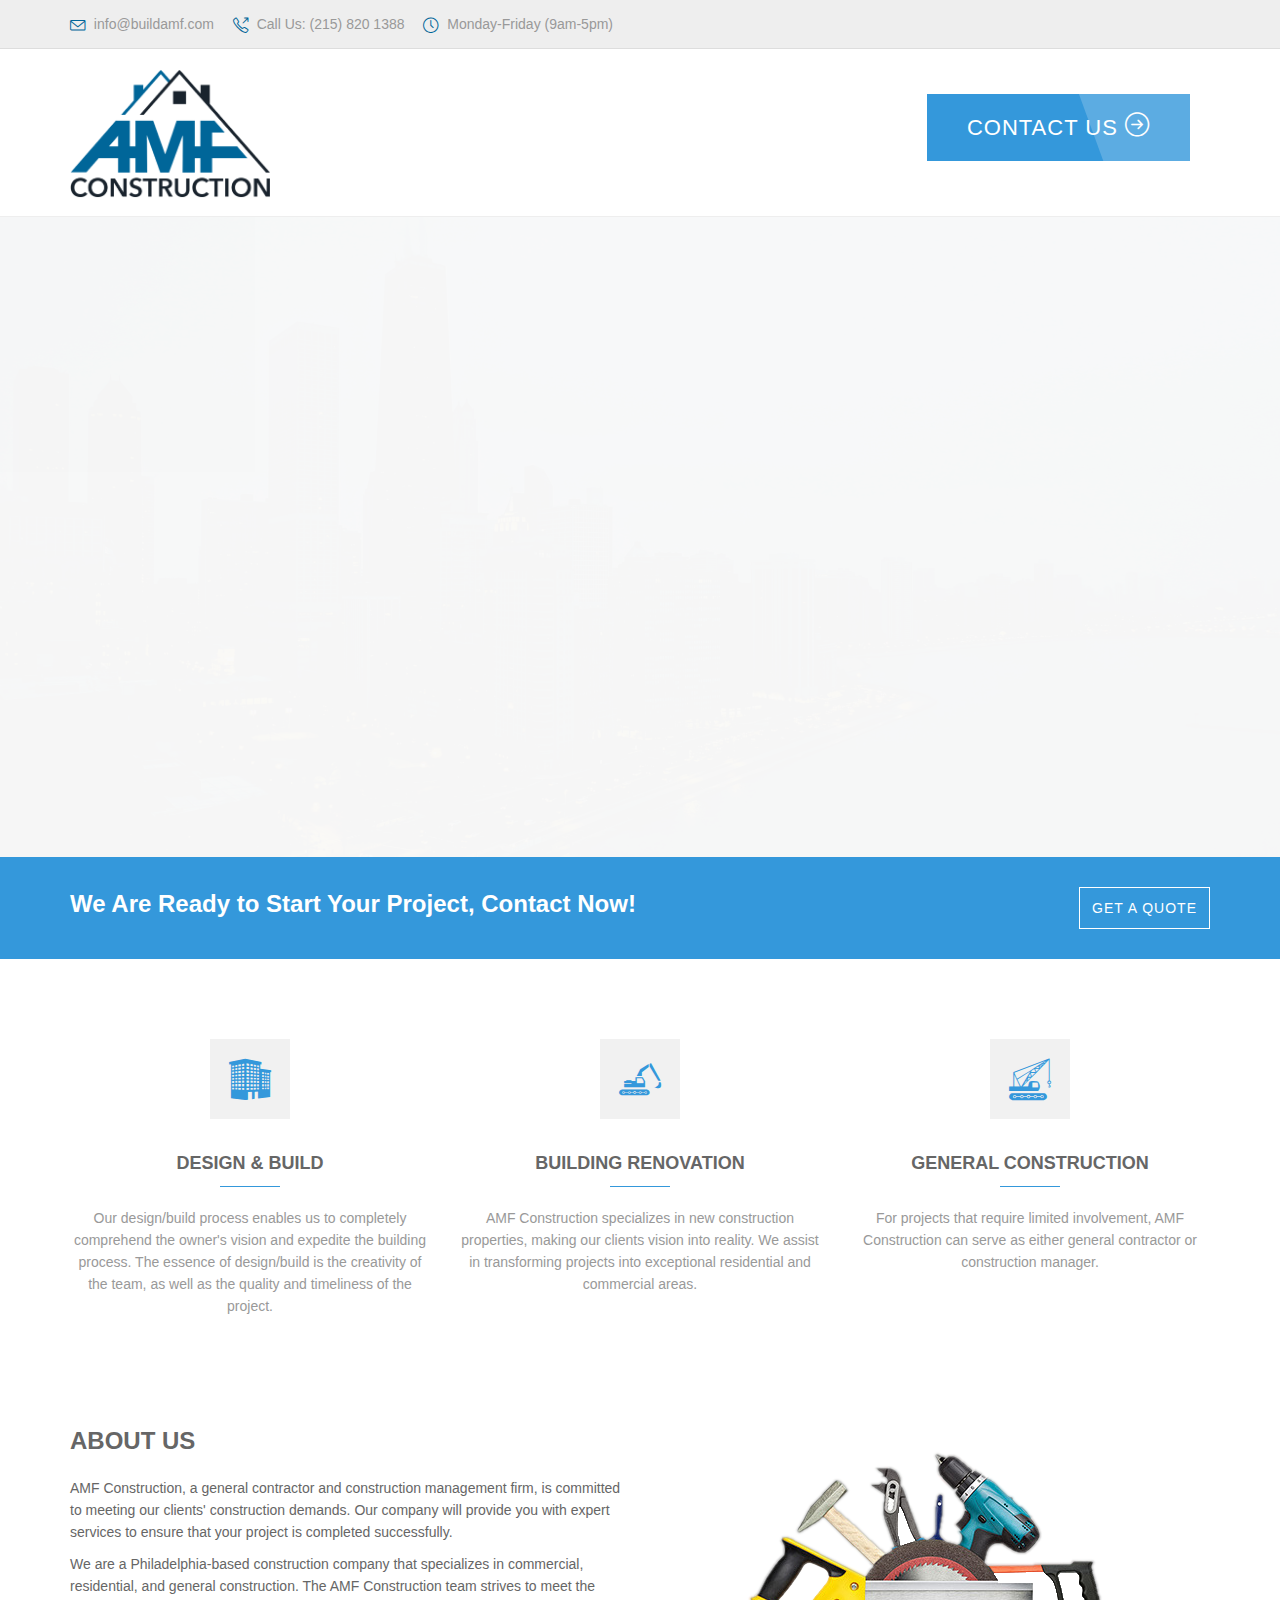
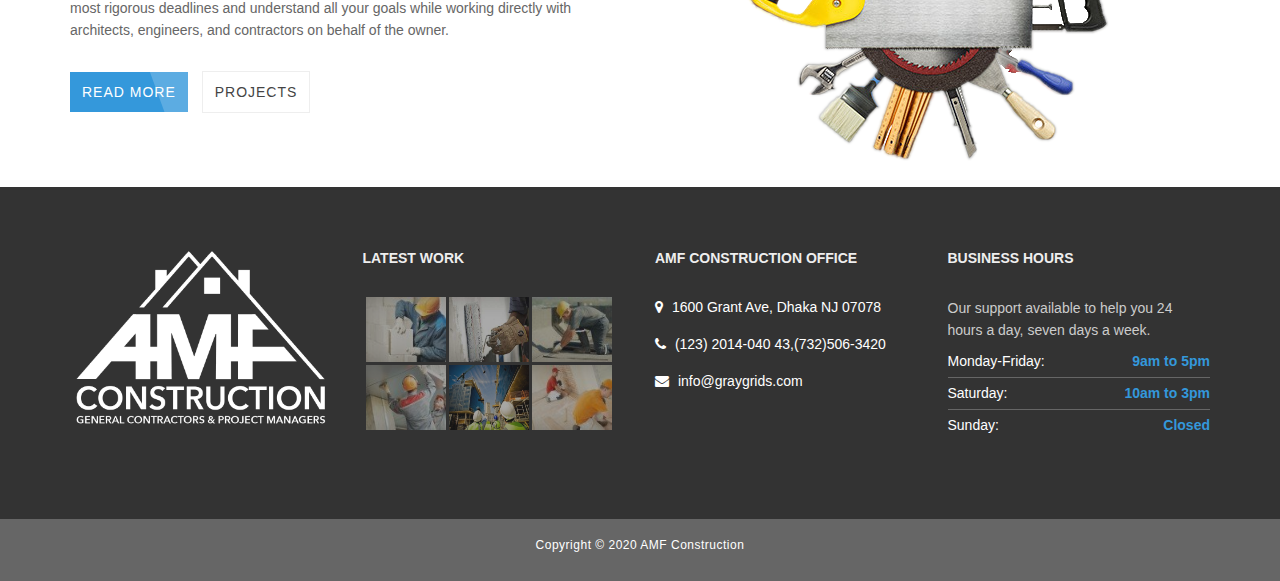
<file: index.html>
<!doctype html>
<!--[if IE 8 ]>
<html class="ie ie8" lang="en">
<![endif]-->
<!--[if (gte IE 9)|!(IE)]>
<html lang="en" class="no-js">
<![endif]-->
<html lang="en">
  <head>
    <!-- Basic -->
    <title>
      AMF Construction
    </title>
    <link rel="shortcut icon" type="image/png" href="assets/img/favicon_io/favicon-32x32.png">
    <!-- Define Charset -->
    <meta charset="utf-8">
    <!-- Responsive Metatag -->
    <meta name="viewport" content="width=device-width, initial-scale=1, maximum-scale=1">
    <!-- Page Description and Author -->
    <meta name="description" content="General Contractors & Project Managers">
    
    
    <!-- Bootstrap CSS  -->
    <link rel="stylesheet" href="assets/css/bootstrap.min.css" type="text/css" media="screen">
    <!-- Font Awesome CSS -->
    <link rel="stylesheet" href="assets/fonts/font-awesome.min.css" type="text/css" media="screen">
    <!-- Icon -->
    <link rel="stylesheet" href="assets/fonts/simple-line-icons.css" type="text/css" media="screen">
    <!-- ConBiz Iocn -->
    <link rel="stylesheet" href="assets/fonts/flaticon.css" type="text/css" media="screen">
    <!-- rs style -->
    <link rel="stylesheet" type="text/css" href="assets/css/settings.css" media="screen">
    <!-- ConBiz CSS Styles  -->
    <link rel="stylesheet" type="text/css" href="assets/css/main.css" media="screen">
    <!-- Responsive CSS Styles  -->
    <link rel="stylesheet" type="text/css" href="assets/css/responsive.css" media="screen">
    <!-- Css3 Transitions Styles  -->
    <link rel="stylesheet" type="text/css" href="assets/css/animate.css" media="screen">
    <!-- Slicknav  -->
    <link rel="stylesheet" type="text/css" href="assets/css/slicknav.css" media="screen">

    <!-- Selected Preset -->
    <link rel="stylesheet" type="text/css" href="assets/css/colors/river.css" media="screen" />

    <!-- Color CSS Styles  -->
    <link rel="stylesheet" type="text/css" href="assets/css/colors/river.css" title="river" media="screen" />


    <!--[if IE 8]>
    <script src="http://html5shiv.googlecode.com/svn/trunk/html5.js"></script>
    <![endif]-->
    <!--[if lt IE 9]>
    <script src="http://html5shiv.googlecode.com/svn/trunk/html5.js"></script>
    <![endif]-->
  </head>
  <body>
    <!-- Full Body Container -->
    <div id="container">
      <!-- Start Header Section -->
      <header id="header-wrap" class="site-header clearfix">
        <!-- Start Top Bar -->
        <div class="top-bar hidden-xs">
          <div class="container">
            <div class="row">
              <div class="col-md-7 col-sm-9">
                <!-- Start Contact Info -->
                <ul class="contact-details">
                  <li>
                    <a href="#">
                    <i style="color:#006699" class="icon-envelope">
                    </i>
                     info@buildamf.com
                    </a>
                  </li>
                  <li>
                    <a href="#">
                    <i style="color:#006699" class="icon-call-out">
                    </i>
                    Call Us: (215) 820 1388
                    </a>
                  </li>  
                  <li>
                    <a href="#">
                    <i style="color:#006699" class="icon-clock">
                    </i>
                    Monday-Friday <span class="timing">(9am-5pm)</span>
                    </a>
                  </li>                
                </ul>
                <!-- End Contact Info -->
              </div>
              <div class="col-md-5 col-sm-3">
                <!-- Start Social Links -->
                <ul class="social-list">
                  <li>
                <!--    <a href="#" class="social-link facebook" data-toggle="tooltip" data-placement="bottom" title="Facebook" href="#"><i class="fa fa-facebook"></i></a>-->
                  </li>
                  <!-- <li>
                    <a href="#" class="social-link twitter" data-toggle="tooltip" data-placement="bottom" title="Twitter" href="#"><i class="fa fa-twitter"></i></a>
                  </li> -->
                  <!-- <li>
                    <a href="#" class="social-link google" data-toggle="tooltip" data-placement="bottom" title="Google Plus" href="#"><i class="fa fa-google-plus"></i></a>
                  </li> -->
                  <!-- <li>
                    <a href="#" class="social-link dribbble" data-toggle="tooltip" data-placement="bottom" title="Dribble" href="#"><i class="fa fa-dribbble"></i></a>
                  </li> -->
                  <li>
                 <!--   <a href="#" class="social-link linkdin" data-toggle="tooltip" data-placement="bottom" title="Linkedin" href="#"><i class="fa fa-linkedin"></i></a>-->
                  </li>
                </ul>
                <!-- End Social Links -->
              </div>
            </div>
          </div>
        </div>
        <!-- End Top Bar -->

        <!-- Start  Logo & Navigation  -->
        <!-- data-spy="affix" -->
        <div class="navbar navbar-default navbar-top" role="navigation"  data-offset-top="50">
          <div class="container">
            <!-- Brand and toggle get grouped for better mobile display -->
            <div class="navbar-header">
              <!-- Stat Toggle Nav Link For Mobiles -->
              <button type="button" class="navbar-toggle" data-toggle="collapse" data-target=".navbar-collapse">
                <span class="sr-only">Toggle navigation</span>
                <span class="icon-bar"></span>
                <span class="icon-bar"></span>
                <span class="icon-bar"></span>
              </button>
              <!-- End Toggle Nav Link For Mobiles -->
              <div class="logo-wrapper">
                <a class="navbar-brand" href="index.html">
                  <img src="assets/img/AMFConstructionLogoV2.png" alt="AMFConstruction" width=200px;>
                </a>  
              </div>
            </div>
            <!--  Brand and toggle menu for mobile ends  -->

            <div class="navbar-collapse collapse">
              <!-- Stat Search -->
              <!-- <div class="search-side" style="padding-top: 30px;">
                <a class="show-search">
                <i class="icon-magnifier"></i>
                </a>
              </div> -->
              <!-- Form for navbar search area -->
              <!-- <form class="full-search" >
                <div class="container">
                  <div class="row">
                    <input class="form-control" type="text" placeholder="Search...">
                    <a class="close-search">
                    <span class="fa fa-times fa-2x">
                    </span>
                    </a>
                  </div>
                </div>
              </form> -->
              <!-- Search form ends -->

              <!-- Start Navigation List -->
              <ul class="nav navbar-nav navbar-right" style="padding-top: 30px;">
                <!-- <li>
                  <a class="active" href="index.html">
                  Home
                  </a>
                <li><a href="services.html">Services</a>
                </li>
                <li>
                  <a href="projects.html">
                  Projects
                  </a>
                </li>
                <li>
                  <a href="contact.html">
                  Contact
                  </a>
                </li> -->
                <div class="tp-caption customin tp-resizeme start" data-x="30" data-y="320" data-customin="x:0;y:150;z:0;rotationZ:0;scaleX:1;scaleY:1;skewX:0;skewY:0;opacity:0;transformPerspective:200;transformOrigin:50% 0%;" data-speed="800" data-start="1800" data-easing="easeOutQuad" data-splitin="none" data-splitout="none" data-elementdelay="0.01" data-endelementdelay="0.1" data-endspeed="1300" data-endeasing="Power4.easeIn" style="z-index: 11;">
                <a href="#" class="btn btn-large btn-effect">Contact Us <i class="icon-arrow-right"></i></a>
                </div>
              </ul>
              
              <!-- End Navigation List -->
            </div>
          </div>

          <!-- Mobile Menu Start -->
          <ul class="wpb-mobile-menu">
            <li>
              <a class="active" href="index.html">
              Home
              </a>
            <li><a href="services.html">Services</a>
            </li>
            <li>
              <a href="projects.html">
              Projects
              </a>
            </li>
            <li>
              <a href="contact.html">
              Contact
              </a>
            </li>
          </ul>
          <!-- Mobile Menu End -->

        </div>
        <!-- End Header Logo & Navigation -->
      </header>
      <!-- End Header Section -->
      
      <!-- Main Slider Section -->
      <section id="slider">
        <div class="tp-banner-container">
          <div class="tp-banner">
            <ul>
              <li data-transition="fade" data-slotamount="7" data-masterspeed="2000" data-thumb="assets/img/slider/slide1.jpg" data-bgfit="cover" data-delay="5000" data-saveperformance="on" data-title="Ken Burns Slide">
                <!-- MAIN IMAGE -->
                <img src="assets/img/dummy.png" alt="laptopmockup_sliderdy" data-lazyload="assets/img/headerBG.png">
                <!-- LAYERS -->
                <div class="tp-caption large_bold_white lft tp-resizeme start" data-x="30" data-y="130" data-customin="x:0;y:150;z:0;rotationZ:0;scaleX:1;scaleY:1;skewX:0;skewY:0;opacity:0;transformPerspective:200;transformOrigin:50% 0%;" data-speed="800" data-start="1200" data-easing="easeOutQuad" data-splitin="none" data-splitout="none" data-elementdelay="0.01" data-endelementdelay="0.1" data-endspeed="1000" data-endeasing="Power4.easeIn" style="z-index: 11;">
                  <h1 class="big-title">We <span>Build</span><br> Great Projects</h1>       
                </div>
                <div class="tp-caption lfl tp-resizeme start" data-x="30" data-y="260" data-customin="x:0;y:150;z:0;rotationZ:0;scaleX:1;scaleY:1;skewX:0;skewY:0;opacity:0;transformPerspective:200;transformOrigin:50% 0%;" data-speed="800" data-start="1600" data-easing="easeOutQuad" data-splitin="none" data-splitout="none" data-elementdelay="0.01" data-endelementdelay="0.1" data-endspeed="1000" data-endeasing="Power4.easeIn" style="z-index: 11;">
                  <p class="small-description">Lorem ipsum is simply dummy text of the printing <br> and typesetting industry</p>
                </div>
                <div class="tp-caption customin tp-resizeme start" data-x="30" data-y="320" data-customin="x:0;y:150;z:0;rotationZ:0;scaleX:1;scaleY:1;skewX:0;skewY:0;opacity:0;transformPerspective:200;transformOrigin:50% 0%;" data-speed="800" data-start="1800" data-easing="easeOutQuad" data-splitin="none" data-splitout="none" data-elementdelay="0.01" data-endelementdelay="0.1" data-endspeed="1300" data-endeasing="Power4.easeIn" style="z-index: 11;">
                <a href="#" class="btn btn-large btn-effect">Learn More <i class="icon-arrow-right"></i></a>
                </div>
                <!-- LAYER NR. 2 -->
                <div class="tp-caption lfb start" data-y="50" data-x="750"  style="z-index: 9; left: 839.5px; top: 125px; visibility: visible; opacity: 0; transform: translate3d(0px, 763px, 0px);" data-captionhidden="on" data-endeasing="Power4.easeIn" data-endspeed="1000" data-start="1200" data-speed="800" data-customout="x:0;y:0;z:0;rotationX:0;rotationY:0;rotationZ:0;scaleX:0.75;scaleY:0.75;skewX:0;skewY:0;opacity:0;transformPerspective:600;transformOrigin:50% 50%;" >
                  <img src="assets/img/dummy.png" alt="" data-lazyload="assets/img/headerBuilding.png">
                </div>
              </li>        
            </ul>
            <div class="tp-bannertimer"></div>
          </div>
        </div>
      </section>
      <!-- Main Slider Section End-->

      <!-- Start Boxed Section -->
      <div class="boxed">
        <div class="container">
          <div class="row">
            <div class="col-md-8 col-sm-8">
              <h3>We Are Ready to Start Your Project, Contact Now!</h3>
            </div>
            <div class="col-md-4 col-sm-4">
              <a href="contact.html" class="btn btn-border">Get A quote</a>
            </div>
          </div>
        </div>
      </div>
      <!-- End Boxed Section -->

      <!-- Start Service Section -->
      <div class="service section">
        <div class="container">
          <div class="row">
            <div class="col-md-4 col-sm-4 col-xl-12">
              <div class="service-box">                
                <div class="service-head">
                  <a class="icon">
                    <i class="flaticon-building33"></i> 
                  </a>
                  <h2>Design & Build</h2>
                  <!-- <p class="desc">Vestibulum auctor dapibus neque.</p> -->
                </div>
                <div class="service-content">
                  <p>Our design/build process enables us to completely comprehend the owner's vision and expedite the building process. The essence of design/build is the creativity of the team, as well as the quality and timeliness of the project.</p>
                  <!--<a href="#" class="btn btn-effect">Read More <i class="icon-arrow-right"></i></a>-->
                </div>
              </div>
            </div>
            <div class="col-md-4 col-sm-4 col-xl-12">
              <div class="service-box">                
                <div class="service-head">
                  <a class="icon">
                    <i class="flaticon-construction16"></i> 
                  </a>
                  <h2>Building Renovation</h2>
                  <!-- <p class="desc">Vestibulum auctor dapibus neque.</p> -->
                </div>
                 <div class="service-content">
                  <p>AMF Construction specializes in new construction properties, making our clients vision into reality. We assist in transforming projects into exceptional residential and commercial areas.</p>
                 <!-- <a href="#" class="btn btn-effect">Read More <i class="icon-arrow-right"></i></a>-->
                </div>
              </div>
            </div>
            <div class="col-md-4 col-sm-4 col-xl-12">
              <div class="service-box">                
                <div class="service-head">
                  <a class="icon">
                    <i class="flaticon-construction14"></i>
                  </a>
                  <h2>General Construction</h2>
                  <!-- <p class="desc">Vestibulum auctor dapibus neque.</p> -->
                </div>
                 <div class="service-content">
                  <p>For projects that require limited involvement, AMF Construction can serve as either general contractor or construction manager.</p>
                  <!--<a href="#" class="btn btn-effect">Read More <i class="icon-arrow-right"></i></a>-->
                </div>
              </div>
            </div>
            
          </div>
          <!-- .row -->
        </div>
        <!-- .container -->
      </div>
      <!-- End Service Section -->

      <!-- Start About Section  -->
      <section class="about">
        <div class="container">
          <div class="row">
            <div class="col-md-6">
              <!-- Classic Heading -->
              <h2 class="big-title">About Us</h2>
              <p>
                AMF Construction, a general contractor and construction management firm, is committed to meeting our clients' construction demands. Our company will provide you with expert services to ensure that your project is completed successfully.
              </p>
              <p>
                We are a Philadelphia-based construction company that specializes in commercial, residential, and general construction. The AMF Construction team strives to meet the most rigorous deadlines and understand all your goals while working directly with architects, engineers, and contractors on behalf of the owner.              </p>             
              <div class="group-btn">
                <a href="#" class="btn btn-effect">Read More</a>
                <a href="#" class="btn btn-wite">Projects</a>
              </div>
            </div>
            <div class="col-md-6">
              <div class="featured-thumb">
                <img src="assets/img/about/img1.png" alt="">
              </div>
            </div>
          </div>
        </div>
      </section>
      <!-- End About Section  -->

      <!-- Start Portfolio Section -->
      <!-- <section id="portfolio" class="section">
        <div class="container">
          <div class="row"> -->
            <!-- Start Heading -->
            <!-- <div class="heading">
              <div class="section-title">Our <span>Recent Projects</span></div>              
            </div> -->
            <!-- End Heading -->
            <!-- Portfolio controls -->
            <!-- <div class="controls text-center">
              <a class="filter active" data-filter="all">All</a>
              <a class="filter" data-filter=".newConstruction">New Construction</a>
              <a class="filter" data-filter=".singleFamily">Single Family</a>
              <a class="filter" data-filter=".interior">Interior</a>
              <a class="filter" data-filter=".isolation">Isolation</a>
            </div> -->
            <!-- End Portfolio Controls -->
          <!-- </div> -->
        <!-- </div> -->
        <!-- Portfolio Recent Projects -->
        <!-- <div id="portfolio-list">
          <div class="col-md-4 col-lg-4 col-sm-6 col-xs-12 mix newConstruction singleFamily">
            <div class="portfolio-item">
              <img src="assets/img/portfolio/poplar-rendering.png" alt="" />
              <div class="overlay">
                <div class="icon">
                  <a href="Properties/1622-1630PoplarSt.html"><i class="icon-pointer left"></i></a>
                  <a href="assets/img/portfolio/poplar-rendering.png" class="lightbox"><i class="icon-magnifier right"></i></a>
                </div>               
              </div>  
              <div class="content">
                <h3><a href="#">1622-1630 Poplar St</a></h3>
                <p>Single Family, New Construction</p>
              </div>         
            </div>            
          </div>
          <div class="col-md-4 col-lg-4 col-sm-6 col-xs-12 mix buildings architecture">
            <div class="portfolio-item">
              <img src="assets/img/portfolio/img-2.jpg" alt="" />
              <div class="overlay">
                <div class="icon">
                   <a href="single-project.html"><i class="icon-pointer left"></i></a>
                  <a href="assets/img/portfolio/img-2.jpg" class="lightbox"><i class="icon-magnifier right"></i></a>
                </div>  
              </div>    
              <div class="content">
                <h3><a href="#">Consetetur Sadipscing</a></h3>
                <p>Buildings, Tiling</p>
              </div>      
            </div> -->
            
          <!-- </div>
          <div class="col-md-4 col-lg-4 col-sm-6 col-xs-12 mix buildings isolation">
            <div class="portfolio-item">
              <img src="assets/img/portfolio/img-3.jpg" alt="" />
              <div class="overlay">
                <div class="icon">
                  <a href="single-project.html"><i class="icon-pointer left"></i></a>
                  <a href="assets/img/portfolio/img-3.jpg" class="lightbox"><i class="icon-magnifier right"></i></a>
                </div>  
              </div>  
              <div class="content">
                <h3><a href="#">Sed diam nonumy</a></h3>
                <p>Architecture</p>
              </div>                       
            </div>
          </div>
          <div class="col-md-4 col-lg-4 col-sm-6 col-xs-12 mix interior">
            <div class="portfolio-item">
              <img src="assets/img/portfolio/img-4.jpg" alt="" />
              <div class="overlay">
                <div class="icon">
                    <a href="single-project.html"><i class="icon-pointer left"></i></a>
                    <a href="assets/img/portfolio/img-4.jpg" class="lightbox"><i class="icon-magnifier right"></i></a>
                </div>  
              </div> -->
              <!-- <div class="content">
                <h3><a href="#">At vero accusam</a></h3>
                <p>Interior, Plumbing</p>
              </div>           
            </div>
          </div>
          <div class="col-md-4 col-lg-4 col-sm-6 col-xs-12 mix buildings interior">
            <div class="portfolio-item">
              <img src="assets/img/portfolio/img-5.jpg" alt="" />
              <div class="overlay">
                <div class="icon">
                  <a href="single-project.html"><i class="icon-pointer left"></i></a>
                  <a href="assets/img/portfolio/img-5.jpg" class="lightbox"><i class="icon-magnifier right"></i></a>
                </div>  
              </div>
              <div class="content">
                <h3><a href="#">Sed diam nonumy</a></h3>
                <p>Architecture</p>
              </div>           
            </div>
          </div>
          <div class="col-md-4 col-lg-4 col-sm-6 col-xs-12 mix buildings isolation">
            <div class="portfolio-item">
              <img src="assets/img/portfolio/img-6.jpg" alt="" />
              <div class="overlay">
                <div class="icon">
                  <a href="single-project.html"><i class="icon-pointer left"></i></a>
                  <a href="assets/img/portfolio/img-6.jpg" class="lightbox"><i class="icon-magnifier right"></i></a>
                </div>  
              </div>
              <div class="content">
                <h3><a href="#">At vero accusam</a></h3>
                <p>Interior, Plumbing</p>
              </div>            -->
            <!-- </div>
          </div>
        </div> -->
        <!-- End Portfolio  -->
      </section>
      <!-- End Portfolio Section -->

      <!-- Start Featured Section -->
      <!-- <div class="featured section">
        <div class="container">
          <div class="row">            
            <div class="col-md-6 col-sm-6 col-xl-12">
              <div class="row">
                <div class="col-md-6 featured-content">
                  <div class="featured-header">
                    <i class="icon-bulb"></i>
                    <div class="featured-title">
                      <h4><a href="#">Innovative Ideas</a></h4>
                      <p>Creative Ideas for Your Project</p>
                    </div>
                  </div>                
                  <p>Lorem ipsum dolor sit amet, consectetur adipisicing elit. Atque commodi molestiae autem.</p>
                </div>
                <div class="col-md-6 featured-content">
                  <div class="featured-header">
                    <i class="icon-magnifier"></i>
                    <div class="featured-title">
                      <h4><a href="#">In Detail Researches</a></h4>
                      <p>Lower Percentage of Risk</p>
                    </div>
                  </div>                
                  <p>Lorem ipsum dolor sit amet, consectetur adipisicing elit. Atque commodi molestiae autem.</p>
                </div>
                <div class="col-md-6 featured-content">
                  <div class="featured-header">
                    <i class="icon-shuffle"></i>
                    <div class="featured-title">
                      <h4><a href="#">Organized workflows</a></h4>
                      <p>Step by Step ConBizs</p>
                    </div>
                  </div>                
                  <p>Lorem ipsum dolor sit amet, consectetur adipisicing elit. Atque commodi molestiae autem.</p>
                </div>
                <div class="col-md-6 featured-content">
                  <div class="featured-header">
                    <i class="icon-wrench"></i>
                    <div class="featured-title">
                      <h4><a href="#">Latest Technologies</a></h4>
                      <p>Tools For Fast Operations</p>
                    </div>
                  </div>                
                  <p>Lorem ipsum dolor sit amet, consectetur adipisicing elit. Atque commodi molestiae autem.</p>
                </div>
              </div>
            </div> -->

            <!-- <div class="col-md-6 col-sm-6 col-xl-12">
              <div class="featured-thumb">
                <img src="assets/img/featured/img-2.png" alt="">
              </div>
            </div>

          </div>
        </div>
      </div> -->
      <!-- End Featured Section -->
       <!-- Start Counter Section -->
 <!-- <div id="counter" class="section">
  <div class="container">
    <div class="row">
      <div class="col-xs-12 col-sm-6 col-md-3">
        <div class="counter-item left-line">
          <div class="icon">
            <i class="icon-check">
            </i>
          </div>
          <h5>
            Completed Projects
          </h5>
          <hr>
          <div class="timer" data-to="180" data-speed="5000">
          </div>                
        </div>
      </div>
      <div class="col-xs-12 col-sm-6 col-md-3">
        <div class="counter-item">
          <div class="icon">
            <i class="icon-clock">
            </i>
          </div>
          <h5>
            Hours of Work <span>/ Month</span>
          </h5>
          <hr>
          <div class="timer" data-to="369" data-speed="5000">
          </div> 
        </div>
      </div>
      <div class="col-xs-12 col-sm-6 col-md-3">
        <div class="counter-item">
          <div class="icon">
            <i class="icon-trophy">
            </i>
          </div>
          <h5>
            Award Winnigs
          </h5>
          <hr>
          <div class="timer" data-to="29" data-speed="5000">
          </div> 
        </div>
      </div>
      <div class="col-xs-12 col-sm-6 col-md-3">
        <div class="counter-item">
          <div class="icon">
            <i class="icon-heart">
            </i>
          </div>
          <h5>
            Satisfied Clients
          </h5>
          <hr>
          <div class="timer" data-to="149" data-speed="5000">
          </div> 
        </div>
      </div>
    </div>
  </div>
</div> -->
<!-- End Counter Section -->
      <!-- Start Team 2 Member Section -->
        <!-- <div class="team-2 section">
          <div class="container">
            <div class="row"> -->
              <!-- Start Memebr 1 -->
              <!-- <div class="col-md-3 col-sm-6">
                <div class="team-member">
                  <div class="team-thumbnail">
                    <img src="assets/img/team/team-01.png" alt="">
                    <div class="overlay">
                      <p class="text">Proin in magna a ipsum viverra scelerisq enec turp, Nunc vestibulum fringilla accumsan.</p>
                      <div class="info name">
                        <h4>Richard Peterson</h4>
                        <p>Civil Engineer</p>
                      </div>
                      <div class="social-media"> -->
                       <!-- <a href="#" class="facebook"><i class="fa fa-facebook"></i></a>
                        <a href="#" class="twitter"><i class="fa fa-twitter"></i></a>
                        <a href="#" class="google"><i class="fa fa-google-plus"></i></a>
                        <a href="#" class="linkedin"><i class="fa fa-linkedin"></i></a> -->
                      <!-- </div>
                    </div>
                  </div>
                  <div class="info">
                    <h4>Richard Peterson</h4>
                    <p>Civil Engineer</p>
                  </div>
                </div>
              </div> -->
              <!-- Start Memebr 2 -->
              <!-- <div class="col-md-3 col-sm-6">
                <div class="team-member">
                  <div class="team-thumbnail">
                    <img src="assets/img/team/team-02.png" alt="">
                    <div class="overlay">
                      <p class="text">Proin in magna a ipsum viverra scelerisq enec turp, Nunc vestibulum fringilla accumsan.</p>
                      <div class="info name">
                        <h4>Caroline Colins</h4>
                        <p>Architect</p>
                      </div>
                      <div class="social-media"> -->
                       <!-- <a href="#" class="facebook"><i class="fa fa-facebook"></i></a>
                        <a href="#" class="twitter"><i class="fa fa-twitter"></i></a>
                        <a href="#" class="google"><i class="fa fa-google-plus"></i></a>
                        <a href="#" class="linkedin"><i class="fa fa-linkedin"></i></a>-->
                      <!-- </div>
                    </div>
                  </div>
                  <div class="info">
                    <h4>Caroline Colins</h4>
                    <p>Architect</p>
                  </div>
                </div>
              </div> -->
              <!-- Start Memebr 3 -->
              <!-- <div class="col-md-3 col-sm-6">
                <div class="team-member">
                  <div class="team-thumbnail">
                    <img src="assets/img/team/team-03.png" alt="">
                    <div class="overlay">
                      <p class="text">Proin in magna a ipsum viverra scelerisq enec turp, Nunc vestibulum fringilla accumsan.</p>
                      <div class="info name">
                        <h4>Ernest Rodgers</h4>
                        <p>Supervisor</p>
                      </div>
                      <div class="social-media"> -->
                      <!--  <a href="#" class="facebook"><i class="fa fa-facebook"></i></a>
                        <a href="#" class="twitter"><i class="fa fa-twitter"></i></a>
                        <a href="#" class="google"><i class="fa fa-google-plus"></i></a>
                        <a href="#" class="linkedin"><i class="fa fa-linkedin"></i></a>-->
                      <!-- </div>
                    </div>
                  </div>
                  <div class="info">
                    <h4>Ernest Rodgers</h4>
                    <p>Supervisor</p>
                  </div>
                </div>
              </div> -->
              <!-- Start Memebr 4 -->
              <!-- <div class="col-md-3 col-sm-6">
                <div class="team-member">
                  <div class="team-thumbnail">
                    <img src="assets/img/team/team-04.png" alt="">
                    <div class="overlay">
                      <p class="text">Proin in magna a ipsum viverra scelerisq enec turp, Nunc vestibulum fringilla accumsan.</p>
                      <div class="info name">
                        <h4>Amanda Lennon</h4>
                        <p>Manager</p>
                      </div>
                      <div class="social-media"> -->
                    <!--    <a href="#" class="facebook"><i class="fa fa-facebook"></i></a>
                        <a href="#" class="twitter"><i class="fa fa-twitter"></i></a>
                        <a href="#" class="google"><i class="fa fa-google-plus"></i></a>
                        <a href="#" class="linkedin"><i class="fa fa-linkedin"></i></a>-->
                      <!-- </div>
                    </div>
                  </div>
                  <div class="info">
                    <h4>Amanda Lennon</h4>
                    <p>Manager</p>
                  </div>
                </div>
              </div> -->
              <!-- End Memebr 4 -->
            <!-- </div>
          </div>
        </div> -->
        <!-- End Team 2 Member Section -->

     
          <!-- </div>          
        </div> -->
        <!-- .container -->
      <!-- </div> -->
      <!-- End Project Section  -->

      <!-- Testimonial Section Start -->
      <!-- <section id="testimonial" class="section">
        <div class="container">
          <div class="row">
            <div id="testimonial-carousel" class="owl-carousel owl-theme">
              <div class="item active text-center">
                <img class="img-member" src="assets/img/testimonial/img1.jpg" alt=""> 
                <div class="client-info">
                  <h2 class="client-name">Melissa G. Patterson <span>(HouseBuild Chief)</span></h2>
                </div>
                <p><i class="fa fa-quote-left quote-left"></i> The team that was assigned to our project... were extremely professional <i class="fa fa-quote-right quote-right"></i><br> throughout the project and assured that the owner expectations were met and <br> often exceeded. </p>
              </div>
              <div class="item text-center">
                <img class="img-member" src="assets/img/testimonial/img2.jpg" alt=""> 
                <div class="client-info">
                 <h2 class="client-name">Dwight Aldridge <span>(Project Menager)</span></h2>
                </div>
                <p><i class="fa fa-quote-left quote-left"></i> The team that was assigned to our project... were extremely professional <i class="fa fa-quote-right quote-right"></i><br> throughout the project and assured that the owner expectations were met and <br> often exceeded. </p>
              </div>
              <div class="item text-center">
                <img class="img-member" src="assets/img/testimonial/img3.jpg" alt=""> 
                <div class="client-info">
                  <h2 class="client-name">Steven Simpson <span>(Electricity Engineer)</span></h2>
                </div>
                <p><i class="fa fa-quote-left quote-left"></i> The team that was assigned to our project... were extremely professional <i class="fa fa-quote-right quote-right"></i><br> throughout the project and assured that the owner expectations were met and <br> often exceeded. </p>
              </div>
            </div>
          </div>
        </div>
      </section> -->
      <!-- Testimonial Section End -->

      <!-- Start Client Section -->
      <!-- <div class="client section">
        <div class="container"> -->
          <!-- Start Heading -->
          <!-- <div class="heading">
            <div class="section-title">Brands & <span>Clients</span></div>              
          </div> -->
          <!-- End Heading -->
          <!-- Some Text -->
          <!-- <p class="description text-center">
           There are many variations of passages of Lorem Ipsum available, but the majority have suffered altertion in <br> some form, by injected humour, or randomised words which don,t look even slightly believable
          </p>
          <div class="row">
            <div id="client-logo" class="touch-carousel">
              <div class="client-logo item" >
                <div class="client-item">
                  <a href="#">
                  <img src="assets/img/clients/logo-01.png" alt="" />
                  </a>
                </div>
              </div>
              <div class="client-logo item" >
                <div class="client-item">
                  <a href="#">
                  <img src="assets/img/clients/logo-02.png" alt="" />
                  </a>
                </div>
              </div>
              <div class="client-logo item" >
                <div class="client-item">
                  <a href="#">
                  <img src="assets/img/clients/logo-03.png" alt="" />
                  </a>
                </div>
              </div>
              <div class="client-logo item" >
                <div class="client-item">
                  <a href="#">
                  <img src="assets/img/clients/logo-04.png" alt="" />
                  </a>
                </div>
              </div>
              <div class="client-logo item" >
                <div class="client-item">
                  <a href="#">
                  <img src="assets/img/clients/logo-05.png" alt="" />
                  </a>
                </div>
              </div> -->
              <!-- <div class="client-logo item" >
                <div class="client-item">
                  <a href="#">
                  <img src="assets/img/clients/logo-06.png" alt="" />
                  </a>
                </div>
              </div>
              <div class="client-logo item" >
                <div class="client-item">
                  <a href="#">
                  <img src="assets/img/clients/logo-07.png" alt="" />
                  </a>
                </div>
              </div>
              <div class="client-logo item" >
                <div class="client-item">
                  <a href="#">
                  <img src="assets/img/clients/logo-08.png" alt="" />
                  </a>
                </div>
              </div>
            </div>
          </div>
        </div>
      </div> -->
      <!-- End Client Section -->

      <!-- Start Footer Section -->
      <footer>
        <div class="container">
          <div class="row footer-widgets">
            <!-- Start Contact Widget -->
            <div class="col-md-3 col-sm-6 col-xs-12">
              <div class="footer-widget contact-widget">
                <h4>
                  <img src="assets/img/AMFConstructionLogoWhiteV3.png" class="img-responsive" alt="Footer Logo" />
                </h4> 
              </div>
            </div>
            <!-- End Contact Widget -->

            <!-- Start latest Work Posts Widget -->
            <div class="col-md-3 col-sm-6 col-xs-12">
              <div class="footer-widget flickr-widget">
                <h4>
                  Latest Work
                </h4>
                <ul class="flickr-list">
                  <li>
                    <a href="assets/img/work/img-1.jpg" class="lightbox">
                    <img alt="" src="assets/img/work/img-1.jpg">
                    </a>
                  </li>
                  <li>
                    <a href="assets/img/work/img-2.jpg" class="lightbox">
                    <img alt="" src="assets/img/work/img-2.jpg">
                    </a>
                  </li>
                  <li>
                    <a href="assets/img/work/img-3.jpg" class="lightbox">
                    <img alt="" src="assets/img/work/img-3.jpg">
                    </a>
                  </li>
                  <li>
                    <a href="assets/img/work/img-4.jpg" class="lightbox">
                    <img alt="" src="assets/img/work/img-4.jpg">
                    </a>
                  </li>
                  <li>
                    <a href="assets/img/work/img-5.jpg" class="lightbox">
                    <img alt="" src="assets/img/work/img-5.jpg">
                    </a>
                  </li>
                  <li>
                    <a href="assets/img/work/img-6.jpg" class="lightbox">
                    <img alt="" src="assets/img/work/img-6.jpg">
                    </a>
                  </li>
                </ul>
              </div>
            </div>
            <!-- End latest Work  Widget -->

            <!-- Start Address Widget -->
            <div class="col-md-3 col-sm-6 col-xs-12">
              <div class="footer-widget">
                <h4>
                  AMF Construction Office
                </h4>
                <ul class="address">
                  <li>
                    <a href="#"><i class="fa fa-map-marker"></i> 1600 Grant Ave, Dhaka NJ 07078</a>
                  </li>
                  <li>
                    <a href="#"><i class="fa fa-phone"></i> (123) 2014-040 43,(732)506-3420</a>
                  </li>
                  <li>
                    <a href="#"><i class="fa fa-envelope"></i> info@graygrids.com</a>
                  </li>
                  <!-- <li>
                    <a href="#"><i class="fa fa-fax"></i> FAX:(123) 123-4567</a>
                  </li> -->
                </ul>
              </div>
            </div>
            <!-- End Address Widget -->

            <!-- Start Text Widget -->
            <div class="col-md-3 col-sm-6 col-xs-12">
              <div class="footer-widget hours-widget">
                <h4>
                  Business Hours
                </h4>
                <div class="contact-info">
                  <p>Our support available to help you 24 hours a day, seven days a week.</p>
                  <ul class="hours">
                    <li>Monday-Friday: <span>9am to 5pm</span></li>
                    <li>Saturday: <span>10am to 3pm</span></li>
                    <li>Sunday: <span>Closed</span></li>
                  </ul>
                </div>
              </div>
            </div>
            <!-- End Text Widget -->

          </div>
          <!-- .row -->        
        </div>
      </footer>
      <!-- End Footer Section -->

      <!-- Start Copyright -->
      <div class="copyright-section">
        <div class="container">
          <div class="row">
            <div class="col-sm-12">
              <p>
                Copyright &copy; 2020 AMF Construction
                
              </p>
            </div>
          </div>
          <!-- .row -->
        </div>
      </div>
      <!-- End Copyright -->
    </div>
    <!-- End Full Body Container -->

    <!-- Go To Top Link -->
    <a href="#" class="back-to-top">
      <i class="fa fa-angle-up"></i>
    </a>

    <!-- Start Loader -->
    <div id="loader">
      <div class="square-spin">
        <div></div>
      </div>
    </div>
    
    <!-- Style Switcher -->
    <!-- <div class="switcher-box">
      <a class="open-switcher show-switcher">
        <i class="fa fa-cog fa-spin"></i>
      </a>
      <h4>
        Style Switcher
      </h4>
      <span>
      Color Skin
      </span>
      <ul class="colors-list">
        <li>
          <a onClick="setActiveStyleSheet('yellow'); return false;" title="Yellow" class="yellow">
          </a>
        </li>
        <li>
          <a onClick="setActiveStyleSheet('turquoise'); return false;" title="Turquoise" class="turquoise">
          </a>
        </li>
        <li>
          <a onClick="setActiveStyleSheet('emerald'); return false;" title="Emerald" class="emerald">
          </a>
        </li>
        <li>
          <a onClick="setActiveStyleSheet('river'); return false;" title="River" class="river">
          </a>
        </li>
        <li>
          <a onClick="setActiveStyleSheet('wisteria'); return false;" title="wisteria" class="wisteria">
          </a>
        </li>
        <li>
          <a onClick="setActiveStyleSheet('alizarin'); return false;" title="Alizarin" class="alizarin">
          </a>
        </li>
      </ul>
      
      
      
    </div> -->

    <!-- Main JS  -->
    <script type="text/javascript" src="assets/js/jquery-min.js"></script>      
    <script type="text/javascript" src="assets/js/bootstrap.min.js"></script>
    <script type="text/javascript" src="assets/js/owl.carousel.min.js"></script>
    <script type="text/javascript" src="assets/js/modernizrr.js"></script>
    <script type="text/javascript" src="assets/js/nivo-lightbox.min.js"></script>
    <script type="text/javascript" src="assets/js/jquery.mixitup.min.js"></script>
    <script type="text/javascript" src="assets/js/jquery.appear.js"></script>
    <script type="text/javascript" src="assets/js/count-to.js"></script>
    <script type="text/javascript" src="assets/js/jquery.parallax.js"></script>
    <script type="text/javascript" src="assets/js/smooth-scroll.js"></script>
    <script type="text/javascript" src="assets/js/jquery.slicknav.js"></script>
    <script type="text/javascript" src="assets/js/main.js"></script>

    <!-- Revelosition slider js -->
    <script src="assets/js/jquery.themepunch.revolution.min.js"></script>
    <script src="assets/js/jquery.themepunch.tools.min.js"></script>

  </body>
</html>
</file>
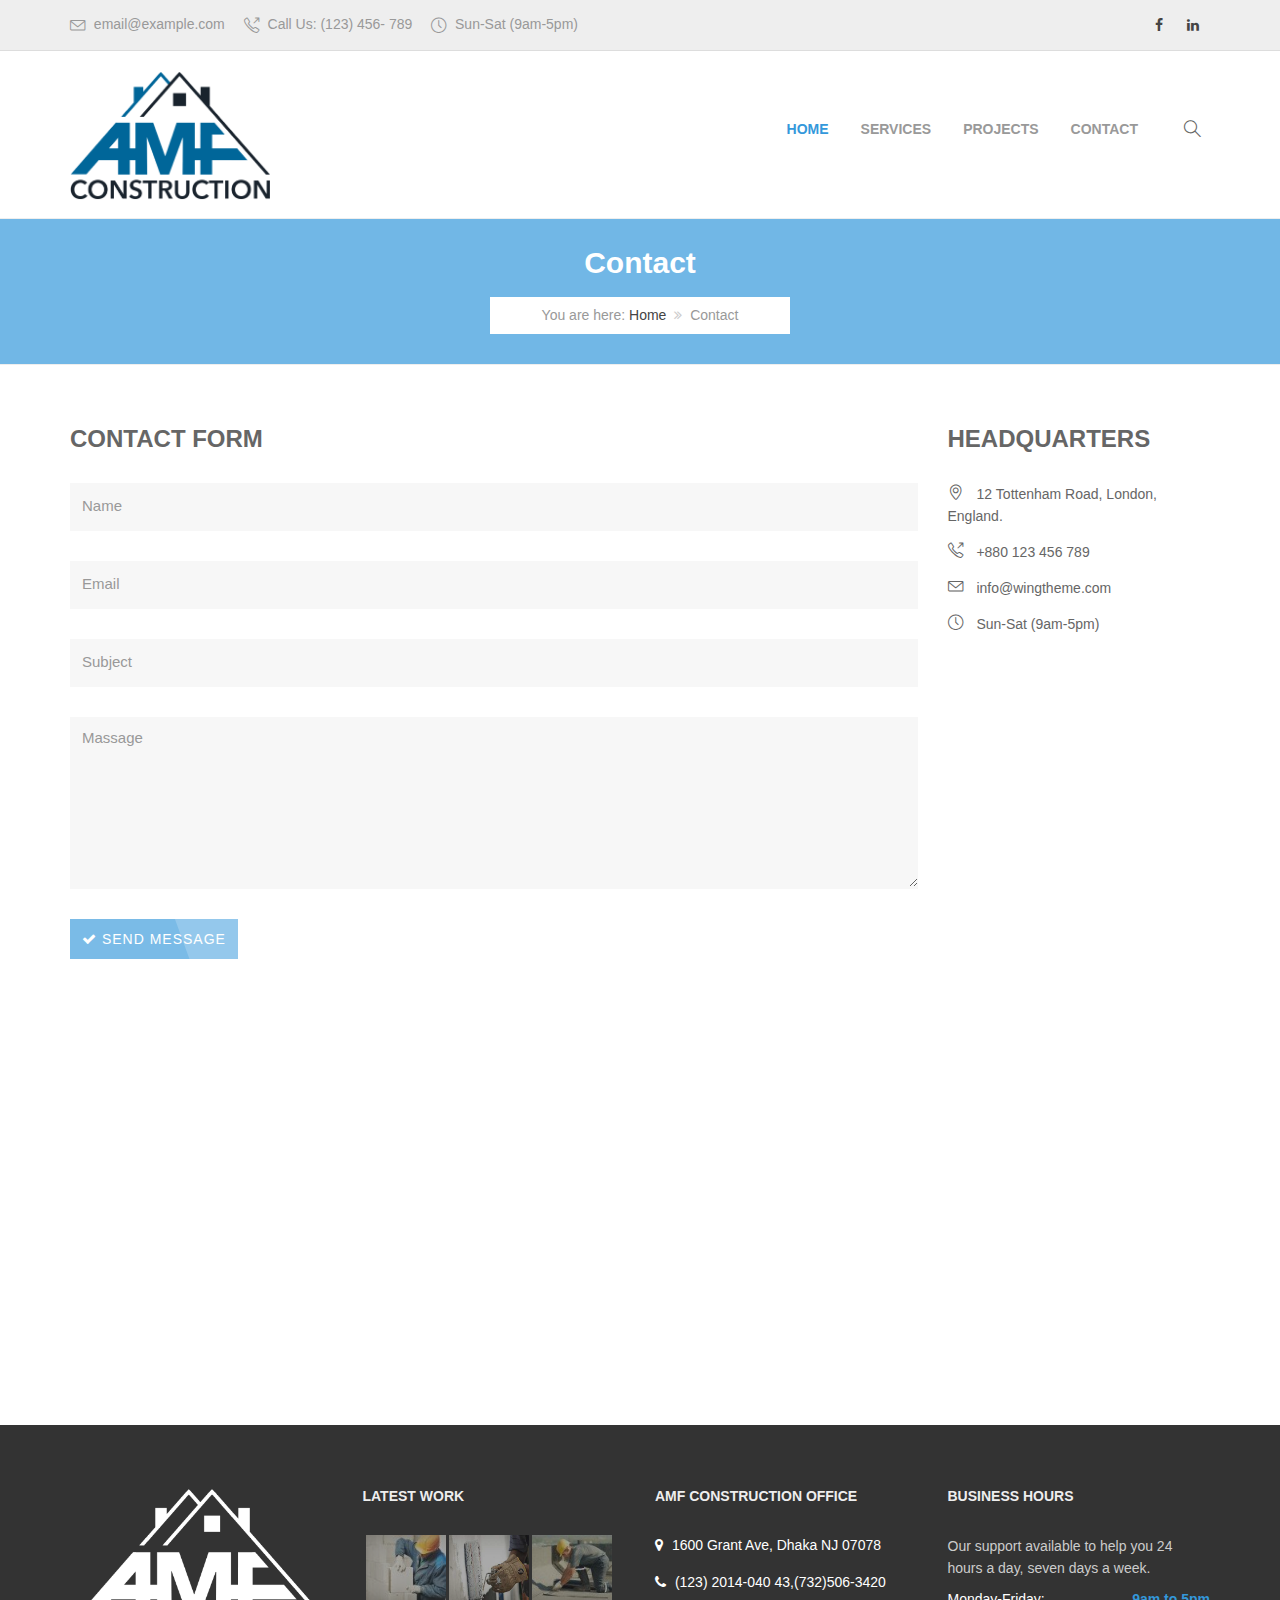
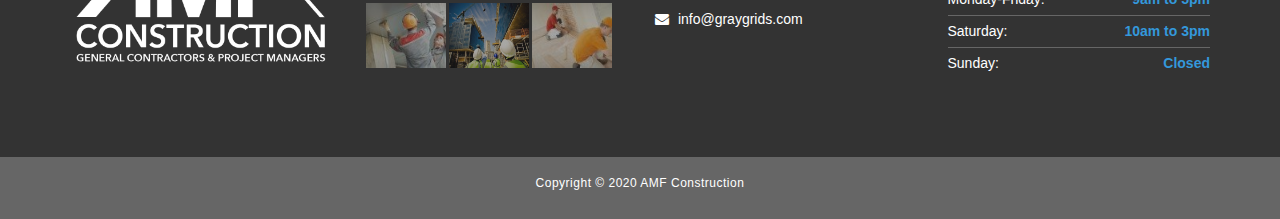
<file: contact.html>
<!doctype html>
<!--[if IE 8 ]>
<html class="ie ie8" lang="en">
<![endif]-->
<!--[if (gte IE 9)|!(IE)]>
<html lang="en" class="no-js">
<![endif]-->
<html lang="en">
  <head>
    <!-- Basic -->
    <title>
      AMF Construction - Contact
    </title>
    <link rel="shortcut icon" type="image/png" href="assets/img/favicon_io/favicon-32x32.png">
    <!-- Define Charset -->
    <meta charset="utf-8">
    <!-- Responsive Metatag -->
    <meta name="viewport" content="width=device-width, initial-scale=1, maximum-scale=1">
    <!-- Page Description and Author -->
    <meta name="description" content="Contact Page">
    
    <!-- Bootstrap CSS  -->
    <link rel="stylesheet" href="assets/css/bootstrap.min.css" type="text/css" media="screen">
    <!-- Font Awesome CSS -->
    <link rel="stylesheet" href="assets/fonts/font-awesome.min.css" type="text/css" media="screen">
    <!-- Icon -->
    <link rel="stylesheet" href="assets/fonts/simple-line-icons.css" type="text/css" media="screen">
    <!-- ConBiz Iocn -->
    <link rel="stylesheet" href="assets/fonts/flaticon.css" type="text/css" media="screen">
    <!-- rs style -->
    <link rel="stylesheet" type="text/css" href="assets/css/settings.css" media="screen">
    <!-- ConBiz CSS Styles  -->
    <link rel="stylesheet" type="text/css" href="assets/css/main.css" media="screen">
    <!-- Responsive CSS Styles  -->
    <link rel="stylesheet" type="text/css" href="assets/css/responsive.css" media="screen">
    <!-- Css3 Transitions Styles  -->
    <link rel="stylesheet" type="text/css" href="assets/css/animate.css" media="screen">
    <!-- Slicknav  -->
    <link rel="stylesheet" type="text/css" href="assets/css/slicknav.css" media="screen">

    <!-- Selected Preset -->
    <link rel="stylesheet" type="text/css" href="assets/css/colors/river.css" media="screen" />

    <!-- Color CSS Styles  -->
    <link rel="stylesheet" type="text/css" href="assets/css/colors/river.css" title="river" media="screen" />

    <!--[if IE 8]>
    <script src="http://html5shiv.googlecode.com/svn/trunk/html5.js"></script>
    <![endif]-->
    <!--[if lt IE 9]>
    <script src="http://html5shiv.googlecode.com/svn/trunk/html5.js"></script>
    <![endif]-->
  </head>
  <body>
    <!-- Full Body Container -->
    <div id="container">
      <!-- Start Header Section -->
      <header id="header-wrap" class="site-header clearfix">
        <!-- Start Top Bar -->
        <div class="top-bar hidden-xs">
          <div class="container">
            <div class="row">
              <div class="col-md-7 col-sm-9">
                <!-- Start Contact Info -->
                <ul class="contact-details">
                  <li>
                    <a href="#">
                    <i class="icon-envelope">
                    </i>
                     email@example.com
                    </a>
                  </li>
                  <li>
                    <a href="#">
                    <i class="icon-call-out">
                    </i>
                    Call Us: (123) 456- 789
                    </a>
                  </li>  
                  <li>
                    <a href="#">
                    <i class="icon-clock">
                    </i>
                    Sun-Sat <span class="timing">(9am-5pm)</span>
                    </a>
                  </li>                
                </ul>
                <!-- End Contact Info -->
              </div>
              <div class="col-md-5 col-sm-3">
                <!-- Start Social Links -->
                <ul class="social-list">
                  <li>
                    <a href="#" class="social-link facebook" data-toggle="tooltip" data-placement="bottom" title="Facebook" href="#"><i class="fa fa-facebook"></i></a>
                  </li>
                  <!-- <li>
                    <a href="#" class="social-link twitter" data-toggle="tooltip" data-placement="bottom" title="Twitter" href="#"><i class="fa fa-twitter"></i></a>
                  </li>
                  <li>
                    <a href="#" class="social-link google" data-toggle="tooltip" data-placement="bottom" title="Google Plus" href="#"><i class="fa fa-google-plus"></i></a>
                  </li>
                  <li>
                    <a href="#" class="social-link dribbble" data-toggle="tooltip" data-placement="bottom" title="Dribble" href="#"><i class="fa fa-dribbble"></i></a>
                  </li> -->
                  <li>
                    <a href="#" class="social-link linkdin" data-toggle="tooltip" data-placement="bottom" title="Linkedin" href="#"><i class="fa fa-linkedin"></i></a>
                  </li>
                </ul>
                <!-- End Social Links -->
              </div>
            </div>
          </div>
        </div>
        <!-- End Top Bar -->

        <!-- Start  Logo & Navigation  -->
        <div class="navbar navbar-default navbar-top" role="navigation" data-spy="affix" data-offset-top="50">
          <div class="container">
            <!-- Brand and toggle get grouped for better mobile display -->
            <div class="navbar-header">
              <!-- Stat Toggle Nav Link For Mobiles -->
              <button type="button" class="navbar-toggle" data-toggle="collapse" data-target=".navbar-collapse">
                <span class="sr-only">Toggle navigation</span>
                <span class="icon-bar"></span>
                <span class="icon-bar"></span>
                <span class="icon-bar"></span>
              </button>
              <!-- End Toggle Nav Link For Mobiles -->
              <div class="logo-wrapper">
                <a class="navbar-brand" href="index.html">
                  <img src="assets/img/AMFConstructionLogoV2.png" alt="AMFConstruction" width="200">
                </a>  
              </div>
            </div>
            <!--  Brand and toggle menu for mobile ends  -->

            <div class="navbar-collapse collapse">
              <!-- Stat Search -->
              <div class="search-side" style="padding-top: 30px;">
                <a class="show-search">
                <i class="icon-magnifier"></i>
                </a>
              </div>
              <!-- Form for navbar search area -->
              <form class="full-search">
                <div class="container">
                  <div class="row">
                    <input class="form-control" type="text" placeholder="Search...">
                    <a class="close-search">
                    <span class="fa fa-times fa-2x">
                    </span>
                    </a>
                  </div>
                </div>
              </form>
              <!-- Search form ends -->

              <!-- Start Navigation List -->
              <ul class="nav navbar-nav navbar-right" style="padding-top: 30px;">
                <li>
                  <a class="active" href="index.html">
                  Home
                  </a>
                <li><a href="services.html">Services</a>
                </li>
                <li>
                  <a href="projects.html">
                  Projects
                  </a>
                </li>
                <li>
                  <a href="contact.html">
                  Contact
                  </a>
                </li>
              </ul>
              <!-- End Navigation List -->
            </div>
          </div>

          <!-- Mobile Menu Start -->
          <ul class="wpb-mobile-menu">
            <li>
              <a class="active" href="index.html">
              Home
              </a>
            <li><a href="services.html">Services</a>
            </li>
            <li>
              <a href="projects.html">
              Projects
              </a>
            </li>
            <li>
              <a href="contact.html">
              Contact
              </a>
            </li>
          </ul>
          <!-- Mobile Menu End -->

        </div>
        <!-- End Header Logo & Navigation -->
      </header>
      <!-- End Header Section -->  

      <!-- Start Page Header -->
      <div class="page-header">
        <div class="container">
          <div class="row">
            <div class="col-md-12">
              <h2 class="entry-title">Contact</h2>
              <div class="breadcrumb">
                <span>You are here:</span>
                <a href="#">Home</a>
                <span class="crumbs-spacer"><i class="fa fa-angle-double-right"></i></span>
                <span class="current">Contact</span>
              </div>
            </div>
          </div>
        </div>
      </div>
      <!-- End Page Header -->        
      
      <!-- Start Content Section -->
      <section id="content">
        <div class="container">
          <div class="row">
            <div class="col-md-9">
              <h2 class="big-title">Contact Form</h2>   

            <!-- Start Contact Form -->
            <form role="form" id="contactForm" class="contact-form" data-toggle="validator" class="shake">
              <div class="form-group">
                <div class="controls">
                  <input type="text" id="name" class="form-control" placeholder="Name" required data-error="Please enter your name">
                  <div class="help-block with-errors"></div>
                </div>
              </div>
              <div class="form-group">
                <div class="controls">
                  <input type="email" class="email form-control" id="email" placeholder="Email" required data-error="Please enter your email">
                  <div class="help-block with-errors"></div>
                </div>
              </div>
              <div class="form-group">
                <div class="controls">
                  <input type="text" id="msg_subject" class="form-control" placeholder="Subject" required data-error="Please enter your message subject">
                  <div class="help-block with-errors"></div>
                </div>
              </div>
              <div class="form-group">
                <div class="controls">
                  <textarea id="message" rows="7" placeholder="Massage" class="form-control" required data-error="Write your message"></textarea>
                  <div class="help-block with-errors"></div>
                </div>  
              </div>

              <button type="submit" id="submit" class="btn btn-effect"><i class="fa fa-check"></i> Send Message</button>
              <div id="msgSubmit" class="h3 text-center hidden"></div> 
              <div class="clearfix"></div>   

            </form>     
            <!-- End Contact Form -->

            </div>
            <div class="col-md-3">
              <h2 class="big-title">Headquarters</h2>   
              <div class="information">              
                <div class="contact-datails">
                  <p><i class="icon-pointer"></i> 12 Tottenham Road, London, England.</p>
                  <p><i class="icon-call-out"></i> +880 123 456 789 </p>
                  <p><i class="icon-envelope"></i> info@wingtheme.com </p>
                  <p><i class="icon-clock"></i> Sun-Sat (9am-5pm)</p>
                </div>
              </div>
            </div>
          </div>
        </div>
      </section>
      <!-- End Content Section  -->

      <!-- Start Map Section -->
      <div class="map-area">      
        <div class="map">        
          <iframe src="https://www.google.com/maps/embed?pb=!1m18!1m12!1m3!1d6853.31334931688!2d149.5710983929677!3d-33.43399308961885!2m3!1f0!2f0!3f0!3m2!1i1024!2i768!4f13.1!3m3!1m2!1s0x0000000000000000%3A0x63680231a1016da2!2sWestern+Region+Academy+of+Sport!5e0!3m2!1sen!2sbd!4v1436826340086" style="border:0" allowfullscreen="" frameborder="0" height="400" width="100%">
          </iframe> 
         </div>
      </div>
      <!-- End Map Section -->
    
      <!-- Start Footer Section -->
      <footer>
        <div class="container">
          <div class="row footer-widgets">
            <!-- Start Contact Widget -->
            <div class="col-md-3 col-sm-6 col-xs-12">
              <div class="footer-widget contact-widget">
                <h4>
                  <img src="assets/img/AMFConstructionLogoWhiteV3.png" class="img-responsive" alt="Footer Logo" />
                </h4>
               </div>
            </div>
            <!-- End Contact Widget -->

            <!-- Start latest Work Posts Widget -->
            <div class="col-md-3 col-sm-6 col-xs-12">
              <div class="footer-widget flickr-widget">
                <h4>
                  Latest Work
                </h4>
                <ul class="flickr-list">
                  <li>
                    <a href="assets/img/work/img-1.jpg" class="lightbox">
                    <img alt="" src="assets/img/work/img-1.jpg">
                    </a>
                  </li>
                  <li>
                    <a href="assets/img/work/img-2.jpg" class="lightbox">
                    <img alt="" src="assets/img/work/img-2.jpg">
                    </a>
                  </li>
                  <li>
                    <a href="assets/img/work/img-3.jpg" class="lightbox">
                    <img alt="" src="assets/img/work/img-3.jpg">
                    </a>
                  </li>
                  <li>
                    <a href="assets/img/work/img-4.jpg" class="lightbox">
                    <img alt="" src="assets/img/work/img-4.jpg">
                    </a>
                  </li>
                  <li>
                    <a href="assets/img/work/img-5.jpg" class="lightbox">
                    <img alt="" src="assets/img/work/img-5.jpg">
                    </a>
                  </li>
                  <li>
                    <a href="assets/img/work/img-6.jpg" class="lightbox">
                    <img alt="" src="assets/img/work/img-6.jpg">
                    </a>
                  </li>
                </ul>
              </div>
            </div>
            <!-- End latest Work  Widget -->

            <!-- Start Address Widget -->
            <div class="col-md-3 col-sm-6 col-xs-12">
              <div class="footer-widget">
                <h4>
                  AMF Construction Office
                </h4>
                <ul class="address">
                  <li>
                    <a href="#"><i class="fa fa-map-marker"></i> 1600 Grant Ave, Dhaka NJ 07078</a>
                  </li>
                  <li>
                    <a href="#"><i class="fa fa-phone"></i> (123) 2014-040 43,(732)506-3420</a>
                  </li>
                  <li>
                    <a href="#"><i class="fa fa-envelope"></i> info@graygrids.com</a>
                  </li>
                  <!-- <li>
                    <a href="#"><i class="fa fa-fax"></i> FAX:(123) 123-4567</a>
                  </li> -->
                </ul>
              </div>
            </div>
            <!-- End Address Widget -->

            <!-- Start Text Widget -->
            <div class="col-md-3 col-sm-6 col-xs-12">
              <div class="footer-widget hours-widget">
                <h4>
                  Business Hours
                </h4>
                <div class="contact-info">
                  <p>Our support available to help you 24 hours a day, seven days a week.</p>
                  <ul class="hours">
                    <li>Monday-Friday: <span>9am to 5pm</span></li>
                    <li>Saturday: <span>10am to 3pm</span></li>
                    <li>Sunday: <span>Closed</span></li>
                  </ul>
                </div>
              </div>
            </div>
            <!-- End Text Widget -->

          </div>
          <!-- .row -->        
        </div>
      </footer>
      <!-- End Footer Section -->

      <!-- Start Copyright -->
      <div class="copyright-section">
        <div class="container">
          <div class="row">
            <div class="col-sm-12">
              <p>
                Copyright &copy; 2020 AMF Construction
                </a>
              </p>
            </div>
          </div>
          <!-- .row -->
        </div>
      </div>
      <!-- End Copyright -->
    </div>
    <!-- End Full Body Container -->

    <!-- Go To Top Link -->
    <a href="#" class="back-to-top">
      <i class="fa fa-angle-up"></i>
    </a>

    <!-- Start Loader -->
    <div id="loader">
      <div class="square-spin">
        <div></div>
      </div>
    </div>
    
    <!-- Style Switcher -->
    <!-- <div class="switcher-box">
      <a class="open-switcher show-switcher">
        <i class="fa fa-cog fa-spin"></i>
      </a>
      <h4>
        Style Switcher
      </h4>
      <span>
      Color Skin
      </span>
      <ul class="colors-list">
        <li>
          <a onClick="setActiveStyleSheet('yellow'); return false;" title="Yellow" class="yellow">
          </a>
        </li>
        <li>
          <a onClick="setActiveStyleSheet('turquoise'); return false;" title="Turquoise" class="turquoise">
          </a>
        </li>
        <li>
          <a onClick="setActiveStyleSheet('emerald'); return false;" title="Emerald" class="emerald">
          </a>
        </li>
        <li>
          <a onClick="setActiveStyleSheet('river'); return false;" title="River" class="river">
          </a>
        </li>
        <li>
          <a onClick="setActiveStyleSheet('wisteria'); return false;" title="wisteria" class="wisteria">
          </a>
        </li>
        <li>
          <a onClick="setActiveStyleSheet('alizarin'); return false;" title="Alizarin" class="alizarin">
          </a>
        </li>
      </ul>
      
      
      
    </div> -->


    <!-- Main JS  -->
    <script type="text/javascript" src="assets/js/jquery-min.js"></script>      
    <script type="text/javascript" src="assets/js/bootstrap.min.js"></script>
    <script type="text/javascript" src="assets/js/owl.carousel.min.js"></script>
    <script type="text/javascript" src="assets/js/modernizrr.js"></script>
    <script type="text/javascript" src="assets/js/nivo-lightbox.min.js"></script>
    <script type="text/javascript" src="assets/js/jquery.mixitup.min.js"></script>
    <script type="text/javascript" src="assets/js/jquery.appear.js"></script>
    <script type="text/javascript" src="assets/js/count-to.js"></script>
    <script type="text/javascript" src="assets/js/jquery.parallax.js"></script>
    <script type="text/javascript" src="assets/js/smooth-scroll.js"></script>
    <script type="text/javascript" src="assets/js/jquery.slicknav.js"></script>
    <script type="text/javascript" src="assets/js/main.js"></script>
    <script type="text/javascript" src="assets/js/form-validator.min.js"></script>  
    <script type="text/javascript" src="assets/js/contact-form-script.js"></script>


    <!-- Revelosition slider js -->
    <script src="assets/js/jquery.themepunch.revolution.min.js"></script>
    <script src="assets/js/jquery.themepunch.tools.min.js"></script>

  </body>
</html>
</file>
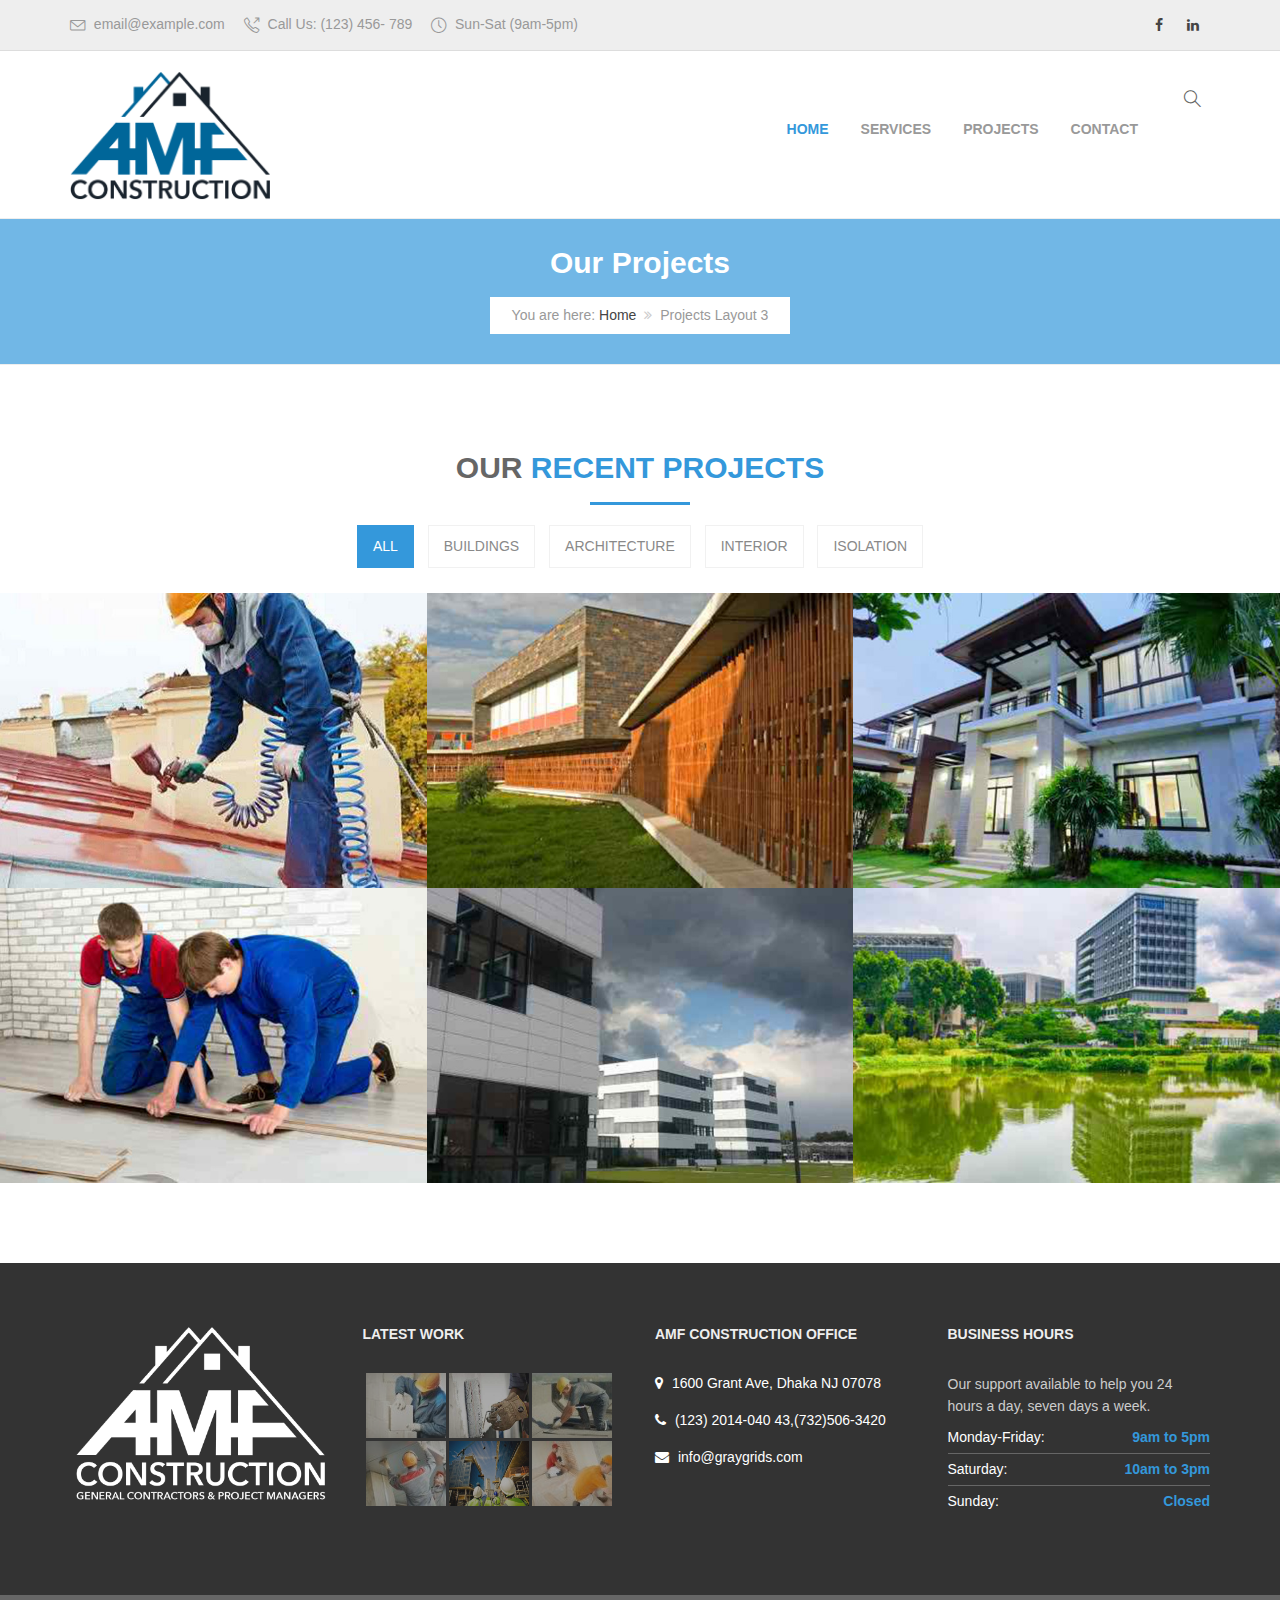
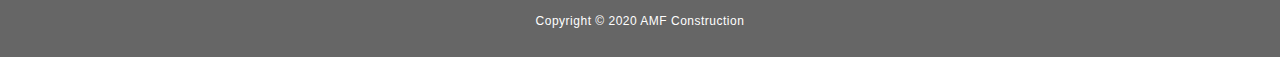
<file: projects.html>
<!doctype html>
<!--[if IE 8 ]>
<html class="ie ie8" lang="en">
<![endif]-->
<!--[if (gte IE 9)|!(IE)]>
<html lang="en" class="no-js">
<![endif]-->
<html lang="en">
  <head>
    <!-- Basic -->
    <title>
      AMF Construction - Projects
    </title>
    <link rel="shortcut icon" type="image/png" href="assets/img/favicon_io/favicon-32x32.png">
    <!-- Define Charset -->
    <meta charset="utf-8">
    <!-- Responsive Metatag -->
    <meta name="viewport" content="width=device-width, initial-scale=1, maximum-scale=1">
    <!-- Page Description and Author -->
    <meta name="description" content="Project Portfolio">
    
    <!-- Bootstrap CSS  -->
    <link rel="stylesheet" href="assets/css/bootstrap.min.css" type="text/css" media="screen">
    <!-- Font Awesome CSS -->
    <link rel="stylesheet" href="assets/fonts/font-awesome.min.css" type="text/css" media="screen">
    <!-- Icon -->
    <link rel="stylesheet" href="assets/fonts/simple-line-icons.css" type="text/css" media="screen">
    <!-- ConBiz Iocn -->
    <link rel="stylesheet" href="assets/fonts/flaticon.css" type="text/css" media="screen">
    <!-- rs style -->
    <link rel="stylesheet" type="text/css" href="assets/css/settings.css" media="screen">
    <!-- ConBiz CSS Styles  -->
    <link rel="stylesheet" type="text/css" href="assets/css/main.css" media="screen">
    <!-- Responsive CSS Styles  -->
    <link rel="stylesheet" type="text/css" href="assets/css/responsive.css" media="screen">
    <!-- Css3 Transitions Styles  -->
    <link rel="stylesheet" type="text/css" href="assets/css/animate.css" media="screen">
    <!-- Slicknav  -->
    <link rel="stylesheet" type="text/css" href="assets/css/slicknav.css" media="screen">

    <!-- Selected Preset -->
    <link rel="stylesheet" type="text/css" href="assets/css/colors/river.css" media="screen" />

    <!-- Color CSS Styles  -->
    <link rel="stylesheet" type="text/css" href="assets/css/colors/river.css" title="river" media="screen" />

    <!--[if IE 8]>
    <script src="http://html5shiv.googlecode.com/svn/trunk/html5.js"></script>
    <![endif]-->
    <!--[if lt IE 9]>
    <script src="http://html5shiv.googlecode.com/svn/trunk/html5.js"></script>
    <![endif]-->
  </head>
  <body>
    <!-- Full Body Container -->
    <div id="container">
      <!-- Start Header Section -->
      <header id="header-wrap" class="site-header clearfix">
        <!-- Start Top Bar -->
        <div class="top-bar hidden-xs">
          <div class="container">
            <div class="row">
              <div class="col-md-7 col-sm-9">
                <!-- Start Contact Info -->
                <ul class="contact-details">
                  <li>
                    <a href="#">
                    <i class="icon-envelope">
                    </i>
                     email@example.com
                    </a>
                  </li>
                  <li>
                    <a href="#">
                    <i class="icon-call-out">
                    </i>
                    Call Us: (123) 456- 789
                    </a>
                  </li>  
                  <li>
                    <a href="#">
                    <i class="icon-clock">
                    </i>
                    Sun-Sat <span class="timing">(9am-5pm)</span>
                    </a>
                  </li>                
                </ul>
                <!-- End Contact Info -->
              </div>
              <div class="col-md-5 col-sm-3">
                <!-- Start Social Links -->
                <ul class="social-list">
                  <li>
                    <a href="#" class="social-link facebook" data-toggle="tooltip" data-placement="bottom" title="Facebook" href="#"><i class="fa fa-facebook"></i></a>
                  </li>
                  <!-- <li>
                    <a href="#" class="social-link twitter" data-toggle="tooltip" data-placement="bottom" title="Twitter" href="#"><i class="fa fa-twitter"></i></a>
                  </li>
                  <li>
                    <a href="#" class="social-link google" data-toggle="tooltip" data-placement="bottom" title="Google Plus" href="#"><i class="fa fa-google-plus"></i></a>
                  </li>
                  <li>
                    <a href="#" class="social-link dribbble" data-toggle="tooltip" data-placement="bottom" title="Dribble" href="#"><i class="fa fa-dribbble"></i></a>
                  </li> -->
                  <li>
                    <a href="#" class="social-link linkdin" data-toggle="tooltip" data-placement="bottom" title="Linkedin" href="#"><i class="fa fa-linkedin"></i></a>
                  </li>
                </ul>
                <!-- End Social Links -->
              </div>
            </div>
          </div>
        </div>
        <!-- End Top Bar -->

        <!-- Start  Logo & Navigation  -->
        <div class="navbar navbar-default navbar-top" role="navigation" data-spy="affix" data-offset-top="50">
          <div class="container">
            <!-- Brand and toggle get grouped for better mobile display -->
            <div class="navbar-header">
              <!-- Stat Toggle Nav Link For Mobiles -->
              <button type="button" class="navbar-toggle" data-toggle="collapse" data-target=".navbar-collapse">
                <span class="sr-only">Toggle navigation</span>
                <span class="icon-bar"></span>
                <span class="icon-bar"></span>
                <span class="icon-bar"></span>
              </button>
              <!-- End Toggle Nav Link For Mobiles -->
              <div class="logo-wrapper">
                <a class="navbar-brand" href="index.html">
                  <img src="assets/img/AMFConstructionLogoV2.png" alt="AMFConstruction" width="200px">
                </a>  
              </div>
            </div>
            <!--  Brand and toggle menu for mobile ends  -->

            <div class="navbar-collapse collapse">
              <!-- Stat Search -->
              <div class="search-side">
                <a class="show-search">
                <i class="icon-magnifier"></i>
                </a>
              </div>
              <!-- Form for navbar search area -->
              <form class="full-search">
                <div class="container">
                  <div class="row">
                    <input class="form-control" type="text" placeholder="Search...">
                    <a class="close-search">
                    <span class="fa fa-times fa-2x">
                    </span>
                    </a>
                  </div>
                </div>
              </form>
              <!-- Search form ends -->

              <!-- Start Navigation List -->
              <ul class="nav navbar-nav navbar-right" style="padding-top: 30px;">
                <li>
                  <a class="active" href="index.html">
                  Home
                  </a>
                <li><a href="services.html">Services</a>
                </li>
                <li>
                  <a href="projects.html">
                  Projects
                  </a>
                </li>
                <li>
                  <a href="contact.html">
                  Contact
                  </a>
                </li>
              </ul>
              <!-- End Navigation List -->
            </div>
          </div>

          <!-- Mobile Menu Start -->
          <ul class="wpb-mobile-menu">
            <li>
              <a class="active" href="index.html">
              Home
              </a>
            <li><a href="services.html">Services</a>
            </li>
            <li>
              <a href="projects.html">
              Projects
              </a>
            </li>
            <li>
              <a href="contact.html">
              Contact
              </a>
            </li>
          </ul>
          <!-- Mobile Menu End -->

        </div>
        <!-- End Header Logo & Navigation -->
      </header>
      <!-- End Header Section -->  

      <!-- Start Page Header -->
      <div class="page-header">
        <div class="container">
          <div class="row">
            <div class="col-md-12">
              <h2 class="entry-title"><span>Our</span> Projects</h2>
              <div class="breadcrumb">
                <span>You are here:</span>
                <a href="#">Home</a>
                <span class="crumbs-spacer"><i class="fa fa-angle-double-right"></i></span>
                <span class="current">Projects Layout 3</span>
              </div>
            </div>
          </div>
        </div>
      </div>
      <!-- End Page Header -->        
      
      <!-- Start Portfolio Section -->
      <section id="portfolio" class="section">
        <div class="container">
          <div class="row">
            <!-- Start Heading -->
            <div class="heading">
              <div class="section-title">Our <span>Recent Projects</span></div>              
            </div>
            <!-- End Heading -->
            <!-- Portfolio controls -->
            <div class="controls text-center">
              <a class="filter active" data-filter="all">All</a>
              <a class="filter" data-filter=".buildings">Buildings</a>
              <a class="filter" data-filter=".architecture">Architecture</a>
              <a class="filter" data-filter=".interior">Interior</a>
              <a class="filter" data-filter=".isolation">Isolation</a>
            </div>
            <!-- End Portfolio Controls -->
          </div>
        </div>
        <!-- Portfolio Recent Projects -->
        <div id="portfolio-list">
          <div class="col-md-4 col-lg-4 col-sm-6 col-xs-12 mix buildings interior">
            <div class="portfolio-item">
              <img src="assets/img/portfolio/img-1.jpg" alt="" />
              <div class="overlay">
                <div class="icon">
                  <a href="single-project.html"><i class="icon-pointer left"></i></a>
                  <a href="assets/img/portfolio/img-1.jpg" class="lightbox"><i class="icon-magnifier right"></i></a>
                </div>               
              </div>  
              <div class="content">
                <h3><a href="#">Duautem veleum</a></h3>
                <p>Architecture, Interior</p>
              </div>         
            </div>            
          </div>
          <div class="col-md-4 col-lg-4 col-sm-6 col-xs-12 mix buildings architecture">
            <div class="portfolio-item">
              <img src="assets/img/portfolio/img-2.jpg" alt="" />
              <div class="overlay">
                <div class="icon">
                   <a href="single-project.html"><i class="icon-pointer left"></i></a>
                  <a href="assets/img/portfolio/img-2.jpg" class="lightbox"><i class="icon-magnifier right"></i></a>
                </div>  
              </div>    
              <div class="content">
                <h3><a href="#">Consetetur Sadipscing</a></h3>
                <p>Buildings, Tiling</p>
              </div>      
            </div>
            
          </div>
          <div class="col-md-4 col-lg-4 col-sm-6 col-xs-12 mix buildings isolation">
            <div class="portfolio-item">
              <img src="assets/img/portfolio/img-3.jpg" alt="" />
              <div class="overlay">
                <div class="icon">
                  <a href="single-project.html"><i class="icon-pointer left"></i></a>
                  <a href="assets/img/portfolio/img-3.jpg" class="lightbox"><i class="icon-magnifier right"></i></a>
                </div>  
              </div>  
              <div class="content">
                <h3><a href="#">Sed diam nonumy</a></h3>
                <p>Architecture</p>
              </div>                       
            </div>
          </div>
          <div class="col-md-4 col-lg-4 col-sm-6 col-xs-12 mix interior">
            <div class="portfolio-item">
              <img src="assets/img/portfolio/img-4.jpg" alt="" />
              <div class="overlay">
                <div class="icon">
                    <a href="single-project.html"><i class="icon-pointer left"></i></a>
                    <a href="assets/img/portfolio/img-4.jpg" class="lightbox"><i class="icon-magnifier right"></i></a>
                </div>  
              </div>
              <div class="content">
                <h3><a href="#">At vero accusam</a></h3>
                <p>Interior, Plumbing</p>
              </div>           
            </div>
          </div>
          <div class="col-md-4 col-lg-4 col-sm-6 col-xs-12 mix buildings interior">
            <div class="portfolio-item">
              <img src="assets/img/portfolio/img-5.jpg" alt="" />
              <div class="overlay">
                <div class="icon">
                  <a href="single-project.html"><i class="icon-pointer left"></i></a>
                  <a href="assets/img/portfolio/img-5.jpg" class="lightbox"><i class="icon-magnifier right"></i></a>
                </div>  
              </div>
              <div class="content">
                <h3><a href="#">Sed diam nonumy</a></h3>
                <p>Architecture</p>
              </div>           
            </div>
          </div>
          <div class="col-md-4 col-lg-4 col-sm-6 col-xs-12 mix buildings isolation">
            <div class="portfolio-item">
              <img src="assets/img/portfolio/img-6.jpg" alt="" />
              <div class="overlay">
                <div class="icon">
                  <a href="single-project.html"><i class="icon-pointer left"></i></a>
                  <a href="assets/img/portfolio/img-6.jpg" class="lightbox"><i class="icon-magnifier right"></i></a>
                </div>  
              </div>
              <div class="content">
                <h3><a href="#">At vero accusam</a></h3>
                <p>Interior, Plumbing</p>
              </div>           
            </div>
          </div>
        </div>
        <!-- End Portfolio  -->
      </section>
      <!-- End Portfolio Section -->
    
            <!-- Start Footer Section -->
            <footer>
              <div class="container">
                <div class="row footer-widgets">
                  <!-- Start Contact Widget -->
                  <div class="col-md-3 col-sm-6 col-xs-12">
                    <div class="footer-widget contact-widget">
                      <h4>
                        <img src="assets/img/AMFConstructionLogoWhiteV3.png" class="img-responsive" alt="Footer Logo" />
                      </h4>
                     </div>
                  </div>
                  <!-- End Contact Widget -->
      
                  <!-- Start latest Work Posts Widget -->
                  <div class="col-md-3 col-sm-6 col-xs-12">
                    <div class="footer-widget flickr-widget">
                      <h4>
                        Latest Work
                      </h4>
                      <ul class="flickr-list">
                        <li>
                          <a href="assets/img/work/img-1.jpg" class="lightbox">
                          <img alt="" src="assets/img/work/img-1.jpg">
                          </a>
                        </li>
                        <li>
                          <a href="assets/img/work/img-2.jpg" class="lightbox">
                          <img alt="" src="assets/img/work/img-2.jpg">
                          </a>
                        </li>
                        <li>
                          <a href="assets/img/work/img-3.jpg" class="lightbox">
                          <img alt="" src="assets/img/work/img-3.jpg">
                          </a>
                        </li>
                        <li>
                          <a href="assets/img/work/img-4.jpg" class="lightbox">
                          <img alt="" src="assets/img/work/img-4.jpg">
                          </a>
                        </li>
                        <li>
                          <a href="assets/img/work/img-5.jpg" class="lightbox">
                          <img alt="" src="assets/img/work/img-5.jpg">
                          </a>
                        </li>
                        <li>
                          <a href="assets/img/work/img-6.jpg" class="lightbox">
                          <img alt="" src="assets/img/work/img-6.jpg">
                          </a>
                        </li>
                      </ul>
                    </div>
                  </div>
                  <!-- End latest Work  Widget -->
      
                  <!-- Start Address Widget -->
                  <div class="col-md-3 col-sm-6 col-xs-12">
                    <div class="footer-widget">
                      <h4>
                        AMF Construction Office
                      </h4>
                      <ul class="address">
                        <li>
                          <a href="#"><i class="fa fa-map-marker"></i> 1600 Grant Ave, Dhaka NJ 07078</a>
                        </li>
                        <li>
                          <a href="#"><i class="fa fa-phone"></i> (123) 2014-040 43,(732)506-3420</a>
                        </li>
                        <li>
                          <a href="#"><i class="fa fa-envelope"></i> info@graygrids.com</a>
                        </li>
                        <!-- <li>
                          <a href="#"><i class="fa fa-fax"></i> FAX:(123) 123-4567</a>
                        </li> -->
                      </ul>
                    </div>
                  </div>
                  <!-- End Address Widget -->
      
                  <!-- Start Text Widget -->
                  <div class="col-md-3 col-sm-6 col-xs-12">
                    <div class="footer-widget hours-widget">
                      <h4>
                        Business Hours
                      </h4>
                      <div class="contact-info">
                        <p>Our support available to help you 24 hours a day, seven days a week.</p>
                        <ul class="hours">
                          <li>Monday-Friday: <span>9am to 5pm</span></li>
                          <li>Saturday: <span>10am to 3pm</span></li>
                          <li>Sunday: <span>Closed</span></li>
                        </ul>
                      </div>
                    </div>
                  </div>
                  <!-- End Text Widget -->
      
                </div>
                <!-- .row -->        
              </div>
            </footer>
            <!-- End Footer Section -->
      
            <!-- Start Copyright -->
            <div class="copyright-section">
              <div class="container">
                <div class="row">
                  <div class="col-sm-12">
                    <p>
                      Copyright &copy; 2020 AMF Construction
                      </a>
                    </p>
                  </div>
                </div>
                <!-- .row -->
              </div>
            </div>
            <!-- End Copyright -->
          </div>
          <!-- End Full Body Container -->
      
          <!-- Go To Top Link -->
          <a href="#" class="back-to-top">
            <i class="fa fa-angle-up"></i>
          </a>
      
          <!-- Start Loader -->
          <div id="loader">
            <div class="square-spin">
              <div></div>
            </div>
          </div>
          
          <!-- Style Switcher -->
          <!-- <div class="switcher-box">
            <a class="open-switcher show-switcher">
              <i class="fa fa-cog fa-spin"></i>
            </a>
            <h4>
              Style Switcher
            </h4>
            <span>
            Color Skin
            </span>
            <ul class="colors-list">
              <li>
                <a onClick="setActiveStyleSheet('yellow'); return false;" title="Yellow" class="yellow">
                </a>
              </li>
              <li>
                <a onClick="setActiveStyleSheet('turquoise'); return false;" title="Turquoise" class="turquoise">
                </a>
              </li>
              <li>
                <a onClick="setActiveStyleSheet('emerald'); return false;" title="Emerald" class="emerald">
                </a>
              </li>
              <li>
                <a onClick="setActiveStyleSheet('river'); return false;" title="River" class="river">
                </a>
              </li>
              <li>
                <a onClick="setActiveStyleSheet('wisteria'); return false;" title="wisteria" class="wisteria">
                </a>
              </li>
              <li>
                <a onClick="setActiveStyleSheet('alizarin'); return false;" title="Alizarin" class="alizarin">
                </a>
              </li>
            </ul>
            
            
            
          </div> -->
      
    <!-- Main JS  -->
    <script type="text/javascript" src="assets/js/jquery-min.js"></script>      
    <script type="text/javascript" src="assets/js/bootstrap.min.js"></script>
    <script type="text/javascript" src="assets/js/owl.carousel.min.js"></script>
    <script type="text/javascript" src="assets/js/modernizrr.js"></script>
    <script type="text/javascript" src="assets/js/nivo-lightbox.min.js"></script>
    <script type="text/javascript" src="assets/js/jquery.mixitup.min.js"></script>
    <script type="text/javascript" src="assets/js/jquery.appear.js"></script>
    <script type="text/javascript" src="assets/js/count-to.js"></script>
    <script type="text/javascript" src="assets/js/jquery.parallax.js"></script>
    <script type="text/javascript" src="assets/js/smooth-scroll.js"></script>
    <script type="text/javascript" src="assets/js/jquery.slicknav.js"></script>
    <script type="text/javascript" src="assets/js/main.js"></script>

    <!-- Revelosition slider js -->
    <script src="assets/js/jquery.themepunch.revolution.min.js"></script>
    <script src="assets/js/jquery.themepunch.tools.min.js"></script>

  </body>
</html>
</file>
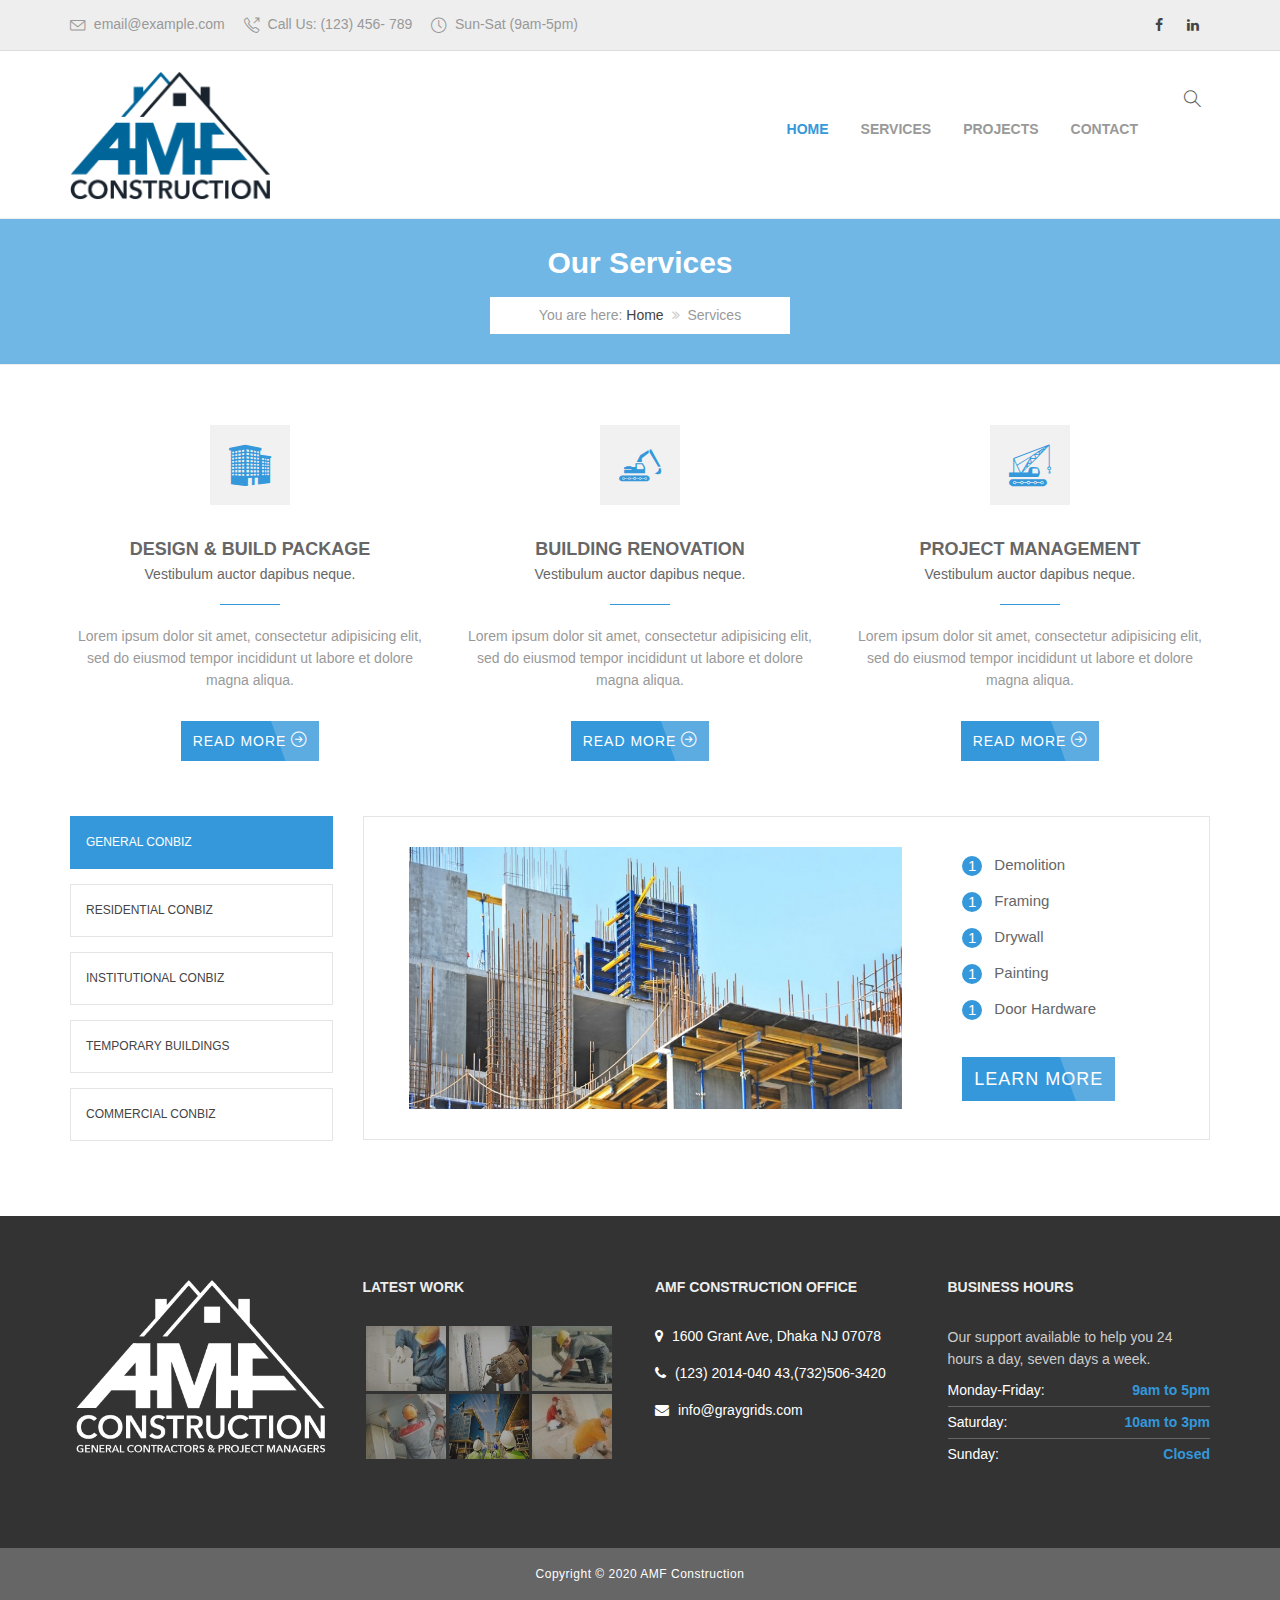
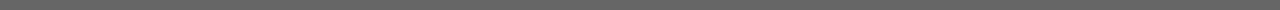
<file: services.html>
<!doctype html>
<!--[if IE 8 ]>
<html class="ie ie8" lang="en">
<![endif]-->
<!--[if (gte IE 9)|!(IE)]>
<html lang="en" class="no-js">
<![endif]-->
<html lang="en">
  <head>
    <!-- Basic -->
    <title>
      AMF Construction - Services
    </title>
    <link rel="shortcut icon" type="image/png" href="assets/img/favicon_io/favicon-32x32.png">
    <!-- Define Charset -->
    <meta charset="utf-8">
    <!-- Responsive Metatag -->
    <meta name="viewport" content="width=device-width, initial-scale=1, maximum-scale=1">
    <!-- Page Description and Author -->
    <meta name="description" content="Information about our Services">
    
    <!-- Bootstrap CSS  -->
    <link rel="stylesheet" href="assets/css/bootstrap.min.css" type="text/css" media="screen">
    <!-- Font Awesome CSS -->
    <link rel="stylesheet" href="assets/fonts/font-awesome.min.css" type="text/css" media="screen">
    <!-- Icon -->
    <link rel="stylesheet" href="assets/fonts/simple-line-icons.css" type="text/css" media="screen">
    <!-- ConBiz Iocn -->
    <link rel="stylesheet" href="assets/fonts/flaticon.css" type="text/css" media="screen">
    <!-- rs style -->
    <link rel="stylesheet" type="text/css" href="assets/css/settings.css" media="screen">
    <!-- ConBiz CSS Styles  -->
    <link rel="stylesheet" type="text/css" href="assets/css/main.css" media="screen">
    <!-- Responsive CSS Styles  -->
    <link rel="stylesheet" type="text/css" href="assets/css/responsive.css" media="screen">
    <!-- Css3 Transitions Styles  -->
    <link rel="stylesheet" type="text/css" href="assets/css/animate.css" media="screen">
    <!-- Slicknav  -->
    <link rel="stylesheet" type="text/css" href="assets/css/slicknav.css" media="screen">

    <!-- Selected Preset -->
    <link rel="stylesheet" type="text/css" href="assets/css/colors/river.css" media="screen" />

    <!-- Color CSS Styles  -->
    <link rel="stylesheet" type="text/css" href="assets/css/colors/river.css" title="river" media="screen" />

    <!--[if IE 8]>
    <script src="http://html5shiv.googlecode.com/svn/trunk/html5.js"></script>
    <![endif]-->
    <!--[if lt IE 9]>
    <script src="http://html5shiv.googlecode.com/svn/trunk/html5.js"></script>
    <![endif]-->
  </head>
  <body>
    <!-- Full Body Container -->
    <div id="container">
      <!-- Start Header Section -->
      <header id="header-wrap" class="site-header clearfix">
        <!-- Start Top Bar -->
        <div class="top-bar hidden-xs">
          <div class="container">
            <div class="row">
              <div class="col-md-7 col-sm-9">
                <!-- Start Contact Info -->
                <ul class="contact-details">
                  <li>
                    <a href="#">
                    <i class="icon-envelope">
                    </i>
                     email@example.com
                    </a>
                  </li>
                  <li>
                    <a href="#">
                    <i class="icon-call-out">
                    </i>
                    Call Us: (123) 456- 789
                    </a>
                  </li>  
                  <li>
                    <a href="#">
                    <i class="icon-clock">
                    </i>
                    Sun-Sat <span class="timing">(9am-5pm)</span>
                    </a>
                  </li>                
                </ul>
                <!-- End Contact Info -->
              </div>
              <div class="col-md-5 col-sm-3">
                <!-- Start Social Links -->
                <ul class="social-list">
                  <li>
                    <a href="#" class="social-link facebook" data-toggle="tooltip" data-placement="bottom" title="Facebook" href="#"><i class="fa fa-facebook"></i></a>
                  </li>
                  <!-- <li>
                    <a href="#" class="social-link twitter" data-toggle="tooltip" data-placement="bottom" title="Twitter" href="#"><i class="fa fa-twitter"></i></a>
                  </li>
                  <li>
                    <a href="#" class="social-link google" data-toggle="tooltip" data-placement="bottom" title="Google Plus" href="#"><i class="fa fa-google-plus"></i></a>
                  </li>
                  <li>
                    <a href="#" class="social-link dribbble" data-toggle="tooltip" data-placement="bottom" title="Dribble" href="#"><i class="fa fa-dribbble"></i></a>
                  </li> -->
                  <li>
                    <a href="#" class="social-link linkdin" data-toggle="tooltip" data-placement="bottom" title="Linkedin" href="#"><i class="fa fa-linkedin"></i></a>
                  </li>
                </ul>
                <!-- End Social Links -->
              </div>
            </div>
          </div>
        </div>
        <!-- End Top Bar -->

        <!-- Start  Logo & Navigation  -->
        <div class="navbar navbar-default navbar-top" role="navigation" data-spy="affix" data-offset-top="50">
          <div class="container">
            <!-- Brand and toggle get grouped for better mobile display -->
            <div class="navbar-header">
              <!-- Stat Toggle Nav Link For Mobiles -->
              <button type="button" class="navbar-toggle" data-toggle="collapse" data-target=".navbar-collapse">
                <span class="sr-only">Toggle navigation</span>
                <span class="icon-bar"></span>
                <span class="icon-bar"></span>
                <span class="icon-bar"></span>
              </button>
              <!-- End Toggle Nav Link For Mobiles -->
              <div class="logo-wrapper">
                <a class="navbar-brand" href="index.html">
                  <img src="assets/img/AMFConstructionLogoV2.png" alt="AMFConstruction" width="200px">
                </a>  
              </div>
            </div>
            <!--  Brand and toggle menu for mobile ends  -->

            <div class="navbar-collapse collapse">
              <!-- Stat Search -->
              <div class="search-side">
                <a class="show-search">
                <i class="icon-magnifier"></i>
                </a>
              </div>
              <!-- Form for navbar search area -->
              <form class="full-search">
                <div class="container">
                  <div class="row">
                    <input class="form-control" type="text" placeholder="Search...">
                    <a class="close-search">
                    <span class="fa fa-times fa-2x">
                    </span>
                    </a>
                  </div>
                </div>
              </form>
              <!-- Search form ends -->

              <!-- Start Navigation List -->
              <ul class="nav navbar-nav navbar-right" style="padding-top: 30px;">
                <li>
                  <a class="active" href="index.html">
                  Home
                  </a>
                <li><a href="services.html">Services</a>
                </li>
                <li>
                  <a href="projects.html">
                  Projects
                  </a>
                </li>
                <li>
                  <a href="contact.html">
                  Contact
                  </a>
                </li>
              </ul>
              <!-- End Navigation List -->
            </div>
          </div>

          <!-- Mobile Menu Start -->
            <ul class="wpb-mobile-menu">
            <li>
              <a class="active" href="index.html">
              Home
              </a>
            <li><a href="services.html">Services</a>
            </li>
            <li>
              <a href="projects.html">
              Projects
              </a>
            </li>
            <li>
              <a href="contact.html">
              Contact
              </a>
            </li>
          </ul>
          <!-- Mobile Menu End -->

        </div>
        <!-- End Header Logo & Navigation -->
      </header>
      <!-- End Header Section --> 

      <!-- Start Page Header -->
      <div class="page-header">
        <div class="container">
          <div class="row">
            <div class="col-md-12">
              <h2 class="entry-title"><span>Our</span> Services</h2>
              <div class="breadcrumb">
                <span>You are here:</span>
                <a href="#">Home</a>
                <span class="crumbs-spacer"><i class="fa fa-angle-double-right"></i></span>
                <span class="current">Services</span>
              </div>
            </div>
          </div>
        </div>
      </div>
      <!-- End Page Header -->        
      
      <!-- Start Content Section -->
      <section id="content">
      <!-- Start Service Section -->
      <div class="service">
        <div class="container">
          <div class="row">
            <div class="col-md-4 col-sm-4 col-xl-12">
              <div class="service-box">                
                <div class="service-head">
                  <a class="icon">
                    <i class="flaticon-building33"></i> 
                  </a>
                  <h2>Design & Build Package</h2>
                  <p class="desc">Vestibulum auctor dapibus neque.</p>
                </div>
                <div class="service-content">
                  <p>Lorem ipsum dolor sit amet, consectetur adipisicing elit, sed do eiusmod tempor incididunt ut labore et dolore magna aliqua.</p>
                  <a href="#" class="btn btn-effect">Read More <i class="icon-arrow-right"></i></a>
                </div>
              </div>
            </div>
            <div class="col-md-4 col-sm-4 col-xl-12">
              <div class="service-box">                
                <div class="service-head">
                  <a class="icon">
                    <i class="flaticon-construction16"></i> 
                  </a>
                  <h2>Building Renovation</h2>
                  <p class="desc">Vestibulum auctor dapibus neque.</p>
                </div>
                 <div class="service-content">
                  <p>Lorem ipsum dolor sit amet, consectetur adipisicing elit, sed do eiusmod tempor incididunt ut labore et dolore magna aliqua.</p>
                  <a href="#" class="btn btn-effect">Read More <i class="icon-arrow-right"></i></a>
                </div>
              </div>
            </div>
            <div class="col-md-4 col-sm-4 col-xl-12">
              <div class="service-box">                
                <div class="service-head">
                  <a class="icon">
                    <i class="flaticon-construction14"></i>
                  </a>
                  <h2>Project Management</h2>
                  <p class="desc">Vestibulum auctor dapibus neque.</p>
                </div>
                 <div class="service-content">
                  <p>Lorem ipsum dolor sit amet, consectetur adipisicing elit, sed do eiusmod tempor incididunt ut labore et dolore magna aliqua.</p>
                  <a href="#" class="btn btn-effect">Read More <i class="icon-arrow-right"></i></a>
                </div>
              </div>
            </div>
            
          </div>
        </div>
      </div>
      <!-- End Service Section -->

      <!-- Divider -->
      <div class="hr5" style="margin-top:50px; margin-bottom:55px;"></div>

      <!-- Services 2 Section Start -->
      <div class="services-2">
        <div class="container">
          <div class="row">
            <div class="services tab-container clearfix">
              <div class="col-md-3 col-sm-4 col-xs-12">
                <div class="tab-menu">
                  <ul class="list-group">
                    <li class="list-item active"><a href="#">General ConBiz</a></li>
                    <li class="list-item"><a href="#">Residential ConBiz</a></li>
                    <li class="list-item"><a href="#">Institutional ConBiz</a></li>
                    <li class="list-item"><a href="#">Temporary Buildings</a></li>
                    <li class="list-item"><a href="#">Commercial ConBiz</a></li>
                  </ul>
                </div>
              </div>
              <div class="col-md-9 col-sm-8 col-xs-12">
                <!-- Tabs content 1 -->
                <div class="tabs-content clearfix  active">
                  <div class="col-md-8">
                    <div class="thumb">
                      <img src="assets/img/services/img-1.jpg" alt="">
                    </div>                    
                  </div>
                  <div class="col-md-4">
                    <div class="services-list">
                      <ul class="list">
                        <li><span>1</span> Demolition</li>
                        <li><span>1</span> Framing</li>
                        <li><span>1</span> Drywall</li>
                        <li><span>1</span> Painting</li>
                        <li><span>1</span> Door Hardware</li>
                      </ul>
                      <a href="#" class="btn btn-lg btn-effect">Learn More</a>
                    </div>
                  </div>
                </div>

                <!-- Tabs content 2 -->
                <div class="tabs-content clearfix">
                  <div class="col-md-8">
                    <div class="thumb">
                      <img src="assets/img/services/img-2.jpg" alt="">
                    </div>                    
                  </div>
                  <div class="col-md-4">
                    <div class="services-list">
                      <ul class="list">
                        <li><span>1</span> Demolition</li>
                        <li><span>1</span> Framing</li>
                        <li><span>1</span> Drywall</li>
                        <li><span>1</span> Painting</li>
                        <li><span>1</span> Door Hardware</li>
                      </ul>
                      <a href="#" class="btn btn-lg btn-effect">Learn More</a>
                    </div>
                  </div>
                </div>

                <!-- Tabs content 3 -->
                <div class="tabs-content clearfix">
                  <div class="col-md-8">
                    <div class="thumb">
                      <img src="assets/img/services/img-3.jpg" alt="">
                    </div>                    
                  </div>
                  <div class="col-md-4">
                    <div class="services-list">
                      <ul class="list">
                        <li><span>1</span> Demolition</li>
                        <li><span>1</span> Framing</li>
                        <li><span>1</span> Drywall</li>
                        <li><span>1</span> Painting</li>
                        <li><span>1</span> Door Hardware</li>
                      </ul>
                      <a href="#" class="btn btn-lg btn-effect">Learn More</a>
                    </div>
                  </div>
                </div>
                
                <!-- Tabs content 4 -->
                <div class="tabs-content clearfix">
                  <div class="col-md-8">
                    <div class="thumb">
                      <img src="assets/img/services/img-4.jpg" alt="">
                    </div>                    
                  </div>
                  <div class="col-md-4">
                    <div class="services-list">
                      <ul class="list">
                        <li><span>1</span> Demolition</li>
                        <li><span>1</span> Framing</li>
                        <li><span>1</span> Drywall</li>
                        <li><span>1</span> Painting</li>
                        <li><span>1</span> Door Hardware</li>
                      </ul>
                      <a href="#" class="btn btn-lg btn-effect">Learn More</a>
                    </div>
                  </div>
                </div>

                <!-- Tabs content 5 -->
                <div class="tabs-content clearfix">
                  <div class="col-md-8">
                    <div class="thumb">
                      <img src="assets/img/services/img-5.jpg" alt="">
                    </div>                    
                  </div>
                  <div class="col-md-4">
                    <div class="services-list">
                      <ul class="list">
                        <li><span>1</span> Demolition</li>
                        <li><span>1</span> Framing</li>
                        <li><span>1</span> Drywall</li>
                        <li><span>1</span> Painting</li>
                        <li><span>1</span> Door Hardware</li>
                      </ul>
                      <a href="#" class="btn btn-lg btn-effect">Learn More</a>
                    </div>
                  </div>
                </div>

              </div>
            </div>
          </div>
        </div>
      </div>
      <!-- Services 2 Section End -->
      
      </section>
      <!-- End Content Section  -->
    
           <!-- Start Footer Section -->
           <footer>
            <div class="container">
              <div class="row footer-widgets">
                <!-- Start Contact Widget -->
                <div class="col-md-3 col-sm-6 col-xs-12">
                  <div class="footer-widget contact-widget">
                    <h4>
                      <img src="assets/img/AMFConstructionLogoWhiteV3.png" class="img-responsive" alt="Footer Logo" />
                    </h4>
                   </div>
                </div>
                <!-- End Contact Widget -->
    
                <!-- Start latest Work Posts Widget -->
                <div class="col-md-3 col-sm-6 col-xs-12">
                  <div class="footer-widget flickr-widget">
                    <h4>
                      Latest Work
                    </h4>
                    <ul class="flickr-list">
                      <li>
                        <a href="assets/img/work/img-1.jpg" class="lightbox">
                        <img alt="" src="assets/img/work/img-1.jpg">
                        </a>
                      </li>
                      <li>
                        <a href="assets/img/work/img-2.jpg" class="lightbox">
                        <img alt="" src="assets/img/work/img-2.jpg">
                        </a>
                      </li>
                      <li>
                        <a href="assets/img/work/img-3.jpg" class="lightbox">
                        <img alt="" src="assets/img/work/img-3.jpg">
                        </a>
                      </li>
                      <li>
                        <a href="assets/img/work/img-4.jpg" class="lightbox">
                        <img alt="" src="assets/img/work/img-4.jpg">
                        </a>
                      </li>
                      <li>
                        <a href="assets/img/work/img-5.jpg" class="lightbox">
                        <img alt="" src="assets/img/work/img-5.jpg">
                        </a>
                      </li>
                      <li>
                        <a href="assets/img/work/img-6.jpg" class="lightbox">
                        <img alt="" src="assets/img/work/img-6.jpg">
                        </a>
                      </li>
                    </ul>
                  </div>
                </div>
                <!-- End latest Work  Widget -->
    
                <!-- Start Address Widget -->
                <div class="col-md-3 col-sm-6 col-xs-12">
                  <div class="footer-widget">
                    <h4>
                      AMF Construction Office
                    </h4>
                    <ul class="address">
                      <li>
                        <a href="#"><i class="fa fa-map-marker"></i> 1600 Grant Ave, Dhaka NJ 07078</a>
                      </li>
                      <li>
                        <a href="#"><i class="fa fa-phone"></i> (123) 2014-040 43,(732)506-3420</a>
                      </li>
                      <li>
                        <a href="#"><i class="fa fa-envelope"></i> info@graygrids.com</a>
                      </li>
                      <!-- <li>
                        <a href="#"><i class="fa fa-fax"></i> FAX:(123) 123-4567</a>
                      </li> -->
                    </ul>
                  </div>
                </div>
                <!-- End Address Widget -->
    
                <!-- Start Text Widget -->
                <div class="col-md-3 col-sm-6 col-xs-12">
                  <div class="footer-widget hours-widget">
                    <h4>
                      Business Hours
                    </h4>
                    <div class="contact-info">
                      <p>Our support available to help you 24 hours a day, seven days a week.</p>
                      <ul class="hours">
                        <li>Monday-Friday: <span>9am to 5pm</span></li>
                        <li>Saturday: <span>10am to 3pm</span></li>
                        <li>Sunday: <span>Closed</span></li>
                      </ul>
                    </div>
                  </div>
                </div>
                <!-- End Text Widget -->
    
              </div>
              <!-- .row -->        
            </div>
          </footer>
          <!-- End Footer Section -->
    
          <!-- Start Copyright -->
          <div class="copyright-section">
            <div class="container">
              <div class="row">
                <div class="col-sm-12">
                  <p>
                    Copyright &copy; 2020 AMF Construction
                    </a>
                  </p>
                </div>
              </div>
              <!-- .row -->
            </div>
          </div>
          <!-- End Copyright -->
        </div>
        <!-- End Full Body Container -->
    
        <!-- Go To Top Link -->
        <a href="#" class="back-to-top">
          <i class="fa fa-angle-up"></i>
        </a>
    
        <!-- Start Loader -->
        <div id="loader">
          <div class="square-spin">
            <div></div>
          </div>
        </div>
        
        <!-- Style Switcher -->
        <!-- <div class="switcher-box">
          <a class="open-switcher show-switcher">
            <i class="fa fa-cog fa-spin"></i>
          </a>
          <h4>
            Style Switcher
          </h4>
          <span>
          Color Skin
          </span>
          <ul class="colors-list">
            <li>
              <a onClick="setActiveStyleSheet('yellow'); return false;" title="Yellow" class="yellow">
              </a>
            </li>
            <li>
              <a onClick="setActiveStyleSheet('turquoise'); return false;" title="Turquoise" class="turquoise">
              </a>
            </li>
            <li>
              <a onClick="setActiveStyleSheet('emerald'); return false;" title="Emerald" class="emerald">
              </a>
            </li>
            <li>
              <a onClick="setActiveStyleSheet('river'); return false;" title="River" class="river">
              </a>
            </li>
            <li>
              <a onClick="setActiveStyleSheet('wisteria'); return false;" title="wisteria" class="wisteria">
              </a>
            </li>
            <li>
              <a onClick="setActiveStyleSheet('alizarin'); return false;" title="Alizarin" class="alizarin">
              </a>
            </li>
          </ul>
          
          
          
        </div> -->
    

    <!-- Main JS  -->
    <script type="text/javascript" src="assets/js/jquery-min.js"></script>      
    <script type="text/javascript" src="assets/js/bootstrap.min.js"></script>
    <script type="text/javascript" src="assets/js/owl.carousel.min.js"></script>
    <script type="text/javascript" src="assets/js/modernizrr.js"></script>
    <script type="text/javascript" src="assets/js/nivo-lightbox.min.js"></script>
    <script type="text/javascript" src="assets/js/jquery.mixitup.min.js"></script>
    <script type="text/javascript" src="assets/js/jquery.appear.js"></script>
    <script type="text/javascript" src="assets/js/count-to.js"></script>
    <script type="text/javascript" src="assets/js/jquery.parallax.js"></script>
    <script type="text/javascript" src="assets/js/smooth-scroll.js"></script>
    <script type="text/javascript" src="assets/js/jquery.slicknav.js"></script>
    <script type="text/javascript" src="assets/js/main.js"></script>

    <!-- Revelosition slider js -->
    <script src="assets/js/jquery.themepunch.revolution.min.js"></script>
    <script src="assets/js/jquery.themepunch.tools.min.js"></script>

  </body>
</html>
</file>
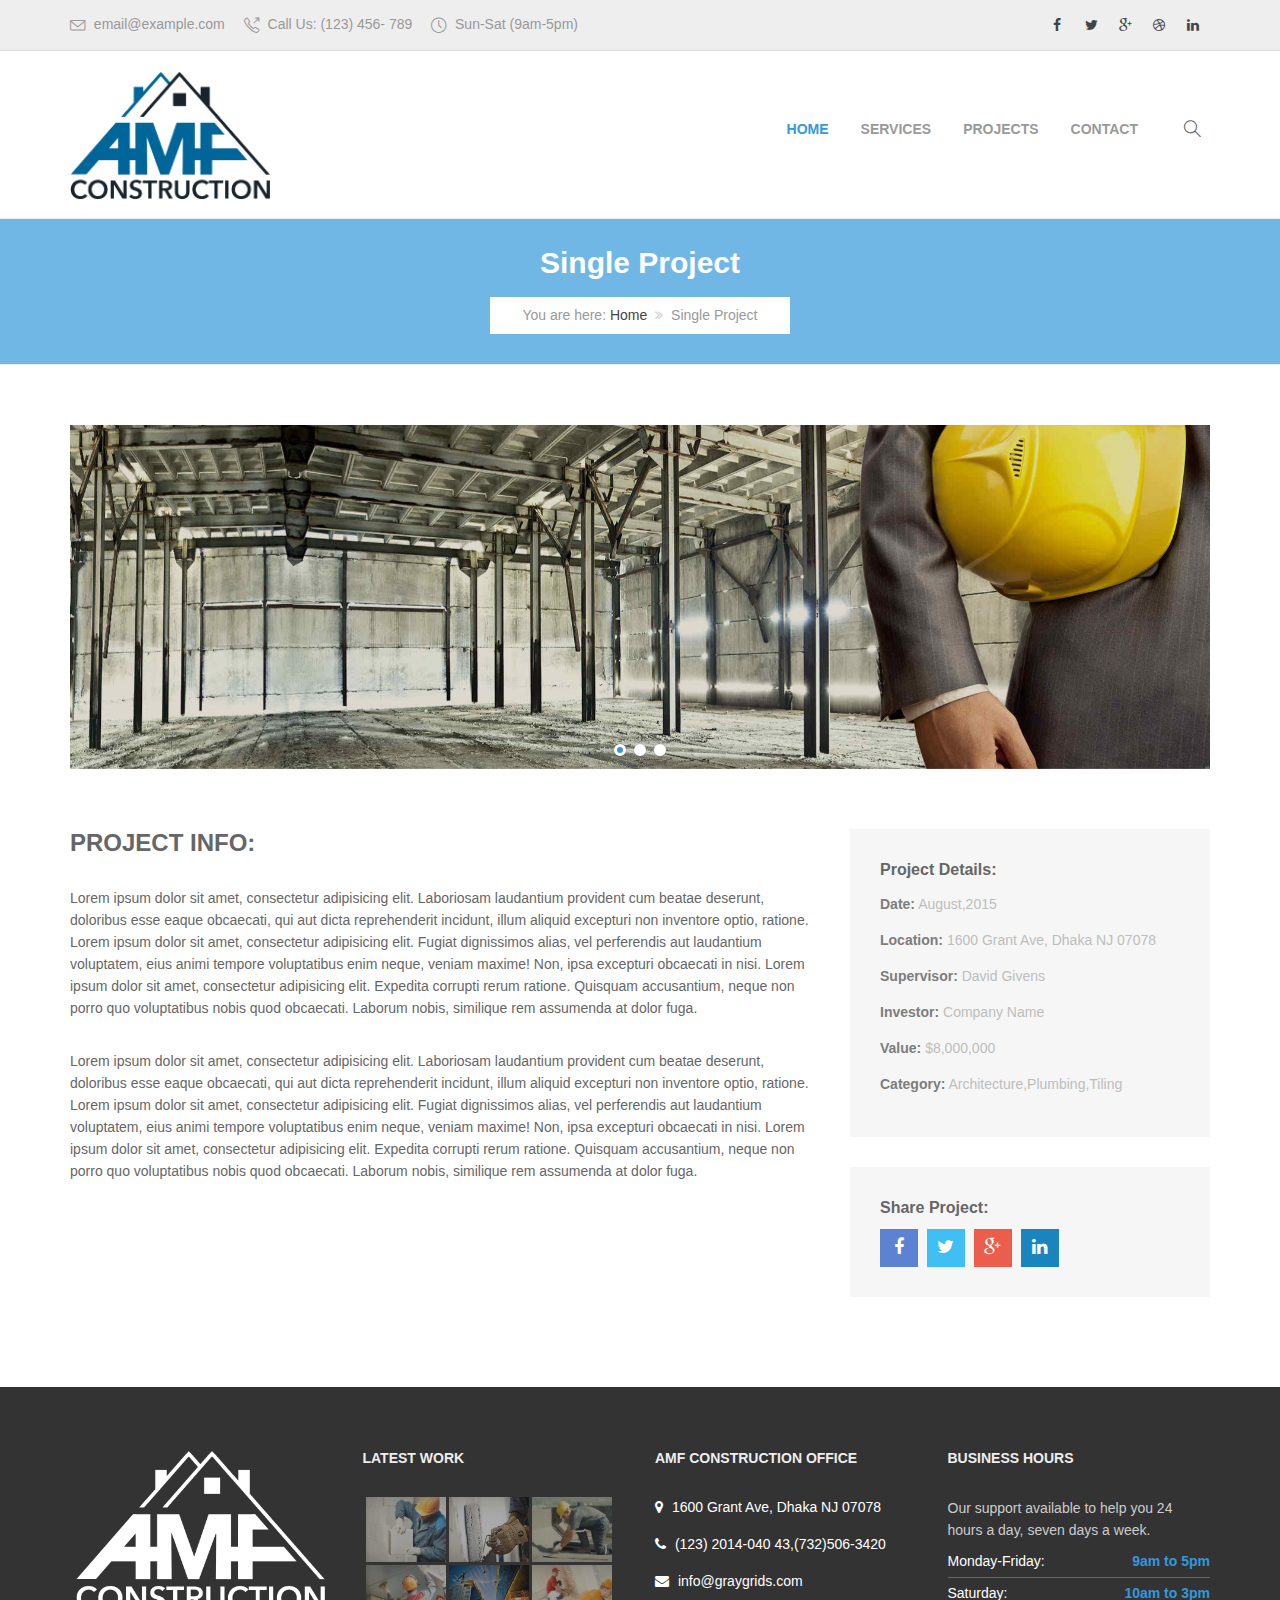
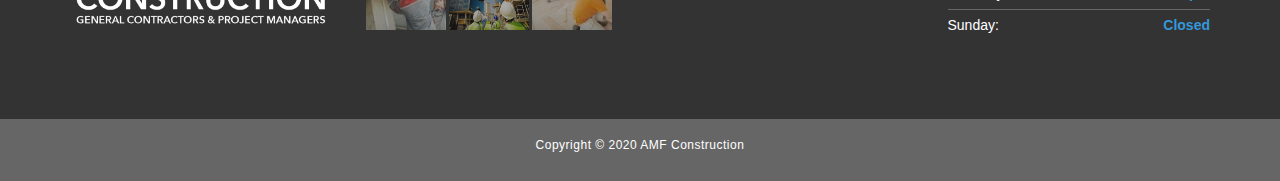
<file: single-project.html>
<!doctype html>
<!--[if IE 8 ]>
<html class="ie ie8" lang="en">
<![endif]-->
<!--[if (gte IE 9)|!(IE)]>
<html lang="en" class="no-js">
<![endif]-->
<html lang="en">
  <head>
    <!-- Basic -->
    <title>
      AMF Construction
    </title>
    <link rel="shortcut icon" type="image/png" href="assets/img/favicon_io/favicon-32x32.png">
    <!-- Define Charset -->
    <meta charset="utf-8">
    <!-- Responsive Metatag -->
    <meta name="viewport" content="width=device-width, initial-scale=1, maximum-scale=1">
    <!-- Page Description and Author -->
    <meta name="description" content="General Contractors & Project Managers">
    
    <!-- Bootstrap CSS  -->
    <link rel="stylesheet" href="assets/css/bootstrap.min.css" type="text/css" media="screen">
    <!-- Font Awesome CSS -->
    <link rel="stylesheet" href="assets/fonts/font-awesome.min.css" type="text/css" media="screen">
    <!-- Icon -->
    <link rel="stylesheet" href="assets/fonts/simple-line-icons.css" type="text/css" media="screen">
    <!-- ConBiz Iocn -->
    <link rel="stylesheet" href="assets/fonts/flaticon.css" type="text/css" media="screen">
    <!-- rs style -->
    <link rel="stylesheet" type="text/css" href="assets/css/settings.css" media="screen">
    <!-- ConBiz CSS Styles  -->
    <link rel="stylesheet" type="text/css" href="assets/css/main.css" media="screen">
    <!-- Responsive CSS Styles  -->
    <link rel="stylesheet" type="text/css" href="assets/css/responsive.css" media="screen">
    <!-- Css3 Transitions Styles  -->
    <link rel="stylesheet" type="text/css" href="assets/css/animate.css" media="screen">
    <!-- Slicknav  -->
    <link rel="stylesheet" type="text/css" href="assets/css/slicknav.css" media="screen">

    <!-- Selected Preset -->
    <link rel="stylesheet" type="text/css" href="assets/css/colors/river.css" media="screen" />

    <!-- Color CSS Styles  -->
 
    <link rel="stylesheet" type="text/css" href="assets/css/colors/river.css" title="river" media="screen" />
   

    <!--[if IE 8]>
    <script src="http://html5shiv.googlecode.com/svn/trunk/html5.js"></script>
    <![endif]-->
    <!--[if lt IE 9]>
    <script src="http://html5shiv.googlecode.com/svn/trunk/html5.js"></script>
    <![endif]-->
  </head>
  <body>
    <!-- Full Body Container -->
    <div id="container">
      <!-- Start Header Section -->
      <header id="header-wrap" class="site-header clearfix">
        <!-- Start Top Bar -->
        <div class="top-bar hidden-xs">
          <div class="container">
            <div class="row">
              <div class="col-md-7 col-sm-9">
                <!-- Start Contact Info -->
                <ul class="contact-details">
                  <li>
                    <a href="#">
                    <i class="icon-envelope">
                    </i>
                     email@example.com
                    </a>
                  </li>
                  <li>
                    <a href="#">
                    <i class="icon-call-out">
                    </i>
                    Call Us: (123) 456- 789
                    </a>
                  </li>  
                  <li>
                    <a href="#">
                    <i class="icon-clock">
                    </i>
                    Sun-Sat <span class="timing">(9am-5pm)</span>
                    </a>
                  </li>                
                </ul>
                <!-- End Contact Info -->
              </div>
              <div class="col-md-5 col-sm-3">
                <!-- Start Social Links -->
                <ul class="social-list">
                  <li>
                    <a href="#" class="social-link facebook" data-toggle="tooltip" data-placement="bottom" title="Facebook" href="#"><i class="fa fa-facebook"></i></a>
                  </li>
                  <li>
                    <a href="#" class="social-link twitter" data-toggle="tooltip" data-placement="bottom" title="Twitter" href="#"><i class="fa fa-twitter"></i></a>
                  </li>
                  <li>
                    <a href="#" class="social-link google" data-toggle="tooltip" data-placement="bottom" title="Google Plus" href="#"><i class="fa fa-google-plus"></i></a>
                  </li>
                  <li>
                    <a href="#" class="social-link dribbble" data-toggle="tooltip" data-placement="bottom" title="Dribble" href="#"><i class="fa fa-dribbble"></i></a>
                  </li>
                  <li>
                    <a href="#" class="social-link linkdin" data-toggle="tooltip" data-placement="bottom" title="Linkedin" href="#"><i class="fa fa-linkedin"></i></a>
                  </li>
                </ul>
                <!-- End Social Links -->
              </div>
            </div>
          </div>
        </div>
        <!-- End Top Bar -->

        <!-- Start  Logo & Navigation  -->
        <div class="navbar navbar-default navbar-top" role="navigation" data-spy="affix" data-offset-top="50">
          <div class="container">
            <!-- Brand and toggle get grouped for better mobile display -->
            <div class="navbar-header">
              <!-- Stat Toggle Nav Link For Mobiles -->
              <button type="button" class="navbar-toggle" data-toggle="collapse" data-target=".navbar-collapse">
                <span class="sr-only">Toggle navigation</span>
                <span class="icon-bar"></span>
                <span class="icon-bar"></span>
                <span class="icon-bar"></span>
              </button>
              <!-- End Toggle Nav Link For Mobiles -->
              <div class="logo-wrapper">
                <a class="navbar-brand" href="index.html">
                  <img src="assets/img/AMFConstructionLogoV2.png" alt="AMFConstruction" width=200px;>
                </a>  
              </div>
            </div>
            <!--  Brand and toggle menu for mobile ends  -->

            <div class="navbar-collapse collapse" style="padding-top: 30px;">
              <!-- Stat Search -->
              <div class="search-side">
                <a class="show-search">
                <i class="icon-magnifier"></i>
                </a>
              </div>
              <!-- Form for navbar search area -->
              <form class="full-search">
                <div class="container">
                  <div class="row">
                    <input class="form-control" type="text" placeholder="Search...">
                    <a class="close-search">
                    <span class="fa fa-times fa-2x">
                    </span>
                    </a>
                  </div>
                </div>
              </form>
              <!-- Search form ends -->

              <!-- Start Navigation List -->
              <ul class="nav navbar-nav navbar-right">
                <li>
                  <a class="active" href="index.html">
                  Home
                  </a>
                <li><a href="services.html">Services</a>
                </li>
                <li>
                  <a href="projects.html">
                  Projects
                  </a>
                </li>
                <li>
                  <a href="contact.html">
                  Contact
                  </a>
                </li>
              </ul>
              <!-- End Navigation List -->
            </div>
          </div>

          <!-- Mobile Menu Start -->
          <ul class="wpb-mobile-menu">
            <li>
              <a class="active" href="index.html">
              Home
              </a>
            <li><a href="services.html">Services</a>
            </li>
            <li>
              <a href="projects.html">
              Projects
              </a>
            </li>
            <li>
              <a href="contact.html">
              Contact
              </a>
            </li>
          </ul>
          <!-- Mobile Menu End -->

        </div>
        <!-- End Header Logo & Navigation -->
      </header>
      <!-- End Header Section --> 

      <!-- Start Page Header -->
      <div class="page-header">
        <div class="container">
          <div class="row">
            <div class="col-md-12">
              <h2 class="entry-title"><span>Single</span> Project</h2>
              <div class="breadcrumb">
                <span>You are here:</span>
                <a href="#">Home</a>
                <span class="crumbs-spacer"><i class="fa fa-angle-double-right"></i></span>
                <span class="current">Single Project</span>
              </div>
            </div>
          </div>
        </div>
      </div>
      <!-- End Page Header -->

      <!-- Start Content -->
      <div id="content">
        <div class="container">
          <div class="row">
            <!-- Single Projects Slider Start -->
            <div class="col-md-12 single-slider">
              <!-- Post post-thumb -->
              <div class="post-thumb">
                <div class="touch-slider owl-carousel" data-slider-pagination="true">
                  <div class="item">
                    <a class="lightbox" href="assets/img/project/img1.jpg"><img src="assets/img/project/img1.jpg" alt=""></a>
                  </div>
                  <div class="item">
                    <a class="lightbox" href="assets/img/project/img2.jpg"><img src="assets/img/project/img2.jpg" alt=""></a>
                  </div>
                  <div class="item">
                    <a class="lightbox" href="assets/img/project/img3.jpg"><img src="assets/img/project/img3.jpg" alt=""></a>
                  </div>
                </div>
              </div>
              <!-- End Post post-thumb -->
            </div>
            <!-- Single Projects Slider End -->

            <!-- Single Project CContent Start -->
              <div class="col-md-8">
                <h2 class="big-title">Project Info:</h2>
                <p>Lorem ipsum dolor sit amet, consectetur adipisicing elit. Laboriosam laudantium provident cum beatae deserunt, doloribus esse eaque obcaecati, qui aut dicta reprehenderit incidunt, illum aliquid excepturi non inventore optio, ratione. Lorem ipsum dolor sit amet, consectetur adipisicing elit. Fugiat dignissimos alias, vel perferendis aut laudantium voluptatem, eius animi tempore voluptatibus enim neque, veniam maxime! Non, ipsa excepturi obcaecati in nisi. Lorem ipsum dolor sit amet, consectetur adipisicing elit. Expedita corrupti rerum ratione. Quisquam accusantium, neque non porro quo voluptatibus nobis quod obcaecati. Laborum nobis, similique rem assumenda at dolor fuga.</p>
                <br>
                <p>Lorem ipsum dolor sit amet, consectetur adipisicing elit. Laboriosam laudantium provident cum beatae deserunt, doloribus esse eaque obcaecati, qui aut dicta reprehenderit incidunt, illum aliquid excepturi non inventore optio, ratione. Lorem ipsum dolor sit amet, consectetur adipisicing elit. Fugiat dignissimos alias, vel perferendis aut laudantium voluptatem, eius animi tempore voluptatibus enim neque, veniam maxime! Non, ipsa excepturi obcaecati in nisi. Lorem ipsum dolor sit amet, consectetur adipisicing elit. Expedita corrupti rerum ratione. Quisquam accusantium, neque non porro quo voluptatibus nobis quod obcaecati. Laborum nobis, similique rem assumenda at dolor fuga.</p>
              </div>
              <div class="col-md-4">
                <div class="project-details">
                  <h4>Project Details:</h4>
                  <p><span>Date:</span> August,2015</p>
                  <p><span>Location:</span> 1600 Grant Ave, Dhaka NJ 07078</p>
                  <p><span>Supervisor:</span> David Givens</p>
                  <p><span>Investor:</span> Company Name</p>
                  <p><span>Value:</span> $8,000,000</p>
                  <p><span>Category:</span> Architecture,Plumbing,Tiling</p>
                </div>              
                
                <div class="share">
                  <h4>Share Project:</h4>
                  <div class="social-link"> 
                    <a class="facebook" target="_blank" data-original-title="facebook" href="#" data-toggle="tooltip" data-placement="top"><i class="fa fa-facebook"></i></a>
                    <a class="twitter" target="_blank" data-original-title="twitter" href="#" data-toggle="tooltip" data-placement="top"><i class="fa fa-twitter"></i></a>                    
                    <a class="google" target="_blank" data-original-title="google-plus" href="#" data-toggle="tooltip" data-placement="top"><i class="fa fa-google-plus"></i></a>
                    <a class="linkedin" target="_blank" data-original-title="linkedin" href="#" data-toggle="tooltip" data-placement="top"><i class="fa fa-linkedin"></i></a>
                  </div>
                </div>
              </div>
            <!-- Single Project CContent End -->

          </div>
        </div>
      </div>
      <!-- End Content -->

      <!-- Start Footer Section -->
      <footer>
        <div class="container">
          <div class="row footer-widgets">
            <!-- Start Contact Widget -->
            <div class="col-md-3 col-sm-6 col-xs-12">
              <div class="footer-widget contact-widget">
                <h4>
                  <img src="assets/img/AMFConstructionLogoWhiteV3.png" class="img-responsive" alt="Footer Logo" />
                </h4> 
              </div>
            </div>
            <!-- End Contact Widget -->

            <!-- Start latest Work Posts Widget -->
            <div class="col-md-3 col-sm-6 col-xs-12">
              <div class="footer-widget flickr-widget">
                <h4>
                  Latest Work
                </h4>
                <ul class="flickr-list">
                  <li>
                    <a href="assets/img/work/img-1.jpg" class="lightbox">
                    <img alt="" src="assets/img/work/img-1.jpg">
                    </a>
                  </li>
                  <li>
                    <a href="assets/img/work/img-2.jpg" class="lightbox">
                    <img alt="" src="assets/img/work/img-2.jpg">
                    </a>
                  </li>
                  <li>
                    <a href="assets/img/work/img-3.jpg" class="lightbox">
                    <img alt="" src="assets/img/work/img-3.jpg">
                    </a>
                  </li>
                  <li>
                    <a href="assets/img/work/img-4.jpg" class="lightbox">
                    <img alt="" src="assets/img/work/img-4.jpg">
                    </a>
                  </li>
                  <li>
                    <a href="assets/img/work/img-5.jpg" class="lightbox">
                    <img alt="" src="assets/img/work/img-5.jpg">
                    </a>
                  </li>
                  <li>
                    <a href="assets/img/work/img-6.jpg" class="lightbox">
                    <img alt="" src="assets/img/work/img-6.jpg">
                    </a>
                  </li>
                </ul>
              </div>
            </div>
            <!-- End latest Work  Widget -->
            <!-- Start Text Widget -->
            <div class="col-md-3 col-sm-6 col-xs-12">
              <div class="footer-widget">
                <h4>
                  AMF Construction Office
                </h4>
                <ul class="address">
                  <li>
                    <a href="#"><i class="fa fa-map-marker"></i> 1600 Grant Ave, Dhaka NJ 07078</a>
                  </li>
                  <li>
                    <a href="#"><i class="fa fa-phone"></i> (123) 2014-040 43,(732)506-3420</a>
                  </li>
                  <li>
                    <a href="#"><i class="fa fa-envelope"></i> info@graygrids.com</a>
                  </li>
                  <!-- <li>
                    <a href="#"><i class="fa fa-fax"></i> FAX:(123) 123-4567</a>
                  </li> -->
                </ul>
              </div>
            </div>
            <!-- End Address Widget -->

            <!-- Start Text Widget -->
            <div class="col-md-3 col-sm-6 col-xs-12">
              <div class="footer-widget hours-widget">
                <h4>
                  Business Hours
                </h4>
                <div class="contact-info">
                  <p>Our support available to help you 24 hours a day, seven days a week.</p>
                  <ul class="hours">
                    <li>Monday-Friday: <span>9am to 5pm</span></li>
                    <li>Saturday: <span>10am to 3pm</span></li>
                    <li>Sunday: <span>Closed</span></li>
                  </ul>
                </div>
              </div>
            </div>
            <!-- End Text Widget -->

          </div>
          <!-- .row -->        
        </div>
      </footer>
      <!-- End Footer Section -->

      <!-- Start Copyright -->
      <div class="copyright-section">
        <div class="container">
          <div class="row">
            <div class="col-sm-12">
              <p>
                Copyright &copy; 2020 AMF Construction
              </p>
            </div>
          </div>
          <!-- .row -->
        </div>
      </div>
      <!-- End Copyright -->
    </div>
    <!-- End Full Body Container -->

    <!-- Go To Top Link -->
    <a href="#" class="back-to-top">
      <i class="fa fa-angle-up"></i>
    </a>

    <!-- Start Loader -->
    <div id="loader">
      <div class="square-spin">
        <div></div>
      </div>
    </div>
    
    <!-- Style Switcher -->
    <!-- <div class="switcher-box">
      <a class="open-switcher show-switcher">
        <i class="fa fa-cog fa-spin"></i>
      </a>
      <h4>
        Style Switcher
      </h4>
      <span>
      Color Skin
      </span>
      <ul class="colors-list">
        <li>
          <a onClick="setActiveStyleSheet('yellow'); return false;" title="Yellow" class="yellow">
          </a>
        </li>
        <li>
          <a onClick="setActiveStyleSheet('turquoise'); return false;" title="Turquoise" class="turquoise">
          </a>
        </li>
        <li>
          <a onClick="setActiveStyleSheet('emerald'); return false;" title="Emerald" class="emerald">
          </a>
        </li>
        <li>
          <a onClick="setActiveStyleSheet('river'); return false;" title="River" class="river">
          </a>
        </li>
        <li>
          <a onClick="setActiveStyleSheet('wisteria'); return false;" title="wisteria" class="wisteria">
          </a>
        </li>
        <li>
          <a onClick="setActiveStyleSheet('alizarin'); return false;" title="Alizarin" class="alizarin">
          </a>
        </li>
      </ul> -->
      
      
      
    </div>

    <!-- Main JS  -->
    <script type="text/javascript" src="assets/js/jquery-min.js"></script>      
    <script type="text/javascript" src="assets/js/bootstrap.min.js"></script>
    <script type="text/javascript" src="assets/js/owl.carousel.min.js"></script>
    <script type="text/javascript" src="assets/js/modernizrr.js"></script>
    <script type="text/javascript" src="assets/js/nivo-lightbox.min.js"></script>
    <script type="text/javascript" src="assets/js/jquery.mixitup.min.js"></script>
    <script type="text/javascript" src="assets/js/jquery.appear.js"></script>
    <script type="text/javascript" src="assets/js/count-to.js"></script>
    <script type="text/javascript" src="assets/js/jquery.parallax.js"></script>
    <script type="text/javascript" src="assets/js/smooth-scroll.js"></script>
    <script type="text/javascript" src="assets/js/jquery.slicknav.js"></script>
    <script type="text/javascript" src="assets/js/main.js"></script>

    <!-- Revelosition slider js -->
    <script src="assets/js/jquery.themepunch.revolution.min.js"></script>
    <script src="assets/js/jquery.themepunch.tools.min.js"></script>

  </body>
</html>
</file>
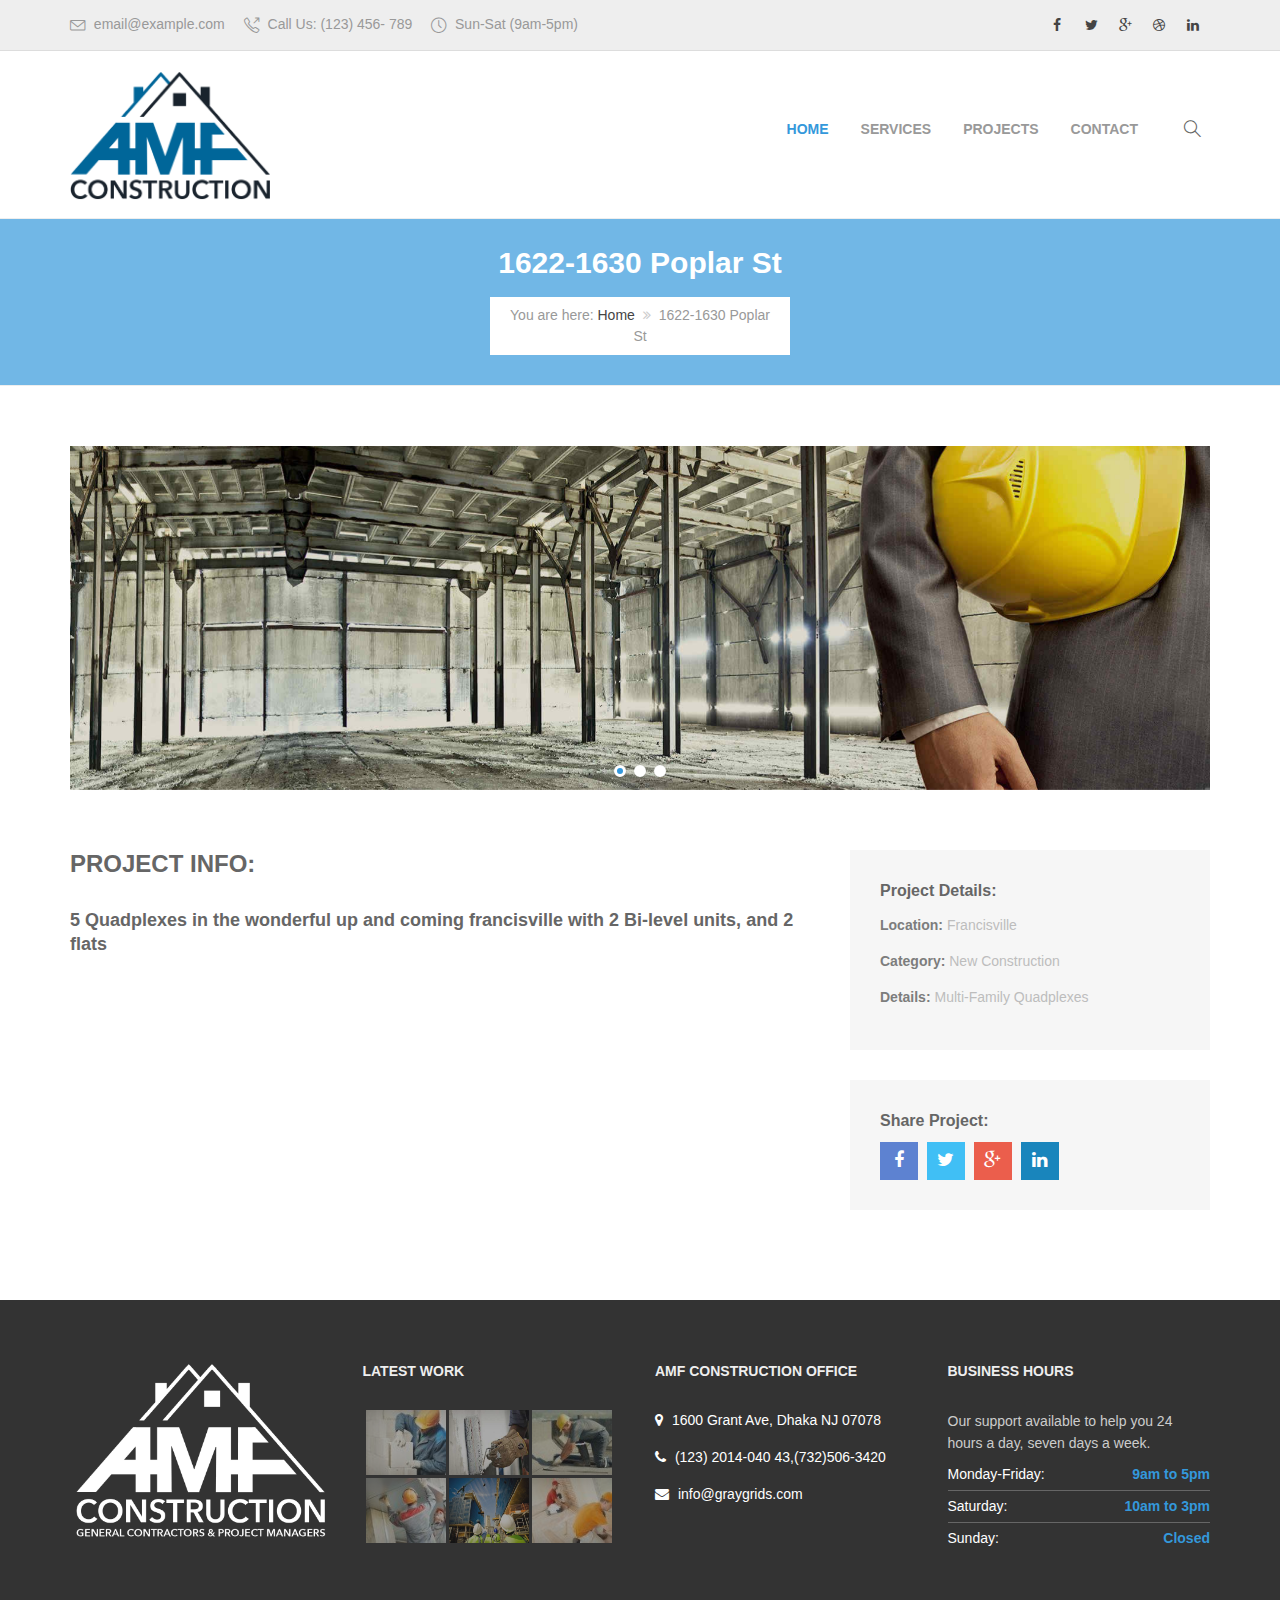
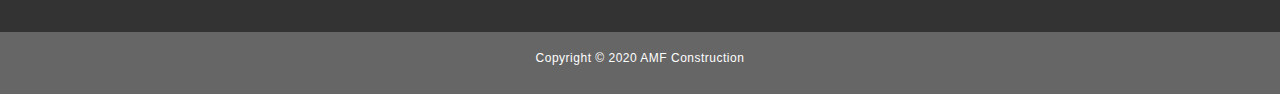
<file: Properties/1622-1630PoplarSt.html>
<!doctype html>
<!--[if IE 8 ]>
<html class="ie ie8" lang="en">
<![endif]-->
<!--[if (gte IE 9)|!(IE)]>
<html lang="en" class="no-js">
<![endif]-->
<html lang="en">
  <head>
    <!-- Basic -->
    <title>
      AMF Construction - 1622-1630 Poplar St
    </title>
    <link rel="shortcut icon" type="image/png" href="/assets/img/favicon_io/favicon-32x32.png">
    <!-- Define Charset -->
    <meta charset="utf-8">
    <!-- Responsive Metatag -->
    <meta name="viewport" content="width=device-width, initial-scale=1, maximum-scale=1">
    <!-- Page Description and Author -->
    <meta name="description" content="General Contractors & Project Managers">
    
    <!-- Bootstrap CSS  -->
    <link rel="stylesheet" href="/assets/css/bootstrap.min.css" type="text/css" media="screen">
    <!-- Font Awesome CSS -->
    <link rel="stylesheet" href="/assets/fonts/font-awesome.min.css" type="text/css" media="screen">
    <!-- Icon -->
    <link rel="stylesheet" href="/assets/fonts/simple-line-icons.css" type="text/css" media="screen">
    <!-- ConBiz Iocn -->
    <link rel="stylesheet" href="/assets/fonts/flaticon.css" type="text/css" media="screen">
    <!-- rs style -->
    <link rel="stylesheet" type="text/css" href="/assets/css/settings.css" media="screen">
    <!-- ConBiz CSS Styles  -->
    <link rel="stylesheet" type="text/css" href="/assets/css/main.css" media="screen">
    <!-- Responsive CSS Styles  -->
    <link rel="stylesheet" type="text/css" href="/assets/css/responsive.css" media="screen">
    <!-- Css3 Transitions Styles  -->
    <link rel="stylesheet" type="text/css" href="/assets/css/animate.css" media="screen">
    <!-- Slicknav  -->
    <link rel="stylesheet" type="text/css" href="/assets/css/slicknav.css" media="screen">

    <!-- Selected Preset -->
    <link rel="stylesheet" type="text/css" href="/assets/css/colors/river.css" media="screen" />

    <!-- Color CSS Styles  -->
 
    <link rel="stylesheet" type="text/css" href="/assets/css/colors/river.css" title="river" media="screen" />
   

    <!--[if IE 8]>
    <script src="http://html5shiv.googlecode.com/svn/trunk/html5.js"></script>
    <![endif]-->
    <!--[if lt IE 9]>
    <script src="http://html5shiv.googlecode.com/svn/trunk/html5.js"></script>
    <![endif]-->
  </head>
  <body>
    <!-- Full Body Container -->
    <div id="container">
      <!-- Start Header Section -->
      <header id="header-wrap" class="site-header clearfix">
        <!-- Start Top Bar -->
        <div class="top-bar hidden-xs">
          <div class="container">
            <div class="row">
              <div class="col-md-7 col-sm-9">
                <!-- Start Contact Info -->
                <ul class="contact-details">
                  <li>
                    <a href="#">
                    <i class="icon-envelope">
                    </i>
                     email@example.com
                    </a>
                  </li>
                  <li>
                    <a href="#">
                    <i class="icon-call-out">
                    </i>
                    Call Us: (123) 456- 789
                    </a>
                  </li>  
                  <li>
                    <a href="#">
                    <i class="icon-clock">
                    </i>
                    Sun-Sat <span class="timing">(9am-5pm)</span>
                    </a>
                  </li>                
                </ul>
                <!-- End Contact Info -->
              </div>
              <div class="col-md-5 col-sm-3">
                <!-- Start Social Links -->
                <ul class="social-list">
                  <li>
                    <a href="#" class="social-link facebook" data-toggle="tooltip" data-placement="bottom" title="Facebook" href="#"><i class="fa fa-facebook"></i></a>
                  </li>
                  <li>
                    <a href="#" class="social-link twitter" data-toggle="tooltip" data-placement="bottom" title="Twitter" href="#"><i class="fa fa-twitter"></i></a>
                  </li>
                  <li>
                    <a href="#" class="social-link google" data-toggle="tooltip" data-placement="bottom" title="Google Plus" href="#"><i class="fa fa-google-plus"></i></a>
                  </li>
                  <li>
                    <a href="#" class="social-link dribbble" data-toggle="tooltip" data-placement="bottom" title="Dribble" href="#"><i class="fa fa-dribbble"></i></a>
                  </li>
                  <li>
                    <a href="#" class="social-link linkdin" data-toggle="tooltip" data-placement="bottom" title="Linkedin" href="#"><i class="fa fa-linkedin"></i></a>
                  </li>
                </ul>
                <!-- End Social Links -->
              </div>
            </div>
          </div>
        </div>
        <!-- End Top Bar -->

        <!-- Start  Logo & Navigation  -->
        <div class="navbar navbar-default navbar-top" role="navigation" data-spy="affix" data-offset-top="50">
          <div class="container">
            <!-- Brand and toggle get grouped for better mobile display -->
            <div class="navbar-header">
              <!-- Stat Toggle Nav Link For Mobiles -->
              <button type="button" class="navbar-toggle" data-toggle="collapse" data-target=".navbar-collapse">
                <span class="sr-only">Toggle navigation</span>
                <span class="icon-bar"></span>
                <span class="icon-bar"></span>
                <span class="icon-bar"></span>
              </button>
              <!-- End Toggle Nav Link For Mobiles -->
              <div class="logo-wrapper">
                <a class="navbar-brand" href="index.html">
                  <img src="/assets/img/AMFConstructionLogoV2.png" alt="AMFConstruction" width=200px;>
                </a>  
              </div>
            </div>
            <!--  Brand and toggle menu for mobile ends  -->

            <div class="navbar-collapse collapse" style="padding-top: 30px;">
              <!-- Stat Search -->
              <div class="search-side">
                <a class="show-search">
                <i class="icon-magnifier"></i>
                </a>
              </div>
              <!-- Form for navbar search area -->
              <form class="full-search">
                <div class="container">
                  <div class="row">
                    <input class="form-control" type="text" placeholder="Search...">
                    <a class="close-search">
                    <span class="fa fa-times fa-2x">
                    </span>
                    </a>
                  </div>
                </div>
              </form>
              <!-- Search form ends -->

              <!-- Start Navigation List -->
              <ul class="nav navbar-nav navbar-right">
                <li>
                  <a class="active" href="../index.html">
                  Home
                  </a>
                <li><a href="../services.html">Services</a>
                </li>
                <li>
                  <a href="../projects.html">
                  Projects
                  </a>
                </li>
                <li>
                  <a href="../contact.html">
                  Contact
                  </a>
                </li>
              </ul>
              <!-- End Navigation List -->
            </div>
          </div>

          <!-- Mobile Menu Start -->
          <ul class="wpb-mobile-menu">
            <li>
              <a class="active" href="../index.html">
              Home
              </a>
            <li><a href="../services.html">Services</a>
            </li>
            <li>
              <a href="../projects.html">
              Projects
              </a>
            </li>
            <li>
              <a href="../contact.html">
              Contact
              </a>
            </li>
          </ul>
          <!-- Mobile Menu End -->

        </div>
        <!-- End Header Logo & Navigation -->
      </header>
      <!-- End Header Section --> 

      <!-- Start Page Header -->
      <div class="page-header">
        <div class="container">
          <div class="row">
            <div class="col-md-12">
              <h2 class="entry-title">1622-1630 Poplar St</h2>
              <div class="breadcrumb">
                <span>You are here:</span>
                <a href="#">Home</a>
                <span class="crumbs-spacer"><i class="fa fa-angle-double-right"></i></span>
                <span class="current">1622-1630 Poplar St</span>
              </div>
            </div>
          </div>
        </div>
      </div>
      <!-- End Page Header -->

      <!-- Start Content -->
      <div id="content">
        <div class="container">
          <div class="row">
            <!-- Single Projects Slider Start -->
            <div class="col-md-12 single-slider">
              <!-- Post post-thumb -->
              <div class="post-thumb">
                <div class="touch-slider owl-carousel" data-slider-pagination="true">
                  <div class="item">
                    <a class="lightbox" href="/assets/img/project/img1.jpg"><img src="/assets/img/project/img1.jpg" alt=""></a>
                  </div>
                  <div class="item">
                    <a class="lightbox" href="/assets/img/project/img2.jpg"><img src="/assets/img/project/img2.jpg" alt=""></a>
                  </div>
                  <div class="item">
                    <a class="lightbox" href="/assets/img/project/img3.jpg"><img src="/assets/img/project/img3.jpg" alt=""></a>
                  </div>
                </div>
              </div>
              <!-- End Post post-thumb -->
            </div>
            <!-- Single Projects Slider End -->

            <!-- Single Project CContent Start -->
              <div class="col-md-8">
                <h2 class="big-title">Project Info:</h2>
                <h3>5 Quadplexes in the wonderful up and coming francisville with 2 Bi-level units, and 2 flats</h3>
                </div>
              <div class="col-md-4">
                <div class="project-details">
                  <h4>Project Details:</h4>
                  <!-- <p><span>Date:</span> August,2015</p> -->
                  <p><span>Location:</span> Francisville</p>
                  <!-- <p><span>Supervisor:</span> David Givens</p> -->
                  <!-- <p><span>Investor:</span> Company Name</p>
                  <p><span>Value:</span> $8,000,000</p> -->
                  <p><span>Category:</span> New Construction</p>
                  <p><span>Details:</span> Multi-Family Quadplexes</p>
                </div>              
                
                <div class="share">
                  <h4>Share Project:</h4>
                  <div class="social-link"> 
                    <a class="facebook" target="_blank" data-original-title="facebook" href="#" data-toggle="tooltip" data-placement="top"><i class="fa fa-facebook"></i></a>
                    <a class="twitter" target="_blank" data-original-title="twitter" href="#" data-toggle="tooltip" data-placement="top"><i class="fa fa-twitter"></i></a>                    
                    <a class="google" target="_blank" data-original-title="google-plus" href="#" data-toggle="tooltip" data-placement="top"><i class="fa fa-google-plus"></i></a>
                    <a class="linkedin" target="_blank" data-original-title="linkedin" href="#" data-toggle="tooltip" data-placement="top"><i class="fa fa-linkedin"></i></a>
                  </div>
                </div>
              </div>
            <!-- Single Project CContent End -->

          </div>
        </div>
      </div>
      <!-- End Content -->

      <!-- Start Footer Section -->

      <footer>
        <div class="container">
          <div class="row footer-widgets">
            <!-- Start Contact Widget -->
            <div class="col-md-3 col-sm-6 col-xs-12">
              <div class="footer-widget contact-widget">
                <h4>
                  <img src="/assets/img/AMFConstructionLogoWhiteV3.png" class="img-responsive" alt="Footer Logo" />
                </h4> 
              </div>
            </div>
            <!-- End Contact Widget -->

            <!-- Start latest Work Posts Widget -->
            <div class="col-md-3 col-sm-6 col-xs-12">
              <div class="footer-widget flickr-widget">
                <h4>
                  Latest Work
                </h4>
                <ul class="flickr-list">
                  <li>
                    <a href="/assets/img/work/img-1.jpg" class="lightbox">
                    <img alt="" src="/assets/img/work/img-1.jpg">
                    </a>
                  </li>
                  <li>
                    <a href="/assets/img/work/img-2.jpg" class="lightbox">
                    <img alt="" src="/assets/img/work/img-2.jpg">
                    </a>
                  </li>
                  <li>
                    <a href="/assets/img/work/img-3.jpg" class="lightbox">
                    <img alt="" src="/assets/img/work/img-3.jpg">
                    </a>
                  </li>
                  <li>
                    <a href="/assets/img/work/img-4.jpg" class="lightbox">
                    <img alt="" src="/assets/img/work/img-4.jpg">
                    </a>
                  </li>
                  <li>
                    <a href="/assets/img/work/img-5.jpg" class="lightbox">
                    <img alt="" src="/assets/img/work/img-5.jpg">
                    </a>
                  </li>
                  <li>
                    <a href="/assets/img/work/img-6.jpg" class="lightbox">
                    <img alt="" src="/assets/img/work/img-6.jpg">
                    </a>
                  </li>
                </ul>
              </div>
            </div>
            <!-- End latest Work  Widget -->
            <!-- Start Text Widget -->
            <div class="col-md-3 col-sm-6 col-xs-12">
              <div class="footer-widget">
                <h4>
                  AMF Construction Office
                </h4>
                <ul class="address">
                  <li>
                    <a href="#"><i class="fa fa-map-marker"></i> 1600 Grant Ave, Dhaka NJ 07078</a>
                  </li>
                  <li>
                    <a href="#"><i class="fa fa-phone"></i> (123) 2014-040 43,(732)506-3420</a>
                  </li>
                  <li>
                    <a href="#"><i class="fa fa-envelope"></i> info@graygrids.com</a>
                  </li>
                  <!-- <li>
                    <a href="#"><i class="fa fa-fax"></i> FAX:(123) 123-4567</a>
                  </li> -->
                </ul>
              </div>
            </div>
            <!-- End Address Widget -->

            <!-- Start Text Widget -->
            <div class="col-md-3 col-sm-6 col-xs-12">
              <div class="footer-widget hours-widget">
                <h4>
                  Business Hours
                </h4>
                <div class="contact-info">
                  <p>Our support available to help you 24 hours a day, seven days a week.</p>
                  <ul class="hours">
                    <li>Monday-Friday: <span>9am to 5pm</span></li>
                    <li>Saturday: <span>10am to 3pm</span></li>
                    <li>Sunday: <span>Closed</span></li>
                  </ul>
                </div>
              </div>
            </div>
            <!-- End Text Widget -->

          </div>
          <!-- .row -->        
        </div>
      </footer>
      <!-- End Footer Section -->

      <!-- Start Copyright -->
      <div class="copyright-section">
        <div class="container">
          <div class="row">
            <div class="col-sm-12">
              <p>
                Copyright &copy; 2020 AMF Construction
              </p>
            </div>
          </div>
          <!-- .row -->
        </div>
      </div>
      <!-- End Copyright -->
    </div>
    <!-- End Full Body Container -->

    <!-- Go To Top Link -->
    <a href="#" class="back-to-top">
      <i class="fa fa-angle-up"></i>
    </a>

    <!-- Start Loader -->
    <div id="loader">
      <div class="square-spin">
        <div></div>
      </div>
    </div>
    
    <!-- Style Switcher -->
    <!-- <div class="switcher-box">
      <a class="open-switcher show-switcher">
        <i class="fa fa-cog fa-spin"></i>
      </a>
      <h4>
        Style Switcher
      </h4>
      <span>
      Color Skin
      </span>
      <ul class="colors-list">
        <li>
          <a onClick="setActiveStyleSheet('yellow'); return false;" title="Yellow" class="yellow">
          </a>
        </li>
        <li>
          <a onClick="setActiveStyleSheet('turquoise'); return false;" title="Turquoise" class="turquoise">
          </a>
        </li>
        <li>
          <a onClick="setActiveStyleSheet('emerald'); return false;" title="Emerald" class="emerald">
          </a>
        </li>
        <li>
          <a onClick="setActiveStyleSheet('river'); return false;" title="River" class="river">
          </a>
        </li>
        <li>
          <a onClick="setActiveStyleSheet('wisteria'); return false;" title="wisteria" class="wisteria">
          </a>
        </li>
        <li>
          <a onClick="setActiveStyleSheet('alizarin'); return false;" title="Alizarin" class="alizarin">
          </a>
        </li>
      </ul> -->
      
      
      
    </div>

    <!-- Main JS  -->
    <script type="text/javascript" src="/assets/js/jquery-min.js"></script>      
    <script type="text/javascript" src="/assets/js/bootstrap.min.js"></script>
    <script type="text/javascript" src="/assets/js/owl.carousel.min.js"></script>
    <script type="text/javascript" src="/assets/js/modernizrr.js"></script>
    <script type="text/javascript" src="/assets/js/nivo-lightbox.min.js"></script>
    <script type="text/javascript" src="/assets/js/jquery.mixitup.min.js"></script>
    <script type="text/javascript" src="/assets/js/jquery.appear.js"></script>
    <script type="text/javascript" src="/assets/js/count-to.js"></script>
    <script type="text/javascript" src="/assets/js/jquery.parallax.js"></script>
    <script type="text/javascript" src="/assets/js/smooth-scroll.js"></script>
    <script type="text/javascript" src="/assets/js/jquery.slicknav.js"></script>
    <script type="text/javascript" src="/assets/js/main.js"></script>

    <!-- Revelosition slider js -->
    <script src="/assets/js/jquery.themepunch.revolution.min.js"></script>
    <script src="/assets/js/jquery.themepunch.tools.min.js"></script>

  </body>
</html>
</file>
<file: assets/fonts/simple-line-icons.css>
@font-face {
	font-family: 'Simple-Line-Icons';
	src:url('../fonts/line-icons/Simple-Line-Icons.eot');
	src:url('../fonts/line-icons/Simple-Line-Icons.eot?#iefix') format('embedded-opentype'),
		url('../fonts/line-icons/Simple-Line-Icons.woff') format('woff'),
		url('../fonts/line-icons/Simple-Line-Icons.ttf') format('truetype'),
		url('../fonts/line-icons/Simple-Line-Icons.svg#Simple-Line-Icons') format('svg');
	font-weight: normal;
	font-style: normal;
}

/* Use the following CSS code if you want to use data attributes for inserting your icons */
[data-icon]:before {
	font-family: 'Simple-Line-Icons';
	content: attr(data-icon);
	speak: none;
	font-weight: normal;
	font-variant: normal;
	text-transform: none;
	line-height: 1;
	-webkit-font-smoothing: antialiased;
	-moz-osx-font-smoothing: grayscale;
}

/* Use the following CSS code if you want to have a class per icon */
/*
Instead of a list of all class selectors,
you can use the generic selector below, but it's slower:
[class*="icon-"] {
*/
.icon-user-female, .icon-user-follow, .icon-user-following, .icon-user-unfollow, .icon-trophy, .icon-screen-smartphone, .icon-screen-desktop, .icon-plane, .icon-notebook, .icon-moustache, .icon-mouse, .icon-magnet, .icon-energy, .icon-emoticon-smile, .icon-disc, .icon-cursor-move, .icon-crop, .icon-credit-card, .icon-chemistry, .icon-user, .icon-speedometer, .icon-social-youtube, .icon-social-twitter, .icon-social-tumblr, .icon-social-facebook, .icon-social-dropbox, .icon-social-dribbble, .icon-shield, .icon-screen-tablet, .icon-magic-wand, .icon-hourglass, .icon-graduation, .icon-ghost, .icon-game-controller, .icon-fire, .icon-eyeglasses, .icon-envelope-open, .icon-envelope-letter, .icon-bell, .icon-badge, .icon-anchor, .icon-wallet, .icon-vector, .icon-speech, .icon-puzzle, .icon-printer, .icon-present, .icon-playlist, .icon-pin, .icon-picture, .icon-map, .icon-layers, .icon-handbag, .icon-globe-alt, .icon-globe, .icon-frame, .icon-folder-alt, .icon-film, .icon-feed, .icon-earphones-alt, .icon-earphones, .icon-drop, .icon-drawer, .icon-docs, .icon-directions, .icon-direction, .icon-diamond, .icon-cup, .icon-compass, .icon-call-out, .icon-call-in, .icon-call-end, .icon-calculator, .icon-bubbles, .icon-briefcase, .icon-book-open, .icon-basket-loaded, .icon-basket, .icon-bag, .icon-action-undo, .icon-action-redo, .icon-wrench, .icon-umbrella, .icon-trash, .icon-tag, .icon-support, .icon-size-fullscreen, .icon-size-actual, .icon-shuffle, .icon-share-alt, .icon-share, .icon-rocket, .icon-question, .icon-pie-chart, .icon-pencil, .icon-note, .icon-music-tone-alt, .icon-music-tone, .icon-microphone, .icon-loop, .icon-logout, .icon-login, .icon-list, .icon-like, .icon-home, .icon-grid, .icon-graph, .icon-equalizer, .icon-dislike, .icon-cursor, .icon-control-start, .icon-control-rewind, .icon-control-play, .icon-control-pause, .icon-control-forward, .icon-control-end, .icon-calendar, .icon-bulb, .icon-bar-chart, .icon-arrow-up, .icon-arrow-right, .icon-arrow-left, .icon-arrow-down, .icon-ban, .icon-bubble, .icon-camcorder, .icon-camera, .icon-check, .icon-clock, .icon-close, .icon-cloud-download, .icon-cloud-upload, .icon-doc, .icon-envelope, .icon-eye, .icon-flag, .icon-folder, .icon-heart, .icon-info, .icon-key, .icon-link, .icon-lock, .icon-lock-open, .icon-magnifier, .icon-magnifier-add, .icon-magnifier-remove, .icon-paper-clip, .icon-paper-plane, .icon-plus, .icon-pointer, .icon-power, .icon-refresh, .icon-reload, .icon-settings, .icon-star, .icon-symbol-female, .icon-symbol-male, .icon-target, .icon-volume-1, .icon-volume-2, .icon-volume-off, .icon-users {
	font-family: 'Simple-Line-Icons';
	speak: none;
	font-style: normal;
	font-weight: normal;
	font-variant: normal;
	text-transform: none;
	line-height: 1;
	-webkit-font-smoothing: antialiased;
}
.icon-user-female:before {
	content: "\e000";
}
.icon-user-follow:before {
	content: "\e002";
}
.icon-user-following:before {
	content: "\e003";
}
.icon-user-unfollow:before {
	content: "\e004";
}
.icon-trophy:before {
	content: "\e006";
}
.icon-screen-smartphone:before {
	content: "\e010";
}
.icon-screen-desktop:before {
	content: "\e011";
}
.icon-plane:before {
	content: "\e012";
}
.icon-notebook:before {
	content: "\e013";
}
.icon-moustache:before {
	content: "\e014";
}
.icon-mouse:before {
	content: "\e015";
}
.icon-magnet:before {
	content: "\e016";
}
.icon-energy:before {
	content: "\e020";
}
.icon-emoticon-smile:before {
	content: "\e021";
}
.icon-disc:before {
	content: "\e022";
}
.icon-cursor-move:before {
	content: "\e023";
}
.icon-crop:before {
	content: "\e024";
}
.icon-credit-card:before {
	content: "\e025";
}
.icon-chemistry:before {
	content: "\e026";
}
.icon-user:before {
	content: "\e005";
}
.icon-speedometer:before {
	content: "\e007";
}
.icon-social-youtube:before {
	content: "\e008";
}
.icon-social-twitter:before {
	content: "\e009";
}
.icon-social-tumblr:before {
	content: "\e00a";
}
.icon-social-facebook:before {
	content: "\e00b";
}
.icon-social-dropbox:before {
	content: "\e00c";
}
.icon-social-dribbble:before {
	content: "\e00d";
}
.icon-shield:before {
	content: "\e00e";
}
.icon-screen-tablet:before {
	content: "\e00f";
}
.icon-magic-wand:before {
	content: "\e017";
}
.icon-hourglass:before {
	content: "\e018";
}
.icon-graduation:before {
	content: "\e019";
}
.icon-ghost:before {
	content: "\e01a";
}
.icon-game-controller:before {
	content: "\e01b";
}
.icon-fire:before {
	content: "\e01c";
}
.icon-eyeglasses:before {
	content: "\e01d";
}
.icon-envelope-open:before {
	content: "\e01e";
}
.icon-envelope-letter:before {
	content: "\e01f";
}
.icon-bell:before {
	content: "\e027";
}
.icon-badge:before {
	content: "\e028";
}
.icon-anchor:before {
	content: "\e029";
}
.icon-wallet:before {
	content: "\e02a";
}
.icon-vector:before {
	content: "\e02b";
}
.icon-speech:before {
	content: "\e02c";
}
.icon-puzzle:before {
	content: "\e02d";
}
.icon-printer:before {
	content: "\e02e";
}
.icon-present:before {
	content: "\e02f";
}
.icon-playlist:before {
	content: "\e030";
}
.icon-pin:before {
	content: "\e031";
}
.icon-picture:before {
	content: "\e032";
}
.icon-map:before {
	content: "\e033";
}
.icon-layers:before {
	content: "\e034";
}
.icon-handbag:before {
	content: "\e035";
}
.icon-globe-alt:before {
	content: "\e036";
}
.icon-globe:before {
	content: "\e037";
}
.icon-frame:before {
	content: "\e038";
}
.icon-folder-alt:before {
	content: "\e039";
}
.icon-film:before {
	content: "\e03a";
}
.icon-feed:before {
	content: "\e03b";
}
.icon-earphones-alt:before {
	content: "\e03c";
}
.icon-earphones:before {
	content: "\e03d";
}
.icon-drop:before {
	content: "\e03e";
}
.icon-drawer:before {
	content: "\e03f";
}
.icon-docs:before {
	content: "\e040";
}
.icon-directions:before {
	content: "\e041";
}
.icon-direction:before {
	content: "\e042";
}
.icon-diamond:before {
	content: "\e043";
}
.icon-cup:before {
	content: "\e044";
}
.icon-compass:before {
	content: "\e045";
}
.icon-call-out:before {
	content: "\e046";
}
.icon-call-in:before {
	content: "\e047";
}
.icon-call-end:before {
	content: "\e048";
}
.icon-calculator:before {
	content: "\e049";
}
.icon-bubbles:before {
	content: "\e04a";
}
.icon-briefcase:before {
	content: "\e04b";
}
.icon-book-open:before {
	content: "\e04c";
}
.icon-basket-loaded:before {
	content: "\e04d";
}
.icon-basket:before {
	content: "\e04e";
}
.icon-bag:before {
	content: "\e04f";
}
.icon-action-undo:before {
	content: "\e050";
}
.icon-action-redo:before {
	content: "\e051";
}
.icon-wrench:before {
	content: "\e052";
}
.icon-umbrella:before {
	content: "\e053";
}
.icon-trash:before {
	content: "\e054";
}
.icon-tag:before {
	content: "\e055";
}
.icon-support:before {
	content: "\e056";
}
.icon-size-fullscreen:before {
	content: "\e057";
}
.icon-size-actual:before {
	content: "\e058";
}
.icon-shuffle:before {
	content: "\e059";
}
.icon-share-alt:before {
	content: "\e05a";
}
.icon-share:before {
	content: "\e05b";
}
.icon-rocket:before {
	content: "\e05c";
}
.icon-question:before {
	content: "\e05d";
}
.icon-pie-chart:before {
	content: "\e05e";
}
.icon-pencil:before {
	content: "\e05f";
}
.icon-note:before {
	content: "\e060";
}
.icon-music-tone-alt:before {
	content: "\e061";
}
.icon-music-tone:before {
	content: "\e062";
}
.icon-microphone:before {
	content: "\e063";
}
.icon-loop:before {
	content: "\e064";
}
.icon-logout:before {
	content: "\e065";
}
.icon-login:before {
	content: "\e066";
}
.icon-list:before {
	content: "\e067";
}
.icon-like:before {
	content: "\e068";
}
.icon-home:before {
	content: "\e069";
}
.icon-grid:before {
	content: "\e06a";
}
.icon-graph:before {
	content: "\e06b";
}
.icon-equalizer:before {
	content: "\e06c";
}
.icon-dislike:before {
	content: "\e06d";
}
.icon-cursor:before {
	content: "\e06e";
}
.icon-control-start:before {
	content: "\e06f";
}
.icon-control-rewind:before {
	content: "\e070";
}
.icon-control-play:before {
	content: "\e071";
}
.icon-control-pause:before {
	content: "\e072";
}
.icon-control-forward:before {
	content: "\e073";
}
.icon-control-end:before {
	content: "\e074";
}
.icon-calendar:before {
	content: "\e075";
}
.icon-bulb:before {
	content: "\e076";
}
.icon-bar-chart:before {
	content: "\e077";
}
.icon-arrow-up:before {
	content: "\e078";
}
.icon-arrow-right:before {
	content: "\e079";
}
.icon-arrow-left:before {
	content: "\e07a";
}
.icon-arrow-down:before {
	content: "\e07b";
}
.icon-ban:before {
	content: "\e07c";
}
.icon-bubble:before {
	content: "\e07d";
}
.icon-camcorder:before {
	content: "\e07e";
}
.icon-camera:before {
	content: "\e07f";
}
.icon-check:before {
	content: "\e080";
}
.icon-clock:before {
	content: "\e081";
}
.icon-close:before {
	content: "\e082";
}
.icon-cloud-download:before {
	content: "\e083";
}
.icon-cloud-upload:before {
	content: "\e084";
}
.icon-doc:before {
	content: "\e085";
}
.icon-envelope:before {
	content: "\e086";
}
.icon-eye:before {
	content: "\e087";
}
.icon-flag:before {
	content: "\e088";
}
.icon-folder:before {
	content: "\e089";
}
.icon-heart:before {
	content: "\e08a";
}
.icon-info:before {
	content: "\e08b";
}
.icon-key:before {
	content: "\e08c";
}
.icon-link:before {
	content: "\e08d";
}
.icon-lock:before {
	content: "\e08e";
}
.icon-lock-open:before {
	content: "\e08f";
}
.icon-magnifier:before {
	content: "\e090";
}
.icon-magnifier-add:before {
	content: "\e091";
}
.icon-magnifier-remove:before {
	content: "\e092";
}
.icon-paper-clip:before {
	content: "\e093";
}
.icon-paper-plane:before {
	content: "\e094";
}
.icon-plus:before {
	content: "\e095";
}
.icon-pointer:before {
	content: "\e096";
}
.icon-power:before {
	content: "\e097";
}
.icon-refresh:before {
	content: "\e098";
}
.icon-reload:before {
	content: "\e099";
}
.icon-settings:before {
	content: "\e09a";
}
.icon-star:before {
	content: "\e09b";
}
.icon-symbol-female:before {
	content: "\e09c";
}
.icon-symbol-male:before {
	content: "\e09d";
}
.icon-target:before {
	content: "\e09e";
}
.icon-volume-1:before {
	content: "\e09f";
}
.icon-volume-2:before {
	content: "\e0a0";
}
.icon-volume-off:before {
	content: "\e0a1";
}
.icon-users:before {
	content: "\e001";
}

/* Use the following CSS code if you want to use data attributes for inserting your icons */
[data-icon]:before {
	font-family: 'ElegantIcons';
	content: attr(data-icon);
	speak: none;
	font-weight: normal;
	font-variant: normal;
	text-transform: none;
	line-height: 1;
	-webkit-font-smoothing: antialiased;
	-moz-osx-font-smoothing: grayscale;
}
</file>
<file: assets/fonts/flaticon.css>
@font-face {
	font-family: "Flaticon";
	src: url("flaticon.eot");
	src: url("flaticon.eot#iefix") format("embedded-opentype"),
	url("flaticon.woff") format("woff"),
	url("flaticon.ttf") format("truetype"),
	url("flaticon.svg") format("svg");
	font-weight: normal;
	font-style: normal;
}
[class^="flaticon-"]:before, [class*=" flaticon-"]:before,
[class^="flaticon-"]:after, [class*=" flaticon-"]:after {   
	font-family: Flaticon;
        font-size: 20px;
font-style: normal;
margin-left: 20px;
}.flaticon-building109:before {
	content: "\e000";
}
.flaticon-building33:before {
	content: "\e001";
}
.flaticon-city21:before {
	content: "\e002";
}
.flaticon-construction10:before {
	content: "\e003";
}
.flaticon-construction14:before {
	content: "\e004";
}
.flaticon-construction16:before {
	content: "\e005";
}
.flaticon-construction17:before {
	content: "\e006";
}
.flaticon-house111:before {
	content: "\e007";
}
.flaticon-opened17:before {
	content: "\e008";
}
.flaticon-pipes:before {
	content: "\e009";
}
.flaticon-shovel23:before {
	content: "\e00a";
}
.flaticon-stadium1:before {
	content: "\e00b";
}
.flaticon-triangular45:before {
	content: "\e00c";
}
.flaticon-truck29:before {
	content: "\e00d";
}
.flaticon-truck30:before {
	content: "\e00e";
}
.flaticon-wall20:before {
	content: "\e00f";
}
</file>
<file: assets/css/settings.css>
/*-----------------------------------------------------------------------------

-	Revolution Slider 4.1 Captions -

	Screen Stylesheet

version:   	1.4.5
date:      	27/11/13
author:		themepunch
email:     	info@themepunch.com
website:   	http://www.themepunch.com
-----------------------------------------------------------------------------*/


.boxedcontainer	{	
	max-width: 1170px; 
	margin:auto; 
	padding:0px 30px;
}

/*********************************************
	-	SETTINGS FOR BANNER CONTAINERS	-
**********************************************/

.tp-banner-container{
	
	width:100%;
	position:relative;
	padding:0;

}
.tp-banner{
	width:100%;
	position:relative;
}
.tp-banner-fullscreen-container {
		width:100%;
		position:relative;
		padding:0;
}

/*************************
	-	CAPTIONS	-
**************************/

.tp-static-layers	{	position:absolute; z-index:505; top:0px;left:0px}

.tp-hide-revslider,.tp-caption.tp-hidden-caption	{	visibility:hidden !important; display:none !important}


.tp-caption { z-index:1; white-space:nowrap}

.tp-caption-demo .tp-caption	{	position:relative !important; display:inline-block; margin-bottom:10px; margin-right:20px !important}


.tp-caption.whitedivider3px {

	color: #000000;
	text-shadow: none;
	background-color: rgb(255, 255, 255);
	background-color: rgba(255, 255, 255, 1);
	text-decoration: none;
	min-width: 408px;
	min-height: 3px;
	background-position: initial initial;
	background-repeat: initial initial;
	border-width: 0px;
	border-color: #000000;
	border-style: none;
}


.tp-caption.finewide_large_white {
color:#ffffff;
text-shadow:none;
font-size:60px;
line-height:60px;
font-weight:300;
font-family:"Open Sans", sans-serif;
background-color:transparent;
text-decoration:none;
text-transform:uppercase;
letter-spacing:8px;
border-width:0px;
border-color:rgb(0, 0, 0);
border-style:none;
}

.tp-caption.whitedivider3px {
color:#000000;
text-shadow:none;
background-color:rgb(255, 255, 255);
background-color:rgba(255, 255, 255, 1);
text-decoration:none;
font-size:0px;
line-height:0;
min-width:468px;
min-height:3px;
border-width:0px;
border-color:rgb(0, 0, 0);
border-style:none;
}

.tp-caption.finewide_medium_white {
color:#ffffff;
text-shadow:none;
font-size:37px;
line-height:37px;
font-weight:300;
font-family:"Open Sans", sans-serif;
background-color:transparent;
text-decoration:none;
text-transform:uppercase;
letter-spacing:5px;
border-width:0px;
border-color:rgb(0, 0, 0);
border-style:none;
}

.tp-caption.boldwide_small_white {
font-size:25px;
line-height:25px;
font-weight:800;
font-family:"Open Sans", sans-serif;
color:rgb(255, 255, 255);
text-decoration:none;
background-color:transparent;
text-shadow:none;
text-transform:uppercase;
letter-spacing:5px;
border-width:0px;
border-color:rgb(0, 0, 0);
border-style:none;
}

.tp-caption.whitedivider3px_vertical {
color:#000000;
text-shadow:none;
background-color:rgb(255, 255, 255);
background-color:rgba(255, 255, 255, 1);
text-decoration:none;
font-size:0px;
line-height:0;
min-width:3px;
min-height:130px;
border-width:0px;
border-color:rgb(0, 0, 0);
border-style:none;
}

.tp-caption.finewide_small_white {
color:#ffffff;
text-shadow:none;
font-size:25px;
line-height:25px;
font-weight:300;
font-family:"Open Sans", sans-serif;
background-color:transparent;
text-decoration:none;
text-transform:uppercase;
letter-spacing:5px;
border-width:0px;
border-color:rgb(0, 0, 0);
border-style:none;
}

.tp-caption.finewide_verysmall_white_mw {
font-size:13px;
line-height:25px;
font-weight:400;
font-family:"Open Sans", sans-serif;
color:#ffffff;
text-decoration:none;
background-color:transparent;
text-shadow:none;
text-transform:uppercase;
letter-spacing:5px;
max-width:470px;
white-space:normal !important;
border-width:0px;
border-color:rgb(0, 0, 0);
border-style:none;
}

.tp-caption.lightgrey_divider {
text-decoration:none;
background-color:rgb(235, 235, 235);
background-color:rgba(235, 235, 235, 1);
width:370px;
height:3px;
background-position:initial initial;
background-repeat:initial initial;
border-width:0px;
border-color:rgb(34, 34, 34);
border-style:none;
}

.tp-caption.finewide_large_white {
color: #FFF;
text-shadow: none;
font-size: 60px;
line-height: 60px;
font-weight: 300;
font-family: "Open Sans", sans-serif;
background-color: rgba(0, 0, 0, 0);
text-decoration: none;
text-transform: uppercase;
letter-spacing: 8px;
border-width: 0px;
border-color: #000;
border-style: none;
}

.tp-caption.finewide_medium_white {
color: #FFF;
text-shadow: none;
font-size: 34px;
line-height: 34px;
font-weight: 300;
font-family: "Open Sans", sans-serif;
background-color: rgba(0, 0, 0, 0);
text-decoration: none;
text-transform: uppercase;
letter-spacing: 5px;
border-width: 0px;
border-color: #000;
border-style: none;
}

.tp-caption.huge_red {
position:absolute;
color:rgb(223,75,107);
font-weight:400;
font-size:150px;
line-height:130px;
font-family: 'Oswald', sans-serif;
margin:0px;
border-width:0px;
border-style:none;
white-space:nowrap;
background-color:rgb(45,49,54);
padding:0px;
}

.tp-caption.middle_yellow {
position:absolute;
color:rgb(251,213,114);
font-weight:600;
font-size:50px;
line-height:50px;
font-family: 'Open Sans', sans-serif;
margin:0px;
border-width:0px;
border-style:none;
white-space:nowrap;
}

.tp-caption.huge_thin_yellow {
	position:absolute;
color:rgb(251,213,114);
font-weight:300;
font-size:90px;
line-height:90px;
font-family: 'Open Sans', sans-serif;
margin:0px;
letter-spacing: 20px;
border-width:0px;
border-style:none;
white-space:nowrap;
}

.tp-caption.big_dark {
position:absolute;
color:#333;
font-weight:700;
font-size:70px;
line-height:70px;
font-family:"Open Sans";
margin:0px;
border-width:0px;
border-style:none;
white-space:nowrap;
}

.tp-caption.medium_dark {
position:absolute;
color:#333;
font-weight:300;
font-size:40px;
line-height:40px;
font-family:"Open Sans";
margin:0px;
letter-spacing: 5px;
border-width:0px;
border-style:none;
white-space:nowrap;
}


.tp-caption.medium_grey {
position:absolute;
color:#fff;
text-shadow:0px 2px 5px rgba(0, 0, 0, 0.5);
font-weight:700;
font-size:20px;
line-height:20px;
font-family:Arial;
padding:2px 4px;
margin:0px;
border-width:0px;
border-style:none;
background-color:#888;
white-space:nowrap;
}

.tp-caption.small_text {
position:absolute;
color:#fff;
text-shadow:0px 2px 5px rgba(0, 0, 0, 0.5);
font-weight:700;
font-size:14px;
line-height:20px;
font-family:Arial;
margin:0px;
border-width:0px;
border-style:none;
white-space:nowrap;
}

.tp-caption.medium_text {
position:absolute;
color:#fff;
text-shadow:0px 2px 5px rgba(0, 0, 0, 0.5);
font-weight:700;
font-size:20px;
line-height:20px;
font-family:Arial;
margin:0px;
border-width:0px;
border-style:none;
white-space:nowrap;
}


.tp-caption.large_bold_white_25 {
font-size:55px;
line-height:65px;
font-weight:700;
font-family:"Open Sans";
color:#fff;
text-decoration:none;
background-color:transparent;
text-align:center;
text-shadow:#000 0px 5px 10px;
border-width:0px;
border-color:rgb(255, 255, 255);
border-style:none;
}

.tp-caption.medium_text_shadow {
font-size:25px;
line-height:25px;
font-weight:600;
font-family:"Open Sans";
color:#fff;
text-decoration:none;
background-color:transparent;
text-align:center;
text-shadow:#000 0px 5px 10px;
border-width:0px;
border-color:rgb(255, 255, 255);
border-style:none;
}

.tp-caption.large_text {
position:absolute;
color:#fff;
text-shadow:0px 2px 5px rgba(0, 0, 0, 0.5);
font-weight:700;
font-size:40px;
line-height:40px;
font-family:Arial;
margin:0px;
border-width:0px;
border-style:none;
white-space:nowrap;
}

.tp-caption.medium_bold_grey {
font-size:30px;
line-height:30px;
font-weight:800;
font-family:"Open Sans";
color:rgb(102, 102, 102);
text-decoration:none;
background-color:transparent;
text-shadow:none;
margin:0px;
padding:1px 4px 0px;
border-width:0px;
border-color:rgb(255, 214, 88);
border-style:none;
}

.tp-caption.very_large_text {
position:absolute;
color:#fff;
text-shadow:0px 2px 5px rgba(0, 0, 0, 0.5);
font-weight:700;
font-size:60px;
line-height:60px;
font-family:Arial;
margin:0px;
border-width:0px;
border-style:none;
white-space:nowrap;
letter-spacing:-2px;
}

.tp-caption.very_big_white {
position:absolute;
color:#fff;
text-shadow:none;
font-weight:800;
font-size:60px;
line-height:60px;
font-family:Arial;
margin:0px;
border-width:0px;
border-style:none;
white-space:nowrap;
padding:0px 4px;
padding-top:1px;
background-color:#000;
}

.tp-caption.very_big_black {
position:absolute;
color:#000;
text-shadow:none;
font-weight:700;
font-size:60px;
line-height:60px;
font-family:Arial;
margin:0px;
border-width:0px;
border-style:none;
white-space:nowrap;
padding:0px 4px;
padding-top:1px;
background-color:#fff;
}

.tp-caption.modern_medium_fat {
position:absolute;
color:#000;
text-shadow:none;
font-weight:800;
font-size:24px;
line-height:20px;
font-family:"Open Sans", sans-serif;
margin:0px;
border-width:0px;
border-style:none;
white-space:nowrap;
}

.tp-caption.modern_medium_fat_white {
position:absolute;
color:#fff;
text-shadow:none;
font-weight:800;
font-size:24px;
line-height:20px;
font-family:"Open Sans", sans-serif;
margin:0px;
border-width:0px;
border-style:none;
white-space:nowrap;
}

.tp-caption.modern_medium_light {
position:absolute;
color:#000;
text-shadow:none;
font-weight:300;
font-size:24px;
line-height:20px;
font-family:"Open Sans", sans-serif;
margin:0px;
border-width:0px;
border-style:none;
white-space:nowrap;
}

.tp-caption.modern_big_bluebg {
position:absolute;
color:#fff;
text-shadow:none;
font-weight:800;
font-size:30px;
line-height:36px;
font-family:"Open Sans", sans-serif;
padding:3px 10px;
margin:0px;
border-width:0px;
border-style:none;
background-color:#4e5b6c;
letter-spacing:0;
}

.tp-caption.modern_big_redbg {
position:absolute;
color:#fff;
text-shadow:none;
font-weight:300;
font-size:30px;
line-height:36px;
font-family:"Open Sans", sans-serif;
padding:3px 10px;
padding-top:1px;
margin:0px;
border-width:0px;
border-style:none;
background-color:#de543e;
letter-spacing:0;
}

.tp-caption.modern_small_text_dark {
position:absolute;
color:#555;
text-shadow:none;
font-size:14px;
line-height:22px;
font-family:Arial;
margin:0px;
border-width:0px;
border-style:none;
white-space:nowrap;
}

.tp-caption.boxshadow {
-moz-box-shadow:0px 0px 20px rgba(0, 0, 0, 0.5);
-webkit-box-shadow:0px 0px 20px rgba(0, 0, 0, 0.5);
box-shadow:0px 0px 20px rgba(0, 0, 0, 0.5);
}

.tp-caption.black {
color:#000;
text-shadow:none;
}

.tp-caption.noshadow {
text-shadow:none;
}

.tp-caption a {
color:#fff;
text-shadow:none;
-webkit-transition:all 0.2s ease-out;
-moz-transition:all 0.2s ease-out;
-o-transition:all 0.2s ease-out;
-ms-transition:all 0.2s ease-out;
}

.tp-caption.thinheadline_dark {
position:absolute;
color:rgba(0,0,0,0.85);
text-shadow:none;
font-weight:300;
font-size:30px;
line-height:30px;
font-family:"Open Sans";
background-color:transparent;
}

.tp-caption.thintext_dark {
position:absolute;
color:rgba(0,0,0,0.85);
text-shadow:none;
font-weight:300;
font-size:16px;
line-height:26px;
font-family:"Open Sans";
background-color:transparent;
}

.tp-caption.medium_bg_red a {
	color: #fff;
    text-decoration: none;
}

.tp-caption.medium_bg_red a:hover {
	color: #fff;
    text-decoration: underline;
}

.tp-caption.smoothcircle {
font-size:30px;
line-height:75px;
font-weight:800;
font-family:"Open Sans";
color:rgb(255, 255, 255);
text-decoration:none;
background-color:rgb(0, 0, 0);
background-color:rgba(0, 0, 0, 0.498039);
padding:50px 25px;
text-align:center;
border-radius:500px 500px 500px 500px;
border-width:0px;
border-color:rgb(0, 0, 0);
border-style:none;
}

.tp-caption.largeblackbg {
font-size:50px;
line-height:70px;
font-weight:300;
font-family:"Open Sans";
color:rgb(255, 255, 255);
text-decoration:none;
background-color:rgb(0, 0, 0);
padding:0px 20px 5px;
text-shadow:none;
border-width:0px;
border-color:rgb(255, 255, 255);
border-style:none;
}

.tp-caption.largepinkbg {
position:absolute;
color:#fff;
text-shadow:none;
font-weight:300;
font-size:50px;
line-height:70px;
font-family:"Open Sans";
background-color:#db4360;
padding:0px 20px;
-webkit-border-radius:0px;
-moz-border-radius:0px;
border-radius:0px;
}

.tp-caption.largewhitebg {
position:absolute;
color:#000;
text-shadow:none;
font-weight:300;
font-size:50px;
line-height:70px;
font-family:"Open Sans";
background-color:#fff;
padding:0px 20px;
-webkit-border-radius:0px;
-moz-border-radius:0px;
border-radius:0px;
}

.tp-caption.largegreenbg {
position:absolute;
color:#fff;
text-shadow:none;
font-weight:300;
font-size:50px;
line-height:70px;
font-family:"Open Sans";
background-color:#67ae73;
padding:0px 20px;
-webkit-border-radius:0px;
-moz-border-radius:0px;
border-radius:0px;
}

.tp-caption.excerpt {
font-size:36px;
line-height:36px;
font-weight:700;
font-family:Arial;
color:#ffffff;
text-decoration:none;
background-color:rgba(0, 0, 0, 1);
text-shadow:none;
margin:0px;
letter-spacing:-1.5px;
padding:1px 4px 0px 4px;
width:150px;
white-space:normal !important;
height:auto;
border-width:0px;
border-color:rgb(255, 255, 255);
border-style:none;
}

.tp-caption.large_bold_grey {
font-size:60px;
line-height:60px;
font-weight:800;
font-family:"Open Sans";
color:rgb(102, 102, 102);
text-decoration:none;
background-color:transparent;
text-shadow:none;
margin:0px;
padding:1px 4px 0px;
border-width:0px;
border-color:rgb(255, 214, 88);
border-style:none;
}

.tp-caption.medium_thin_grey {
font-size:34px;
line-height:30px;
font-weight:300;
font-family:"Open Sans";
color:rgb(102, 102, 102);
text-decoration:none;
background-color:transparent;
padding:1px 4px 0px;
text-shadow:none;
margin:0px;
border-width:0px;
border-color:rgb(255, 214, 88);
border-style:none;
}

.tp-caption.small_thin_grey {
font-size:18px;
line-height:26px;
font-weight:300;
font-family:"Open Sans";
color:rgb(117, 117, 117);
text-decoration:none;
background-color:transparent;
padding:1px 4px 0px;
text-shadow:none;
margin:0px;
border-width:0px;
border-color:rgb(255, 214, 88);
border-style:none;
}

.tp-caption.lightgrey_divider {
text-decoration:none;
background-color:rgba(235, 235, 235, 1);
width:370px;
height:3px;
background-position:initial initial;
background-repeat:initial initial;
border-width:0px;
border-color:rgb(34, 34, 34);
border-style:none;
}

.tp-caption.large_bold_darkblue {
font-size:58px;
line-height:60px;
font-weight:800;
font-family:"Open Sans";
color:rgb(52, 73, 94);
text-decoration:none;
background-color:transparent;
border-width:0px;
border-color:rgb(255, 214, 88);
border-style:none;
}

.tp-caption.medium_bg_darkblue {
font-size:20px;
line-height:20px;
font-weight:800;
font-family:"Open Sans";
color:rgb(255, 255, 255);
text-decoration:none;
background-color:rgb(52, 73, 94);
padding:10px;
border-width:0px;
border-color:rgb(255, 214, 88);
border-style:none;
}

.tp-caption.medium_bold_red {
font-size:24px;
line-height:30px;
font-weight:800;
font-family:"Open Sans";
color:rgb(227, 58, 12);
text-decoration:none;
background-color:transparent;
padding:0px;
border-width:0px;
border-color:rgb(255, 214, 88);
border-style:none;
}

.tp-caption.medium_light_red {
font-size:21px;
line-height:26px;
font-weight:300;
font-family:"Open Sans";
color:rgb(227, 58, 12);
text-decoration:none;
background-color:transparent;
padding:0px;
border-width:0px;
border-color:rgb(255, 214, 88);
border-style:none;
}

.tp-caption.medium_bg_red {
font-size:20px;
line-height:20px;
font-weight:800;
font-family:"Open Sans";
color:rgb(255, 255, 255);
text-decoration:none;
background-color:rgb(227, 58, 12);
padding:10px;
border-width:0px;
border-color:rgb(255, 214, 88);
border-style:none;
}

.tp-caption.medium_bold_orange {
font-size:24px;
line-height:30px;
font-weight:800;
font-family:"Open Sans";
color:rgb(243, 156, 18);
text-decoration:none;
background-color:transparent;
border-width:0px;
border-color:rgb(255, 214, 88);
border-style:none;
}

.tp-caption.medium_bg_orange {
font-size:20px;
line-height:20px;
font-weight:800;
font-family:"Open Sans";
color:rgb(255, 255, 255);
text-decoration:none;
background-color:rgb(243, 156, 18);
padding:10px;
border-width:0px;
border-color:rgb(255, 214, 88);
border-style:none;
}

.tp-caption.grassfloor {
text-decoration:none;
background-color:rgba(160, 179, 151, 1);
width:4000px;
height:150px;
border-width:0px;
border-color:rgb(34, 34, 34);
border-style:none;
}

.tp-caption.large_bold_white {
font-size:58px;
line-height:60px;
font-weight:800;
font-family:"Open Sans";
color:rgb(255, 255, 255);
text-decoration:none;
background-color:transparent;
border-width:0px;
border-color:rgb(255, 214, 88);
border-style:none;
}

.tp-caption.medium_light_white {
font-size:30px;
line-height:36px;
font-weight:300;
font-family:"Open Sans";
color:rgb(255, 255, 255);
text-decoration:none;
background-color:transparent;
padding:0px;
border-width:0px;
border-color:rgb(255, 214, 88);
border-style:none;
}

.tp-caption.mediumlarge_light_white {
font-size:34px;
line-height:40px;
font-weight:300;
font-family:"Open Sans";
color:rgb(255, 255, 255);
text-decoration:none;
background-color:transparent;
padding:0px;
border-width:0px;
border-color:rgb(255, 214, 88);
border-style:none;
}

.tp-caption.mediumlarge_light_white_center {
font-size:34px;
line-height:40px;
font-weight:300;
font-family:"Open Sans";
color:#ffffff;
text-decoration:none;
background-color:transparent;
padding:0px 0px 0px 0px;
text-align:center;
border-width:0px;
border-color:rgb(255, 214, 88);
border-style:none;
}

.tp-caption.medium_bg_asbestos {
font-size:20px;
line-height:20px;
font-weight:800;
font-family:"Open Sans";
color:rgb(255, 255, 255);
text-decoration:none;
background-color:rgb(127, 140, 141);
padding:10px;
border-width:0px;
border-color:rgb(255, 214, 88);
border-style:none;
}

.tp-caption.medium_light_black {
font-size:30px;
line-height:36px;
font-weight:300;
font-family:"Open Sans";
color:rgb(0, 0, 0);
text-decoration:none;
background-color:transparent;
padding:0px;
border-width:0px;
border-color:rgb(255, 214, 88);
border-style:none;
}

.tp-caption.large_bold_black {
font-size:58px;
line-height:60px;
font-weight:800;
font-family:"Open Sans";
color:rgb(0, 0, 0);
text-decoration:none;
background-color:transparent;
border-width:0px;
border-color:rgb(255, 214, 88);
border-style:none;
}

.tp-caption.mediumlarge_light_darkblue {
font-size:34px;
line-height:40px;
font-weight:300;
font-family:"Open Sans";
color:rgb(52, 73, 94);
text-decoration:none;
background-color:transparent;
padding:0px;
border-width:0px;
border-color:rgb(255, 214, 88);
border-style:none;
}

.tp-caption.small_light_white {
font-size:17px;
line-height:28px;
font-weight:300;
font-family:"Open Sans";
color:rgb(255, 255, 255);
text-decoration:none;
background-color:transparent;
padding:0px;
border-width:0px;
border-color:rgb(255, 214, 88);
border-style:none;
}

.tp-caption.roundedimage {
border-width:0px;
border-color:rgb(34, 34, 34);
border-style:none;
}

.tp-caption.large_bg_black {
font-size:40px;
line-height:40px;
font-weight:800;
font-family:"Open Sans";
color:rgb(255, 255, 255);
text-decoration:none;
background-color:rgb(0, 0, 0);
padding:10px 20px 15px;
border-width:0px;
border-color:rgb(255, 214, 88);
border-style:none;
}

.tp-caption.mediumwhitebg {
font-size:30px;
line-height:30px;
font-weight:300;
font-family:"Open Sans";
color:rgb(0, 0, 0);
text-decoration:none;
background-color:rgb(255, 255, 255);
padding:5px 15px 10px;
text-shadow:none;
border-width:0px;
border-color:rgb(0, 0, 0);
border-style:none;
}

.tp-caption.medium_bg_orange_new1 {
font-size:20px;
line-height:20px;
font-weight:800;
font-family:"Open Sans";
color:rgb(255, 255, 255);
text-decoration:none;
background-color:rgb(243, 156, 18);
padding:10px;
border-width:0px;
border-color:rgb(255, 214, 88);
border-style:none;
}



.tp-caption.boxshadow{
		-moz-box-shadow: 0px 0px 20px rgba(0, 0, 0, 0.5);
		-webkit-box-shadow: 0px 0px 20px rgba(0, 0, 0, 0.5);
		box-shadow: 0px 0px 20px rgba(0, 0, 0, 0.5);
	}

.tp-caption.black{
		color: #000;
		text-shadow: none;
		font-weight: 300;
		font-size: 19px;
		line-height: 19px;
		font-family: 'Open Sans', sans;
	}

.tp-caption.noshadow {
		text-shadow: none;
	}


.tp_inner_padding	{	box-sizing:border-box;
						-webkit-box-sizing:border-box;
						-moz-box-sizing:border-box;
						max-height:none !important;	}


/*.tp-caption			{	transform:none !important}*/


/*********************************
	-	SPECIAL TP CAPTIONS -
**********************************/
.tp-caption .frontcorner		{
										width: 0;
										height: 0;
										border-left: 40px solid transparent;
										border-right: 0px solid transparent;
										border-top: 40px solid #00A8FF;
										position: absolute;left:-40px;top:0px;
									}

.tp-caption .backcorner		{
										width: 0;
										height: 0;
										border-left: 0px solid transparent;
										border-right: 40px solid transparent;
										border-bottom: 40px solid #00A8FF;
										position: absolute;right:0px;top:0px;
									}

.tp-caption .frontcornertop		{
										width: 0;
										height: 0;
										border-left: 40px solid transparent;
										border-right: 0px solid transparent;
										border-bottom: 40px solid #00A8FF;
										position: absolute;left:-40px;top:0px;
									}

.tp-caption .backcornertop		{
										width: 0;
										height: 0;
										border-left: 0px solid transparent;
										border-right: 40px solid transparent;
										border-top: 40px solid #00A8FF;
										position: absolute;right:0px;top:0px;
									}


/***********************************************
	-	SPECIAL ALTERNATIVE IMAGE SETTINGS	-
***********************************************/

img.tp-slider-alternative-image	{	width:100%; height:auto;}

/******************************
	-	BUTTONS	-
*******************************/

.tp-simpleresponsive .button				{	padding:6px 13px 5px; border-radius: 3px; -moz-border-radius: 3px; -webkit-border-radius: 3px; height:30px;
												cursor:pointer;
												color:#fff !important; text-shadow:0px 1px 1px rgba(0, 0, 0, 0.6) !important; font-size:15px; line-height:45px !important;
												background:url(../images/gradient/g30.png) repeat-x top; font-family: arial, sans-serif; font-weight: bold; letter-spacing: -1px;
											}

.tp-simpleresponsive  .button.big			{	color:#fff; text-shadow:0px 1px 1px rgba(0, 0, 0, 0.6); font-weight:bold; padding:9px 20px; font-size:19px;  line-height:57px !important; background:url(../images/gradient/g40.png) repeat-x top}


.tp-simpleresponsive  .purchase:hover,
.tp-simpleresponsive  .button:hover,
.tp-simpleresponsive  .button.big:hover		{	background-position:bottom, 15px 11px}



	@media only screen and (min-width: 768px) and (max-width: 959px) {

	 }



	@media only screen and (min-width: 480px) and (max-width: 767px) {
		.tp-simpleresponsive  .button	{	padding:4px 8px 3px; line-height:25px !important; font-size:11px !important;font-weight:normal;	}
		.tp-simpleresponsive  a.button { -webkit-transition: none; -moz-transition: none; -o-transition: none; -ms-transition: none;	 }


	}

    @media only screen and (min-width: 0px) and (max-width: 479px) {
		.tp-simpleresponsive  .button	{	padding:2px 5px 2px; line-height:20px !important; font-size:10px !important}
		.tp-simpleresponsive  a.button { -webkit-transition: none; -moz-transition: none; -o-transition: none; -ms-transition: none;	 }
	}





/*	BUTTON COLORS	*/



.tp-simpleresponsive  .button.green, .tp-simpleresponsive  .button:hover.green,
.tp-simpleresponsive  .purchase.green, .tp-simpleresponsive  .purchase:hover.green			{ background-color:#21a117; -webkit-box-shadow:  0px 3px 0px 0px #104d0b;        -moz-box-shadow:   0px 3px 0px 0px #104d0b;        box-shadow:   0px 3px 0px 0px #104d0b;  }


.tp-simpleresponsive  .button.blue, .tp-simpleresponsive  .button:hover.blue,
.tp-simpleresponsive  .purchase.blue, .tp-simpleresponsive  .purchase:hover.blue			{ background-color:#1d78cb; -webkit-box-shadow:  0px 3px 0px 0px #0f3e68;        -moz-box-shadow:   0px 3px 0px 0px #0f3e68;        box-shadow:   0px 3px 0px 0px #0f3e68}


.tp-simpleresponsive  .button.red, .tp-simpleresponsive  .button:hover.red,
.tp-simpleresponsive  .purchase.red, .tp-simpleresponsive  .purchase:hover.red				{ background-color:#cb1d1d; -webkit-box-shadow:  0px 3px 0px 0px #7c1212;        -moz-box-shadow:   0px 3px 0px 0px #7c1212;        box-shadow:   0px 3px 0px 0px #7c1212}

.tp-simpleresponsive  .button.orange, .tp-simpleresponsive  .button:hover.orange,
.tp-simpleresponsive  .purchase.orange, .tp-simpleresponsive  .purchase:hover.orange		{ background-color:#ff7700; -webkit-box-shadow:  0px 3px 0px 0px #a34c00;        -moz-box-shadow:   0px 3px 0px 0px #a34c00;        box-shadow:   0px 3px 0px 0px #a34c00}

.tp-simpleresponsive  .button.darkgrey, .tp-simpleresponsive  .button.grey,
.tp-simpleresponsive  .button:hover.darkgrey, .tp-simpleresponsive  .button:hover.grey,
.tp-simpleresponsive  .purchase.darkgrey, .tp-simpleresponsive  .purchase:hover.darkgrey	{ background-color:#555; -webkit-box-shadow:  0px 3px 0px 0px #222;        -moz-box-shadow:   0px 3px 0px 0px #222;        box-shadow:   0px 3px 0px 0px #222}

.tp-simpleresponsive  .button.lightgrey, .tp-simpleresponsive  .button:hover.lightgrey,
.tp-simpleresponsive  .purchase.lightgrey, .tp-simpleresponsive  .purchase:hover.lightgrey	{ background-color:#888; -webkit-box-shadow:  0px 3px 0px 0px #555;        -moz-box-shadow:   0px 3px 0px 0px #555;        box-shadow:   0px 3px 0px 0px #555}



/****************************************************************

	-	SET THE ANIMATION EVEN MORE SMOOTHER ON ANDROID   -

******************************************************************/

/*.tp-simpleresponsive				{	-webkit-perspective: 1500px;
										-moz-perspective: 1500px;
										-o-perspective: 1500px;
										-ms-perspective: 1500px;
										perspective: 1500px;
									}*/




/**********************************************
	-	FULLSCREEN AND FULLWIDHT CONTAINERS	-
**********************************************/

.fullscreen-container {
		width:100%;
		position:relative;
		padding:0;
}



.fullwidthbanner-container{
	width:100%;
	position:relative;
	padding:0;
	overflow:hidden;
}

.fullwidthbanner-container .fullwidthbanner{
	width:100%;
	position:relative;
}



/************************************************
	  - SOME CAPTION MODIFICATION AT START  -
*************************************************/
.tp-simpleresponsive .caption,
.tp-simpleresponsive .tp-caption {
	/*-ms-filter: "progid:DXImageTransform.Microsoft.Alpha(Opacity=0)";		-moz-opacity: 0;	-khtml-opacity: 0;	opacity: 0; */
	position:absolute;visibility: hidden;
	-webkit-font-smoothing: antialiased !important;
}


.tp-simpleresponsive img	{	max-width:none}



/******************************
	-	IE8 HACKS	-
*******************************/
.noFilterClass {
	filter:none !important;
}


/******************************
	-	SHADOWS		-
******************************/
.tp-bannershadow  {
		position:absolute;

		margin-left:auto;
		margin-right:auto;
		-moz-user-select: none;
        -khtml-user-select: none;
        -webkit-user-select: none;
        -o-user-select: none;
	}

.tp-bannershadow.tp-shadow1 {	background:url(../assets/shadow1.png) no-repeat; background-size:100% 100%; width:890px; height:60px; bottom:-60px}
.tp-bannershadow.tp-shadow2 {	background:url(../assets/shadow2.png) no-repeat; background-size:100% 100%; width:890px; height:60px;bottom:-60px}
.tp-bannershadow.tp-shadow3 {	background:url(../assets/shadow3.png) no-repeat; background-size:100% 100%; width:890px; height:60px;bottom:-60px}


/********************************
	-	FULLSCREEN VIDEO	-
*********************************/
.caption.fullscreenvideo {	left:0px; top:0px; position:absolute;width:100%;height:100%}
.caption.fullscreenvideo iframe,
.caption.fullscreenvideo video	{ width:100% !important; height:100% !important; display: none}

.tp-caption.fullscreenvideo	{	left:0px; top:0px; position:absolute;width:100%;height:100%}


.tp-caption.fullscreenvideo iframe,
.tp-caption.fullscreenvideo iframe video	{ width:100% !important; height:100% !important; display: none}


.fullcoveredvideo video,
.fullscreenvideo video					{	background: #000}

.fullcoveredvideo .tp-poster		{	background-position: center center;background-size: cover;width:100%;height:100%;top:0px;left:0px}

.html5vid.videoisplaying .tp-poster	{	display: none}

.tp-video-play-button		{	background:#000;
								background:rgba(0,0,0,0.3);
								padding:5px;
								border-radius:5px;-moz-border-radius:5px;-webkit-border-radius:5px;
								position: absolute;
								top: 50%;
								left: 50%;
								font-size: 40px;
								color: #FFF;
								z-index: 3;
								margin-top: -27px;
								margin-left: -28px;
								text-align: center;
								cursor: pointer;
							}

.html5vid .tp-revstop		{	width:15px;height:20px; border-left:5px solid #fff; border-right:5px solid #fff; position:relative;margin:10px 20px; box-sizing:border-box;-moz-box-sizing:border-box;-webkit-box-sizing:border-box}
.html5vid .tp-revstop	{	display:none}
.html5vid.videoisplaying .revicon-right-dir	{	display:none}
.html5vid.videoisplaying .tp-revstop	{	display:block}

.html5vid.videoisplaying .tp-video-play-button	{	display:none}
.html5vid:hover .tp-video-play-button { display:block}

.fullcoveredvideo .tp-video-play-button	{	display:none !important}

.tp-video-controls {
	position: absolute;
	bottom: 0;
	left: 0;
	right: 0;
	padding: 5px;
	opacity: 0;
	-webkit-transition: opacity .3s;
	-moz-transition: opacity .3s;
	-o-transition: opacity .3s;
	-ms-transition: opacity .3s;
	transition: opacity .3s;
	background-image: linear-gradient(bottom, rgb(0,0,0) 13%, rgb(50,50,50) 100%);
	background-image: -o-linear-gradient(bottom, rgb(0,0,0) 13%, rgb(50,50,50) 100%);
	background-image: -moz-linear-gradient(bottom, rgb(0,0,0) 13%, rgb(50,50,50) 100%);
	background-image: -webkit-linear-gradient(bottom, rgb(0,0,0) 13%, rgb(50,50,50) 100%);
	background-image: -ms-linear-gradient(bottom, rgb(0,0,0) 13%, rgb(50,50,50) 100%);

	background-image: -webkit-gradient(
		linear,
		left bottom,
		left top,
		color-stop(0.13, rgb(0,0,0)),
		color-stop(1, rgb(50,50,50))
	);
	
	display:table;max-width:100%; overflow:hidden;box-sizing:border-box;-moz-box-sizing:border-box;-webkit-box-sizing:border-box;
}

.tp-caption:hover .tp-video-controls {
	opacity: .9;
}

.tp-video-button {
	background: rgba(0,0,0,.5);
	border: 0;
	color: #EEE;
	-webkit-border-radius: 3px;
	-moz-border-radius: 3px;
	-o-border-radius: 3px;
	border-radius: 3px;
	cursor:pointer;
	line-height:12px;
	font-size:12px;
	color:#fff;
	padding:0px;
	margin:0px;
	outline: none;
	}
.tp-video-button:hover {
	cursor: pointer;
}


.tp-video-button-wrap,
.tp-video-seek-bar-wrap,
.tp-video-vol-bar-wrap 	{ padding:0px 5px;display:table-cell; }

.tp-video-seek-bar-wrap	{	width:80%}
.tp-video-vol-bar-wrap	{	width:20%}

.tp-volume-bar,
.tp-seek-bar		{	width:100%; cursor: pointer;  outline:none; line-height:12px;margin:0; padding:0;}


/********************************
	-	FULLSCREEN VIDEO ENDS	-
*********************************/


/********************************
	-	DOTTED OVERLAYS	-
*********************************/
.tp-dottedoverlay						{	background-repeat:repeat;width:100%;height:100%;position:absolute;top:0px;left:0px;z-index:4}
.tp-dottedoverlay.twoxtwo				{	background:url(../assets/gridtile.png)}
.tp-dottedoverlay.twoxtwowhite			{	background:url(../assets/gridtile_white.png)}
.tp-dottedoverlay.threexthree			{	background:url(../assets/gridtile_3x3.png)}
.tp-dottedoverlay.threexthreewhite		{	background:url(../assets/gridtile_3x3_white.png)}
/********************************
	-	DOTTED OVERLAYS ENDS	-
*********************************/


/************************
	-	NAVIGATION	-
*************************/

/** BULLETS **/

.tpclear		{	clear:both}


.tp-bullets									{	z-index:1000; position:absolute;
												-ms-filter: "progid:DXImageTransform.Microsoft.Alpha(Opacity=100)";
												-moz-opacity: 1;
												-khtml-opacity: 1;
												opacity: 1;
												-webkit-transition: opacity 0.2s ease-out; -moz-transition: opacity 0.2s ease-out; -o-transition: opacity 0.2s ease-out; -ms-transition: opacity 0.2s ease-out;-webkit-transform: translateZ(5px);
											}
.tp-bullets.hidebullets					{
												-ms-filter: "progid:DXImageTransform.Microsoft.Alpha(Opacity=0)";
												-moz-opacity: 0;
												-khtml-opacity: 0;
												opacity: 0;
											}


.tp-bullets.simplebullets.navbar						{ 	border:1px solid #666; border-bottom:1px solid #444; background:url(../assets/boxed_bgtile.png); height:40px; padding:0px 10px; -webkit-border-radius: 5px; -moz-border-radius: 5px; border-radius: 5px }

.tp-bullets.simplebullets.navbar-old					{ 	 background:url(../assets/navigdots_bgtile.png); height:35px; padding:0px 10px; -webkit-border-radius: 5px; -moz-border-radius: 5px; border-radius: 5px }


.tp-bullets.simplebullets.round .bullet					{	cursor:pointer; position:relative;	background:url(../assets/bullet.png) no-Repeat top left;	width:20px;	height:20px;  margin-right:0px; float:left; margin-top:0px; margin-left:3px}
.tp-bullets.simplebullets.round .bullet.last			{	margin-right:3px}

.tp-bullets.simplebullets.round-old .bullet				{	cursor:pointer; position:relative;	background:url(../assets/bullets.png) no-Repeat bottom left;	width:23px;	height:23px;  margin-right:0px; float:left; margin-top:0px}
.tp-bullets.simplebullets.round-old .bullet.last		{	margin-right:0px}


/**	SQUARE BULLETS **/
.tp-bullets.simplebullets.square .bullet				{	cursor:pointer; position:relative;	background:url(../assets/bullets2.png) no-Repeat bottom left;	width:19px;	height:19px;  margin-right:0px; float:left; margin-top:0px}
.tp-bullets.simplebullets.square .bullet.last			{	margin-right:0px}


/**	SQUARE BULLETS **/
.tp-bullets.simplebullets.square-old .bullet			{	cursor:pointer; position:relative;	background:url(../assets/bullets2.png) no-Repeat bottom left;	width:19px;	height:19px;  margin-right:0px; float:left; margin-top:0px}
.tp-bullets.simplebullets.square-old .bullet.last		{	margin-right:0px}


/** navbar NAVIGATION VERSION **/
.tp-bullets.simplebullets.navbar .bullet			{	cursor:pointer; position:relative;	background:url(../assets/bullet_boxed.png) no-Repeat top left;	width:18px;	height:19px;   margin-right:5px; float:left; margin-top:0px}

.tp-bullets.simplebullets.navbar .bullet.first		{	margin-left:0px !important}
.tp-bullets.simplebullets.navbar .bullet.last		{	margin-right:0px !important}



/** navbar NAVIGATION VERSION **/
.tp-bullets.simplebullets.navbar-old .bullet			{	cursor:pointer; position:relative;	background:url(../assets/navigdots.png) no-Repeat bottom left;	width:15px;	height:15px;  margin-left:5px !important; margin-right:5px !important;float:left; margin-top:10px}
.tp-bullets.simplebullets.navbar-old .bullet.first		{	margin-left:0px !important}
.tp-bullets.simplebullets.navbar-old .bullet.last		{	margin-right:0px !important}


.tp-bullets.simplebullets .bullet:hover,
.tp-bullets.simplebullets .bullet.selected				{	background-position:top left}

.tp-bullets.simplebullets.round .bullet:hover,
.tp-bullets.simplebullets.round .bullet.selected,
.tp-bullets.simplebullets.navbar .bullet:hover,
.tp-bullets.simplebullets.navbar .bullet.selected		{	background-position:bottom left}



/*************************************
	-	TP ARROWS 	-
**************************************/
.tparrows												{	-ms-filter: "progid:DXImageTransform.Microsoft.Alpha(Opacity=100)";
															-moz-opacity: 1;
															-khtml-opacity: 1;
															opacity: 1;
															-webkit-transition: opacity 0.2s ease-out; -moz-transition: opacity 0.2s ease-out; -o-transition: opacity 0.2s ease-out; -ms-transition: opacity 0.2s ease-out;
															-webkit-transform: translateZ(5000px);
															-webkit-transform-style: flat;
															-webkit-backface-visibility: hidden;
															z-index:600;
															position: relative;

														}
.tparrows.hidearrows									{
															-ms-filter: "progid:DXImageTransform.Microsoft.Alpha(Opacity=0)";
															-moz-opacity: 0;
															-khtml-opacity: 0;
															opacity: 0;
														}
.tp-leftarrow											{	z-index:100;cursor:pointer; position:relative;	background:url(../assets/large_left.png) no-Repeat top left;	width:40px;	height:40px;   }
.tp-rightarrow											{	z-index:100;cursor:pointer; position:relative;	background:url(../assets/large_right.png) no-Repeat top left;	width:40px;	height:40px;   }


.tp-leftarrow.round										{	z-index:100;cursor:pointer; position:relative;	background:url(../assets/small_left.png) no-Repeat top left;	width:19px;	height:14px;  margin-right:0px; float:left; margin-top:0px;	}
.tp-rightarrow.round									{	z-index:100;cursor:pointer; position:relative;	background:url(../assets/small_right.png) no-Repeat top left;	width:19px;	height:14px;  margin-right:0px; float:left;	margin-top:0px}


.tp-leftarrow.round-old									{	z-index:100;cursor:pointer; position:relative;	background:url(../assets/arrow_left.png) no-Repeat top left;	width:26px;	height:26px;  margin-right:0px; float:left; margin-top:0px;	}
.tp-rightarrow.round-old								{	z-index:100;cursor:pointer; position:relative;	background:url(../assets/arrow_right.png) no-Repeat top left;	width:26px;	height:26px;  margin-right:0px; float:left;	margin-top:0px}


.tp-leftarrow.navbar									{	z-index:100;cursor:pointer; position:relative;	background:url(../assets/small_left_boxed.png) no-Repeat top left;	width:20px;	height:15px;   float:left;	margin-right:6px; margin-top:12px}
.tp-rightarrow.navbar									{	z-index:100;cursor:pointer; position:relative;	background:url(../assets/small_right_boxed.png) no-Repeat top left;	width:20px;	height:15px;   float:left;	margin-left:6px; margin-top:12px}


.tp-leftarrow.navbar-old								{	z-index:100;cursor:pointer; position:relative;	background:url(../assets/arrowleft.png) no-Repeat top left;		width:9px;	height:16px;   float:left;	margin-right:6px; margin-top:10px}
.tp-rightarrow.navbar-old								{	z-index:100;cursor:pointer; position:relative;	background:url(../assets/arrowright.png) no-Repeat top left;	width:9px;	height:16px;   float:left;	margin-left:6px; margin-top:10px}

.tp-leftarrow.navbar-old.thumbswitharrow				{	margin-right:10px}
.tp-rightarrow.navbar-old.thumbswitharrow				{	margin-left:0px}

.tp-leftarrow.square									{	z-index:100;cursor:pointer; position:relative;	background:url(../assets/arrow_left2.png) no-Repeat top left;	width:12px;	height:17px;   float:left;	margin-right:0px; margin-top:0px}
.tp-rightarrow.square									{	z-index:100;cursor:pointer; position:relative;	background:url(../assets/arrow_right2.png) no-Repeat top left;	width:12px;	height:17px;   float:left;	margin-left:0px; margin-top:0px}


.tp-leftarrow.square-old								{	z-index:100;cursor:pointer; position:relative;	background:url(../assets/arrow_left2.png) no-Repeat top left;	width:12px;	height:17px;   float:left;	margin-right:0px; margin-top:0px}
.tp-rightarrow.square-old								{	z-index:100;cursor:pointer; position:relative;	background:url(../assets/arrow_right2.png) no-Repeat top left;	width:12px;	height:17px;   float:left;	margin-left:0px; margin-top:0px}


.tp-leftarrow.default									{	z-index:100;cursor:pointer; position:relative;	background:url(../assets/large_left.png) no-Repeat 0 0;	width:40px;	height:40px;

														}
.tp-rightarrow.default									{	z-index:100;cursor:pointer; position:relative;	background:url(../assets/large_right.png) no-Repeat 0 0;	width:40px;	height:40px;

														}




.tp-leftarrow:hover,
.tp-rightarrow:hover 									{	background-position:bottom left}






/****************************************************************************************************
	-	TP THUMBS 	-
*****************************************************************************************************

 - tp-thumbs & tp-mask Width is the width of the basic Thumb Container (500px basic settings)

 - .bullet width & height is the dimension of a simple Thumbnail (basic 100px x 50px)

 *****************************************************************************************************/


.tp-bullets.tp-thumbs						{	z-index:1000; position:absolute; padding:3px;background-color:#fff;
												width:500px;height:50px; 			/* THE DIMENSIONS OF THE THUMB CONTAINER */
												margin-top:-50px;
											}


.fullwidthbanner-container .tp-thumbs		{  padding:3px}

.tp-bullets.tp-thumbs .tp-mask				{	width:500px; height:50px;  			/* THE DIMENSIONS OF THE THUMB CONTAINER */
												overflow:hidden; position:relative}


.tp-bullets.tp-thumbs .tp-mask .tp-thumbcontainer	{	width:5000px; position:absolute}

.tp-bullets.tp-thumbs .bullet				{   width:100px; height:50px; 			/* THE DIMENSION OF A SINGLE THUMB */
												cursor:pointer; overflow:hidden;background:none;margin:0;float:left;
												-ms-filter: "progid:DXImageTransform.Microsoft.Alpha(Opacity=50)";
												/*filter: alpha(opacity=50);	*/
												-moz-opacity: 0.5;
												-khtml-opacity: 0.5;
												opacity: 0.5;

												-webkit-transition: all 0.2s ease-out; -moz-transition: all 0.2s ease-out; -o-transition: all 0.2s ease-out; -ms-transition: all 0.2s ease-out;
											}


.tp-bullets.tp-thumbs .bullet:hover,
.tp-bullets.tp-thumbs .bullet.selected		{ 	-ms-filter: "progid:DXImageTransform.Microsoft.Alpha(Opacity=100)";

												-moz-opacity: 1;
												-khtml-opacity: 1;
												opacity: 1;
											}
.tp-thumbs img								{	width:100%}


/************************************
		-	TP BANNER TIMER		-
*************************************/
.tp-bannertimer								{	width:100%; height:10px; background:url(../img/timer.png);position:absolute; z-index:200;top:0px}
.tp-bannertimer.tp-bottom					{	bottom:0px;height:5px; top:auto}




/***************************************
	-	RESPONSIVE SETTINGS 	-
****************************************/




    @media only screen and (min-width: 0px) and (max-width: 479px) {
				.responsive .tp-bullets	{	display:none}
				.responsive .tparrows	{	display:none}
	}





/*********************************************

	-	BASIC SETTINGS FOR THE BANNER	-

***********************************************/

 .tp-simpleresponsive img {
		-moz-user-select: none;
        -khtml-user-select: none;
        -webkit-user-select: none;
        -o-user-select: none;
}



.tp-simpleresponsive a{	text-decoration:none}

.tp-simpleresponsive ul,
.tp-simpleresponsive ul li,
.tp-simpleresponsive ul li:before {
	list-style:none;
	padding:0 !important;
	margin:0 !important;
	list-style:none !important;
	overflow-x: visible;
	overflow-y: visible;
	background-image:none
}


.tp-simpleresponsive >ul >li{
	list-style:none;
	position:absolute;
	visibility:hidden
}

/*  CAPTION SLIDELINK   **/
.caption.slidelink a div,
.tp-caption.slidelink a div {	width:3000px; height:1500px;  background:url(../assets/coloredbg.png) repeat}

.tp-caption.slidelink a span	{	background:url(../assets/coloredbg.png) repeat}



/*****************************************
	-	NAVIGATION FANCY EXAMPLES	-
*****************************************/

.tparrows .tp-arr-imgholder								{ display: none}
.tparrows .tp-arr-titleholder							{ display: none}



/*****************************************
	-	NAVIGATION FANCY EXAMPLES	-
*****************************************/

/* NAVIGATION PREVIEW 1 */
.tparrows.preview1 							{	width:100px;height:100px;-webkit-transform-style: preserve-3d; -webkit-perspective: 1000; -moz-perspective: 1000; -webkit-backface-visibility: hidden; -moz-backface-visibility: hidden;background: transparent}
.tparrows.preview1:after					{	position:absolute; left:0px;top:0px; font-family: FontAwesome; font-style: normal; font-weight: normal; text-decoration: inherit; color:#fff; font-size:30px; width:100px;height:100px;text-align: center; background:#fff;background:rgba(0,0,0,0.15);z-index:2;line-height:100px; -webkit-transition: background 0.3s, color 0.3s; -moz-transition: background 0.3s, color 0.3s; transition: background 0.3s, color 0.3s}
.tp-rightarrow.preview1:after				{	content: "\f054";  }
.tp-leftarrow.preview1:after				{	content: '\f053';  }

.tparrows.preview1:hover:after 				{	background:rgba(255,255,255,1); color:#aaa}

.tparrows.preview1 .tp-arr-imgholder 		{	background-size:cover; background-position:center center; display:block;width:100%;height:100%;position:absolute;top:0px;
												-webkit-transition: -webkit-transform 0.3s;
												transition: transform 0.3s;
												-webkit-backface-visibility: hidden;
												backface-visibility: hidden;
											}
.tparrows.preview1 .tp-arr-iwrapper			{	  -webkit-transition: all 0.3s;transition: all 0.3s;
												-ms-filter:"progid:DXImageTransform.Microsoft.Alpha(Opacity=0)";filter: alpha(opacity=0);-moz-opacity: 0.0;-khtml-opacity: 0.0;opacity: 0.0}
.tparrows.preview1:hover .tp-arr-iwrapper	{	  -ms-filter:"progid:DXImageTransform.Microsoft.Alpha(Opacity=100)";filter: alpha(opacity=100);-moz-opacity: 1;-khtml-opacity: 1;opacity: 1}


.tp-rightarrow.preview1 .tp-arr-imgholder	{	right:100%;
												-webkit-transform: rotateY(-90deg);
												transform: rotateY(-90deg);
												-webkit-transform-origin: 100% 50%;
												transform-origin: 100% 50%;
												  -ms-filter:"progid:DXImageTransform.Microsoft.Alpha(Opacity=0)";filter: alpha(opacity=0);-moz-opacity: 0.0;-khtml-opacity: 0.0;opacity: 0.0;



											}
.tp-leftarrow.preview1 .tp-arr-imgholder	{	left:100%;
												-webkit-transform: rotateY(90deg);
												transform: rotateY(90deg);
												-webkit-transform-origin: 0% 50%;
												transform-origin: 0% 50%;
												  -ms-filter:"progid:DXImageTransform.Microsoft.Alpha(Opacity=0)";filter: alpha(opacity=0);-moz-opacity: 0.0;-khtml-opacity: 0.0;opacity: 0.0;



											}


.tparrows.preview1:hover .tp-arr-imgholder	{	-webkit-transform: rotateY(0deg);
												transform: rotateY(0deg);
												  -ms-filter:"progid:DXImageTransform.Microsoft.Alpha(Opacity=100)";filter: alpha(opacity=100);-moz-opacity: 1;-khtml-opacity: 1;opacity: 1;

											}


	@media only screen and (min-width: 768px) and (max-width: 979px) {
		.tparrows.preview1,
		.tparrows.preview1:after	{	width:80px; height:80px;line-height:80px; font-size:24px}

	}

    @media only screen and (min-width: 480px) and (max-width: 767px) {
		.tparrows.preview1,
		.tparrows.preview1:after	{	width:60px; height:60px;line-height:60px;font-size:20px}

	}



    @media only screen and (min-width: 0px) and (max-width: 479px) {
		.tparrows.preview1,
		.tparrows.preview1:after	{	width:40px; height:40px;line-height:40px; font-size:12px}
    }

/* PREVIEW 1 BULLETS */

.tp-bullets.preview1 						{ 	height: 21px}
.tp-bullets.preview1 .bullet 				{	cursor: pointer;
											    position: relative !important;
											    background: rgba(0, 0, 0, 0.15) !important;
											    /*-webkit-border-radius: 10px;
											    border-radius: 10px;*/
											    -webkit-box-shadow: none;
											    -moz-box-shadow: none;
											    box-shadow: none;
											    width: 5px !important;
											    height: 5px !important;
											    border: 8px solid rgba(0, 0, 0, 0) !important;
											    display: inline-block;
											    margin-right: 5px !important;
											    margin-bottom: 0px !important;
											    -webkit-transition: background-color 0.2s, border-color 0.2s;
											    -moz-transition: background-color 0.2s, border-color 0.2s;
											    -o-transition: background-color 0.2s, border-color 0.2s;
											    -ms-transition: background-color 0.2s, border-color 0.2s;
											    transition: background-color 0.2s, border-color 0.2s;
											    float:none !important;
											    box-sizing:content-box;
												-moz-box-sizing:content-box;
												-webkit-box-sizing:content-box;
}
.tp-bullets.preview1 .bullet.last 			{	margin-right: 0px}
.tp-bullets.preview1 .bullet:hover,
.tp-bullets.preview1 .bullet.selected 		{	-webkit-box-shadow: none;
											    -moz-box-shadow: none;
											    box-shadow: none;
												background: #aaa !important;
												width: 5px !important;
											    height: 5px !important;
											    border: 8px solid rgba(255, 255, 255, 1) !important;
}




/* NAVIGATION PREVIEW 2 */
.tparrows.preview2 							{	min-width:60px; min-height:60px; background:#fff; ;

												border-radius:30px;-moz-border-radius:30px;-webkit-border-radius:30px;
												overflow:hidden;
												-webkit-transition: -webkit-transform 1.3s;
												-webkit-transition: width 0.3s, background-color 0.3s, opacity 0.3s;
												transition: width 0.3s, background-color 0.3s, opacity 0.3s;
												backface-visibility: hidden;
}
.tparrows.preview2:after					{	position:absolute; top:50%; font-family: "revicons"; color:#aaa; font-size:25px; margin-top: -12px; -webkit-transition: color 0.3s; -moz-transition: color 0.3s; transition: color 0.3s }
.tp-rightarrow.preview2:after				{	content: '\e81e';  right:18px}
.tp-leftarrow.preview2:after				{	content: '\e81f';  left:18px}


.tparrows.preview2 .tp-arr-titleholder 		{	background-size:cover; background-position:center center; display:block; visibility:hidden;position:relative;top:0px;
												-webkit-transition: -webkit-transform 0.3s;
												transition: transform 0.3s;
												-webkit-backface-visibility: hidden;
												backface-visibility: hidden;
												white-space: nowrap;
												color: #000;
												text-transform: uppercase;
												font-weight: 400;
												font-size: 14px;
												line-height: 60px;
												padding:0px 10px;
											}

.tp-rightarrow.preview2 .tp-arr-titleholder	{	 right:50px;
												-webkit-transform: translateX(-100%);
												transform: translateX(-100%);
											}
.tp-leftarrow.preview2 .tp-arr-titleholder	{	left:50px;
												-webkit-transform: translateX(100%);
												transform: translateX(100%);
											}

.tparrows.preview2.hovered					{	width:300px}
.tparrows.preview2:hover					{	background:#fff}
.tparrows.preview2:hover:after				{	color:#000}
.tparrows.preview2:hover .tp-arr-titleholder{	-webkit-transform: translateX(0px);
													transform: translateX(0px);
													visibility: visible;
													position: absolute;
											}

/* PREVIEW 2 BULLETS */

.tp-bullets.preview2 						{ 	height: 17px}
.tp-bullets.preview2 .bullet 				{	cursor: pointer;
											    position: relative !important;
											    background: rgba(0, 0, 0, 0.5) !important;
											    -webkit-border-radius: 10px;
											    border-radius: 10px;
											    -webkit-box-shadow: none;
											    -moz-box-shadow: none;
											    box-shadow: none;
											    width: 6px !important;
											    height: 6px !important;
											    border: 5px solid rgba(0, 0, 0, 0) !important;
											    display: inline-block;
											    margin-right: 2px !important;
											    margin-bottom: 0px !important;
											    -webkit-transition: background-color 0.2s, border-color 0.2s;
											    -moz-transition: background-color 0.2s, border-color 0.2s;
											    -o-transition: background-color 0.2s, border-color 0.2s;
											    -ms-transition: background-color 0.2s, border-color 0.2s;
											    transition: background-color 0.2s, border-color 0.2s;
											    float:none !important;
											    box-sizing:content-box;
												-moz-box-sizing:content-box;
												-webkit-box-sizing:content-box;
}
.tp-bullets.preview2 .bullet.last 			{	margin-right: 0px}
.tp-bullets.preview2 .bullet:hover,
.tp-bullets.preview2 .bullet.selected 		{	-webkit-box-shadow: none;
											    -moz-box-shadow: none;
											    box-shadow: none;
												background: rgba(255, 255, 255, 1) !important;
												width: 6px !important;
											    height: 6px !important;
											    border: 5px solid rgba(0, 0, 0, 1) !important;
}

.tp-arr-titleholder.alwayshidden			{	display:none !important}


	@media only screen and (min-width: 768px) and (max-width: 979px) {
		.tparrows.preview2 {	min-width:40px; min-height:40px; width:40px;height:40px;
								border-radius:20px;-moz-border-radius:20px;-webkit-border-radius:20px;
							}
		.tparrows.preview2:after					{	position:absolute; top:50%; font-family: "revicons"; font-size:20px; margin-top: -12px}
		.tp-rightarrow.preview2:after				{	content: '\e81e';  right:11px}
		.tp-leftarrow.preview2:after				{	content: '\e81f';  left:11px}
		.tparrows.preview2 .tp-arr-titleholder		{	font-size:12px; line-height:40px; letter-spacing: 0px}
		.tp-rightarrow.preview2 .tp-arr-titleholder	{	right:35px}
		.tp-leftarrow.preview2 .tp-arr-titleholder	{	left:35px}

	}

    @media only screen and (min-width: 480px) and (max-width: 767px) {
   		 .tparrows.preview2 						{	min-width:30px; min-height:30px; width:30px;height:30px;
														border-radius:15px;-moz-border-radius:15px;-webkit-border-radius:15px;
													}
		.tparrows.preview2:after					{	position:absolute; top:50%; font-family: "revicons"; font-size:14px; margin-top: -12px}
		.tp-rightarrow.preview2:after				{	content: '\e81e';  right:8px}
		.tp-leftarrow.preview2:after				{	content: '\e81f';  left:8px}
		.tparrows.preview2 .tp-arr-titleholder		{	font-size:10px; line-height:30px; letter-spacing: 0px}
		.tp-rightarrow.preview2 .tp-arr-titleholder	{	right:25px}
		.tp-leftarrow.preview2 .tp-arr-titleholder	{	left:25px}
		.tparrows.preview2 .tp-arr-titleholder		{	display:none;visibility:none}


	}

    @media only screen and (min-width: 0px) and (max-width: 479px) {
		.tparrows.preview2 							{	min-width:30px; min-height:30px; width:30px;height:30px;
														border-radius:15px;-moz-border-radius:15px;-webkit-border-radius:15px;
													}
		.tparrows.preview2:after					{	position:absolute; top:50%; font-family: "revicons"; font-size:14px; margin-top: -12px}
		.tp-rightarrow.preview2:after				{	content: '\e81e';  right:8px}
		.tp-leftarrow.preview2:after				{	content: '\e81f';  left:8px}
		.tparrows.preview2 .tp-arr-titleholder		{	display:none;visibility:none}
		.tparrows.preview2:hover					{	width:30px !important; height:30px !important}
    }



/* NAVIGATION PREVIEW 3 */
.tparrows.preview3 							{	width:70px; height:70px; background:#fff; background:rgba(255,255,255,1); -webkit-transform-style: flat}
.tparrows.preview3:after					{	position:absolute;  line-height: 70px;text-align: center; font-family: "revicons"; color:#aaa; font-size:30px; top:0px;left:0px;;background:#fff; z-index:100; width:70px;height:70px; -webkit-transition: color 0.3s; -moz-transition: color 0.3s; transition: color 0.3s}
.tparrows.preview3:hover:after					{	color:#000}
.tp-rightarrow.preview3:after				{	content: '\e825';  }
.tp-leftarrow.preview3:after				{	content: '\e824';  }


.tparrows.preview3 .tp-arr-iwrapper			{
												  -webkit-transform: scale(0,1);
												  transform: scale(0,1);
												  -webkit-transform-origin: 100% 50%;
												  transform-origin: 100% 50%;
												  -webkit-transition: -webkit-transform 0.2s;
												  transition: transform 0.2s;
												  z-index:0;position: absolute; background: #000; background: rgba(0,0,0,0.75);
												  display: table;min-height:90px;top:-10px}

.tp-leftarrow.preview3 .tp-arr-iwrapper		{	 -webkit-transform: scale(0,1);
												  transform: scale(0,1);
												  -webkit-transform-origin: 0% 50%;
												  transform-origin: 0% 50%;
											}

.tparrows.preview3 .tp-arr-imgholder 		{	display:block;background-size:cover; background-position:center center; display:table-cell;min-width:90px;height:90px;
												position:relative;top:0px}

.tp-rightarrow.preview3 .tp-arr-iwrapper	{	right:0px;padding-right:70px}
.tp-leftarrow.preview3 .tp-arr-iwrapper		{	left:0px; direction: rtl;padding-left:70px}
.tparrows.preview3 .tp-arr-titleholder		{	display:table-cell; padding:30px;font-size:16px; color:#fff;white-space: nowrap; position: relative; clear:right;vertical-align: middle}

.tparrows.preview3:hover .tp-arr-iwrapper	{
												-webkit-transform: scale(1,1);
												  transform: scale(1,1);

											}

/* PREVIEW 3 BULLETS */
.tp-bullets.preview3 						{ 	height: 17px}
.tp-bullets.preview3 .bullet 				{	cursor: pointer;
											    position: relative !important;
											    background: rgba(0, 0, 0, 0.5) !important;
											    -webkit-border-radius: 10px;
											    border-radius: 10px;
											    -webkit-box-shadow: none;
											    -moz-box-shadow: none;
											    box-shadow: none;
											    width: 6px !important;
											    height: 6px !important;
											    border: 5px solid rgba(0, 0, 0, 0) !important;
											    display: inline-block;
											    margin-right: 2px !important;
											    margin-bottom: 0px !important;
											    -webkit-transition: background-color 0.2s, border-color 0.2s;
											    -moz-transition: background-color 0.2s, border-color 0.2s;
											    -o-transition: background-color 0.2s, border-color 0.2s;
											    -ms-transition: background-color 0.2s, border-color 0.2s;
											    transition: background-color 0.2s, border-color 0.2s;
											    float:none !important;
											    box-sizing:content-box;
												-moz-box-sizing:content-box;
												-webkit-box-sizing:content-box;
}
.tp-bullets.preview3 .bullet.last 			{	margin-right: 0px}
.tp-bullets.preview3 .bullet:hover,
.tp-bullets.preview3 .bullet.selected 		{	-webkit-box-shadow: none;
											    -moz-box-shadow: none;
											    box-shadow: none;
												background: rgba(255, 255, 255, 1) !important;
												width: 6px !important;
											    height: 6px !important;
											    border: 5px solid rgba(0, 0, 0, 1) !important;
}


	@media only screen and (min-width: 768px) and (max-width: 979px) {
		.tparrows.preview3:after,
		.tparrows.preview3 							{	width:50px; height:50px; line-height:50px;font-size:20px}
		.tparrows.preview3 .tp-arr-iwrapper			{	min-height:70px}
		.tparrows.preview3 .tp-arr-imgholder 		{	min-width:70px;height:70px}
		.tp-rightarrow.preview3 .tp-arr-iwrapper	{	padding-right:50px}
		.tp-leftarrow.preview3 .tp-arr-iwrapper		{	padding-left:50px}
		.tparrows.preview3 .tp-arr-titleholder		{	padding:10px;font-size:16px}



	}

    @media only screen  and (max-width: 767px) {

		.tparrows.preview3:after,
		.tparrows.preview3 							{	width:50px; height:50px; line-height:50px;font-size:20px}
		.tparrows.preview3 .tp-arr-iwrapper			{	min-height:70px}
	}





/* NAVIGATION PREVIEW 4 */
.tparrows.preview4 							{	width:30px; height:110px;  background:transparent;-webkit-transform-style: preserve-3d; -webkit-perspective: 1000; -moz-perspective: 1000}
.tparrows.preview4:after					{	position:absolute;  line-height: 110px;text-align: center; font-family: "revicons"; color:#fff; font-size:20px; top:0px;left:0px;z-index:0; width:30px;height:110px; background: #000; background: rgba(0,0,0,0.25);
												-webkit-transition: all 0.2s ease-in-out;
											    -moz-transition: all 0.2s ease-in-out;
											    -o-transition: all 0.2s ease-in-out;
											    transition: all 0.2s ease-in-out;
												   -ms-filter:"progid:DXImageTransform.Microsoft.Alpha(Opacity=100)";filter: alpha(opacity=100);-moz-opacity: 1;-khtml-opacity: 1;opacity: 1;

											}

.tp-rightarrow.preview4:after				{	content: '\e825';  }
.tp-leftarrow.preview4:after				{	content: '\e824';  }


.tparrows.preview4 .tp-arr-allwrapper		{	visibility:hidden;width:180px;position: absolute;z-index: 1;min-height:120px;top:0px;left:-150px; overflow: hidden;-webkit-perspective: 1000px;-webkit-transform-style: flat}

.tp-leftarrow.preview4 .tp-arr-allwrapper	{	left:0px}
.tparrows.preview4 .tp-arr-iwrapper			{	position: relative}

.tparrows.preview4 .tp-arr-imgholder 		{	display:block;background-size:cover; background-position:center center;width:180px;height:110px;
												position:relative;top:0px;

												-webkit-backface-visibility: hidden;
												backface-visibility: hidden;



											}


.tparrows.preview4 .tp-arr-imgholder2 		{	display:block;background-size:cover; background-position:center center; width:180px;height:110px;
												position:absolute;top:0px; left:180px;
												-webkit-backface-visibility: hidden;
												backface-visibility: hidden;

											}

.tp-leftarrow.preview4 .tp-arr-imgholder2 	{	left:-180px}




.tparrows.preview4 .tp-arr-titleholder		{	display:block; font-size:12px; line-height:25px; padding:0px 10px;text-align:left;color:#fff; position: relative;
												background: #000;
												color: #FFF;
												text-transform: uppercase;
												white-space: nowrap;
												letter-spacing: 1px;
												font-weight: 700;
												font-size: 11px;
												line-height: 2.75;
												-webkit-transition: all 0.3s;
												transition: all 0.3s;
												-webkit-transform: rotateX(-90deg);
												transform: rotateX(-90deg);
												-webkit-transform-origin: 50% 0;
												transform-origin: 50% 0;
												-webkit-backface-visibility: hidden;
												backface-visibility: hidden;
												  -ms-filter:"progid:DXImageTransform.Microsoft.Alpha(Opacity=0)";filter: alpha(opacity=0);-moz-opacity: 0.0;-khtml-opacity: 0.0;opacity: 0.0;


}



.tparrows.preview4:after				{	transform-origin: 100% 100%; -webkit-transform-origin: 100% 100%}
.tp-leftarrow.preview4:after			{	transform-origin: 0% 0%; -webkit-transform-origin: 0% 0%}




@media only screen and (min-width: 768px)  {
		.tparrows.preview4:hover:after				{	-webkit-transform: rotateY(-90deg); transform:rotateY(-90deg)}
		.tp-leftarrow.preview4:hover:after			{	-webkit-transform: rotateY(90deg); transform:rotateY(90deg)}


		.tparrows.preview4:hover .tp-arr-titleholder	{	-webkit-transition-delay: 0.4s;
															transition-delay: 0.4s;
															-webkit-transform: rotateX(0deg);
															transform: rotateX(0deg);
															-ms-filter:"progid:DXImageTransform.Microsoft.Alpha(Opacity=100)";filter: alpha(opacity=100);-moz-opacity: 1;-khtml-opacity: 1;opacity: 1;

														}
}

/* PREVIEW 4 BULLETS */

.tp-bullets.preview4 						{ 	height: 17px}
.tp-bullets.preview4 .bullet 				{	cursor: pointer;
											    position: relative !important;
											    background: rgba(0, 0, 0, 0.5) !important;
											    -webkit-border-radius: 10px;
											    border-radius: 10px;
											    -webkit-box-shadow: none;
											    -moz-box-shadow: none;
											    box-shadow: none;
											    width: 6px !important;
											    height: 6px !important;
											    border: 5px solid rgba(0, 0, 0, 0) !important;
											    display: inline-block;
											    margin-right: 2px !important;
											    margin-bottom: 0px !important;
											    -webkit-transition: background-color 0.2s, border-color 0.2s;
											    -moz-transition: background-color 0.2s, border-color 0.2s;
											    -o-transition: background-color 0.2s, border-color 0.2s;
											    -ms-transition: background-color 0.2s, border-color 0.2s;
											    transition: background-color 0.2s, border-color 0.2s;
											    float:none !important;
											    box-sizing:content-box;
												-moz-box-sizing:content-box;
												-webkit-box-sizing:content-box;
}
.tp-bullets.preview4 .bullet.last 			{	margin-right: 0px}
.tp-bullets.preview4 .bullet:hover,
.tp-bullets.preview4 .bullet.selected 		{	-webkit-box-shadow: none;
											    -moz-box-shadow: none;
											    box-shadow: none;
												background: rgba(255, 255, 255, 1) !important;
												width: 6px !important;
											    height: 6px !important;
											    border: 5px solid rgba(0, 0, 0, 1) !important;
}


    @media only screen  and (max-width: 767px) {
   		 .tparrows.preview4 						{	width:20px; height:80px}
   		 .tparrows.preview4:after					{	width:20px; height:80px; line-height:80px; font-size:14px}

   		 .tparrows.preview1 .tp-arr-allwrapper,
   		 .tparrows.preview2 .tp-arr-allwrapper,
   		 .tparrows.preview3 .tp-arr-allwrapper,
   		 .tparrows.preview4 .tp-arr-allwrapper		{	display: none !important}
    }



/******************************
	-	LOADER FORMS	-
********************************/

.tp-loader 	{
				top:50%; left:50%;
				z-index:10000;
				position:absolute;


			}

.tp-loader.spinner0 {
  width: 40px;
  height: 40px;
  background:url(../assets/loader.gif) no-repeat center center;
  background-color: #fff;
  box-shadow: 0px 0px 20px 0px rgba(0,0,0,0.15);
  -webkit-box-shadow: 0px 0px 20px 0px rgba(0,0,0,0.15);
  margin-top:-20px;
  margin-left:-20px;
  -webkit-animation: tp-rotateplane 1.2s infinite ease-in-out;
  animation: tp-rotateplane 1.2s infinite ease-in-out;
  border-radius: 3px;
	-moz-border-radius: 3px;
	-webkit-border-radius: 3px;
}


.tp-loader.spinner1 {
  width: 40px;
  height: 40px;
  background-color: #fff;
  box-shadow: 0px 0px 20px 0px rgba(0,0,0,0.15);
  -webkit-box-shadow: 0px 0px 20px 0px rgba(0,0,0,0.15);
  margin-top:-20px;
  margin-left:-20px;
  -webkit-animation: tp-rotateplane 1.2s infinite ease-in-out;
  animation: tp-rotateplane 1.2s infinite ease-in-out;
  border-radius: 3px;
	-moz-border-radius: 3px;
	-webkit-border-radius: 3px;
}



.tp-loader.spinner5 	{	background:url(../assets/loader.gif) no-repeat 10px 10px;
							background-color:#fff;
							margin:-22px -22px;
							width:44px;height:44px;
							border-radius: 3px;
							-moz-border-radius: 3px;
							-webkit-border-radius: 3px;
						}


@-webkit-keyframes tp-rotateplane {
  0% { -webkit-transform: perspective(120px) }
  50% { -webkit-transform: perspective(120px) rotateY(180deg) }
  100% { -webkit-transform: perspective(120px) rotateY(180deg)  rotateX(180deg) }
}

@keyframes tp-rotateplane {
  0% {
    transform: perspective(120px) rotateX(0deg) rotateY(0deg);
    -webkit-transform: perspective(120px) rotateX(0deg) rotateY(0deg)
  } 50% {
    transform: perspective(120px) rotateX(-180.1deg) rotateY(0deg);
    -webkit-transform: perspective(120px) rotateX(-180.1deg) rotateY(0deg)
  } 100% {
    transform: perspective(120px) rotateX(-180deg) rotateY(-179.9deg);
    -webkit-transform: perspective(120px) rotateX(-180deg) rotateY(-179.9deg);
  }
}


.tp-loader.spinner2 {
  width: 40px;
  height: 40px;
  margin-top:-20px;margin-left:-20px;
  background-color: #ff0000;
   box-shadow: 0px 0px 20px 0px rgba(0,0,0,0.15);
  -webkit-box-shadow: 0px 0px 20px 0px rgba(0,0,0,0.15);
  border-radius: 100%;
  -webkit-animation: tp-scaleout 1.0s infinite ease-in-out;
  animation: tp-scaleout 1.0s infinite ease-in-out;
}

@-webkit-keyframes tp-scaleout {
  0% { -webkit-transform: scale(0.0) }
  100% {
    -webkit-transform: scale(1.0);
    opacity: 0;
  }
}

@keyframes tp-scaleout {
  0% {
    transform: scale(0.0);
    -webkit-transform: scale(0.0);
  } 100% {
    transform: scale(1.0);
    -webkit-transform: scale(1.0);
    opacity: 0;
  }
}




.tp-loader.spinner3 {
  margin: -9px 0px 0px -35px;
  width: 70px;
  text-align: center;

}

.tp-loader.spinner3 .bounce1,
.tp-loader.spinner3 .bounce2,
.tp-loader.spinner3 .bounce3 {
  width: 18px;
  height: 18px;
  background-color: #fff;
  box-shadow: 0px 0px 20px 0px rgba(0,0,0,0.15);
  -webkit-box-shadow: 0px 0px 20px 0px rgba(0,0,0,0.15);
  border-radius: 100%;
  display: inline-block;
  -webkit-animation: tp-bouncedelay 1.4s infinite ease-in-out;
  animation: tp-bouncedelay 1.4s infinite ease-in-out;
  /* Prevent first frame from flickering when animation starts */
  -webkit-animation-fill-mode: both;
  animation-fill-mode: both;
}

.tp-loader.spinner3 .bounce1 {
  -webkit-animation-delay: -0.32s;
  animation-delay: -0.32s;
}

.tp-loader.spinner3 .bounce2 {
  -webkit-animation-delay: -0.16s;
  animation-delay: -0.16s;
}

@-webkit-keyframes tp-bouncedelay {
  0%, 80%, 100% { -webkit-transform: scale(0.0) }
  40% { -webkit-transform: scale(1.0) }
}

@keyframes tp-bouncedelay {
  0%, 80%, 100% {
    transform: scale(0.0);
    -webkit-transform: scale(0.0);
  } 40% {
    transform: scale(1.0);
    -webkit-transform: scale(1.0);
  }
}




.tp-loader.spinner4 {
  margin: -20px 0px 0px -20px;
  width: 40px;
  height: 40px;
  text-align: center;
  -webkit-animation: tp-rotate 2.0s infinite linear;
  animation: tp-rotate 2.0s infinite linear;
}

.tp-loader.spinner4 .dot1,
.tp-loader.spinner4 .dot2 {
  width: 60%;
  height: 60%;
  display: inline-block;
  position: absolute;
  top: 0;
  background-color: #fff;
  border-radius: 100%;
  -webkit-animation: tp-bounce 2.0s infinite ease-in-out;
  animation: tp-bounce 2.0s infinite ease-in-out;
  box-shadow: 0px 0px 20px 0px rgba(0,0,0,0.15);
  -webkit-box-shadow: 0px 0px 20px 0px rgba(0,0,0,0.15);
}

.tp-loader.spinner4 .dot2 {
  top: auto;
  bottom: 0px;
  -webkit-animation-delay: -1.0s;
  animation-delay: -1.0s;
}

@-webkit-keyframes tp-rotate { 100% { -webkit-transform: rotate(360deg) }}
@keyframes tp-rotate { 100% { transform: rotate(360deg); -webkit-transform: rotate(360deg) }}

@-webkit-keyframes tp-bounce {
  0%, 100% { -webkit-transform: scale(0.0) }
  50% { -webkit-transform: scale(1.0) }
}

@keyframes tp-bounce {
  0%, 100% {
    transform: scale(0.0);
    -webkit-transform: scale(0.0);
  } 50% {
    transform: scale(1.0);
    -webkit-transform: scale(1.0);
  }
}



.tp-transparentimg {	content:"url(../assets/transparent.png)"}
.tp-3d				{	-webkit-transform-style: preserve-3d;
						 -webkit-transform-origin: 50% 50%;
					}



.tp-caption img {
background: transparent;
-ms-filter: "progid:DXImageTransform.Microsoft.gradient(startColorstr=#00FFFFFF,endColorstr=#00FFFFFF)";
filter: progid:DXImageTransform.Microsoft.gradient(startColorstr=#00FFFFFF,endColorstr=#00FFFFFF);
zoom: 1;
}


@font-face {
  font-family: 'revicons';
  src: url('../font/revicons.eot?5510888');
  src: url('../font/revicons.eot?5510888#iefix') format('embedded-opentype'),
       url('../font/revicons.woff?5510888') format('woff'),
       url('../font/revicons.ttf?5510888') format('truetype'),
       url('../font/revicons.svg?5510888#revicons') format('svg');
  font-weight: normal;
  font-style: normal;
}
/* Chrome hack: SVG is rendered more smooth in Windozze. 100% magic, uncomment if you need it. */
/* Note, that will break hinting! In other OS-es font will be not as sharp as it could be */
/*
@media screen and (-webkit-min-device-pixel-ratio:0) {
  @font-face {
    font-family: 'revicons';
    src: url('../font/revicons.svg?5510888#revicons') format('svg');
  }
}
*/

 [class^="revicon-"]:before, [class*=" revicon-"]:before {
  font-family: "revicons";
  font-style: normal;
  font-weight: normal;
  speak: none;

  display: inline-block;
  text-decoration: inherit;
  width: 1em;
  margin-right: .2em;
  text-align: center;
  /* opacity: .8; */

  /* For safety - reset parent styles, that can break glyph codes*/
  font-variant: normal;
  text-transform: none;

  /* fix buttons height, for twitter bootstrap */
  line-height: 1em;

  /* Animation center compensation - margins should be symmetric */
  /* remove if not needed */
  margin-left: .2em;

  /* you can be more comfortable with increased icons size */
  /* font-size: 120%; */

  /* Uncomment for 3D effect */
  /* text-shadow: 1px 1px 1px rgba(127, 127, 127, 0.3); */
}

.revicon-search-1:before { content: '\e802'} /* '' */
.revicon-pencil-1:before { content: '\e831'} /* '' */
.revicon-picture-1:before { content: '\e803'} /* '' */
.revicon-cancel:before { content: '\e80a'} /* '' */
.revicon-info-circled:before { content: '\e80f'} /* '' */
.revicon-trash:before { content: '\e801'} /* '' */
.revicon-left-dir:before { content: '\e817'} /* '' */
.revicon-right-dir:before { content: '\e818'} /* '' */
.revicon-down-open:before { content: '\e83b'} /* '' */
.revicon-left-open:before { content: '\e819'} /* '' */
.revicon-right-open:before { content: '\e81a'} /* '' */
.revicon-angle-left:before { content: '\e820'} /* '' */
.revicon-angle-right:before { content: '\e81d'} /* '' */
.revicon-left-big:before { content: '\e81f'} /* '' */
.revicon-right-big:before { content: '\e81e'} /* '' */
.revicon-magic:before { content: '\e807'} /* '' */
.revicon-picture:before { content: '\e800'} /* '' */
.revicon-export:before { content: '\e80b'} /* '' */
.revicon-cog:before { content: '\e832'} /* '' */
.revicon-login:before { content: '\e833'} /* '' */
.revicon-logout:before { content: '\e834'} /* '' */
.revicon-video:before { content: '\e805'} /* '' */
.revicon-arrow-combo:before { content: '\e827'} /* '' */
.revicon-left-open-1:before { content: '\e82a'} /* '' */
.revicon-right-open-1:before { content: '\e82b'} /* '' */
.revicon-left-open-mini:before { content: '\e822'} /* '' */
.revicon-right-open-mini:before { content: '\e823'} /* '' */
.revicon-left-open-big:before { content: '\e824'} /* '' */
.revicon-right-open-big:before { content: '\e825'} /* '' */
.revicon-left:before { content: '\e836'} /* '' */
.revicon-right:before { content: '\e826'} /* '' */
.revicon-ccw:before { content: '\e808'} /* '' */
.revicon-arrows-ccw:before { content: '\e806'} /* '' */
.revicon-palette:before { content: '\e829'} /* '' */
.revicon-list-add:before { content: '\e80c'} /* '' */
.revicon-doc:before { content: '\e809'} /* '' */
.revicon-left-open-outline:before { content: '\e82e'} /* '' */
.revicon-left-open-2:before { content: '\e82c'} /* '' */
.revicon-right-open-outline:before { content: '\e82f'} /* '' */
.revicon-right-open-2:before { content: '\e82d'} /* '' */
.revicon-equalizer:before { content: '\e83a'} /* '' */
.revicon-layers-alt:before { content: '\e804'} /* '' */
.revicon-popup:before { content: '\e828'} /* '' */
</file>
<file: assets/css/main.css>
.revslider-initialised{
  max-height: 1000px !important;
  height: 640px !important;
}
@import url(http://fonts.googleapis.com/css?family=Lato:400, 700, 900);
body {
  font-family: "Lato", sans-serif;
  font-size: 14px;
  line-height: 21px;
  font-weight: 400;
  color: #666;
}
strong,
b {
  font-weight: 600;
}
img {
  max-width: 100%;
  height: auto;
}
ul,
ol {
  list-style: none;
}
ul {
  padding: 0;
  margin: 0;
}
a {
  transition: color 0.2s ease-in-out;
  -moz-transition: color 0.2s ease-in-out;
  -webkit-transition: color 0.2s ease-in-out;
  -o-transition: color 0.2s ease-in-out;
  -ms-transition: color 0.2s ease-in-out;
}
a:hover {
  color: #444;
}
a,
a:hover,
a:focus {
  text-decoration: none;
  outline: none;
}
i {
  font-size: 1.1em;
}
h1,
h2,
h3,
h4,
h5,
h6 {
  font-family: "Lato", sans-serif;
  font-weight: 700;
  margin: 0;
}
h1 {
  font-size: 24px;
  line-height: 30px;
}
h2 {
  font-size: 22px;
  line-height: 28px;
}
h3 {
  font-size: 18px;
  line-height: 24px;
}
h4 {
  font-size: 16px;
  line-height: 22px;
}
h5 {
  font-size: 14px;
  line-height: 20px;
}
h6 {
  font-size: 14px;
  line-height: 18px;
}
p {
  color: #666;
  font-size: 14px;
  font-family: "Lato", sans-serif;
  font-weight: 400;
  line-height: 22px;
}
p strong {
  font-weight: 600;
}
.accent-color-bg {
  color: #fff;
}
a {
  color: #444;
}
.fittext {
  font-size: 38px;
  font-weight: 300;
  line-height: 1.6em;
  margin-bottom: 35px;
  color: rgba(0, 0, 0, 0.8);
}
.fittext strong {
  font-weight: 700;
}
.page-content p {
  margin-bottom: 15px;
}
.wite-text {
  color: #fff;
}
.uppercase {
  text-transform: uppercase;
}
.image-text {
  margin-right: 10px;
}
.section {
  padding-top: 80px;
  padding-bottom: 80px;
}
.section-title {
  font-size: 30px;
  font-family: "Lato", sans-serif;
  font-weight: 900;
  margin-bottom: 20px;
  padding-left: 15px;
  text-align: center;
  text-transform: uppercase;
  padding: 12px 15px;
  position: relative;
}
.section-title:before {
  position: absolute;
  width: 100px;
  height: 3px;
  margin: 0 auto;
  left: 0;
  right: 0;
  bottom: -15px;
  content: "";
}
.big-title {
  font-size: 24px;
  font-weight: 900;
  text-transform: uppercase;
  margin-bottom: 22px;
}
.description {
  margin-bottom: 30px;
}
.btn:focus,
.btn:active {
  color: #fff;
  outline: none;
}
.btn {
  border: none;
  font-weight: 300;
  cursor: pointer;
  display: inline-block;
  border-radius: 0;
  color: #fff;
  padding: 10px 12px;
  text-transform: uppercase;
  letter-spacing: 1px;
  outline: none;
  position: relative;
  -webkit-transition: all 0.6s ease;
  -moz-transition: all 0.6s ease;
  transition: all 0.6s ease;
}
.btn:hover {
  color: #fff;
}
.btn-effect {
  overflow: hidden;
}
.btn-effect:before {
  left: auto;
  right: 10px;
  z-index: 2;
}
.btn-effect:before {
  position: absolute;
  height: 100%;
  left: 0px;
  top: 0px;
  line-height: 3;
  width: 60px;
  -webkit-transition: all 0.6s ease;
  -moz-transition: all 0.6s ease;
  transition: all 0.6s ease;
}
.btn-effect:after {
  content: "";
  position: absolute;
  width: 50%;
  height: 230%;
  z-index: 1;
  right: 0px;
  top: 0px;
  margin: -30px -10px 0px -50px;
  transform-origin: 0px 0px 0px;
  -webkit-transform: rotate(-20deg);
  -moz-transform: rotate(-20deg);
  transform: rotate(-20deg);
  -webkit-transition: all 0.6s ease;
  -moz-transition: all 0.6s ease;
  transition: all 0.6s ease;
}
.btn-effect:hover:after {
  width: 62%;
}
.btn-effect:after {
  background: rgba(0, 0, 0, 0.1);
}
.btn-large {
  color: #fff;
  padding: 25px 120px 25px 60px;
  margin: 15px 0px;
}
.btn-border {
  border: 1px solid #fff;
  color: #fff;
}
.btn-border:hover {
  background: #fff;
}
.btn-small {
  font-size: 18px;
  padding: 10px 12px;
}
.pn {
  margin: 0 15px;
}
ul.social-list li {
  float: left;
}
ul.social-list li a {
  display: inline-block;
  transition: all 0.2s ease-in-out;
  -moz-transition: all 0.2s ease-in-out;
  -webkit-transition: all 0.2s ease-in-out;
  -o-transition: all 0.2s ease-in-out;
}
ul.social-list li a:hover {
  color: #fff;
}
ul.social-list li a.facebook:hover {
  background-color: #507cbe;
}
ul.social-list li a.twitter:hover {
  background-color: #63cdf1;
}
ul.social-list li a.google:hover {
  background-color: #f16261;
}
ul.social-list li a.dribbble:hover {
  background-color: #e46387;
}
ul.social-list li a.linkdin:hover {
  background-color: #90cadd;
}
ul.social-list li a i {
  font-size: 1em;
  display: block;
  width: 34px;
  height: 34px;
  line-height: 34px;
  text-align: center;
}
.social-link a {
  display: inline-block;
  margin-right: 5px;
}
.social-link a i {
  text-align: center;
  color: #fff;
  font-size: 18px;
  border-radius: 0px;
  height: 38px;
  line-height: 36px;
  width: 38px;
  transition: all 0.4s ease-in-out;
  -moz-transition: all 0.4s ease-in-out;
  -webkit-transition: all 0.4s ease-in-out;
  -o-transition: all 0.4s ease-in-out;
}
.social-link .facebook i {
  background: #5d82d1;
}
.social-link .twitter i {
  background: #40bff5;
}
.social-link .google i {
  background: #eb5e4c;
}
.social-link .linkedin i {
  background: #1985bc;
}
input[type="submit"] {
  display: inline-block;
  text-decoration: none;
  color: #fff;
  font-size: 14px;
  font-weight: 300;
  text-transform: uppercase;
  padding: 6px 16px;
  border-radius: 3px;
  -webkit-border-radius: 3px;
  -moz-border-radius: 3px;
  -o-border-radius: 3px;
  transition: all 0.2s ease-in-out;
  -moz-transition: all 0.2s ease-in-out;
  -webkit-transition: all 0.2s ease-in-out;
  -o-transition: all 0.2s ease-in-out;
}
input[type="submit"]:hover {
  background: #444;
  color: #fff;
}
input[type="submit"] {
  border: none;
}
.tooltip .tooltip-inner {
  border-radius: 2px;
  -webkit-border-radius: 2px;
  -moz-border-radius: 2px;
  -o-border-radius: 2px;
}
#content {
  padding: 60px 0;
}
#content.full-sections {
  padding: 0;
}
.section {
  position: relative;
  overflow: hidden;
  background-repeat: no-repeat;
  background-position: center center;
  -webkit-background-size: cover !important;
  -moz-background-size: cover !important;
  -o-background-size: cover !important;
  background-size: cover !important;
}
.section.repeat-bg {
  background-repeat: repeat;
  -webkit-background-size: auto !important;
  -moz-background-size: auto !important;
  -o-background-size: auto !important;
  background-size: auto !important;
}
.section-video {
  position: absolute;
  z-index: 33;
  left: 0;
  top: -100px;
  width: 100% !important;
  max-width: 100% !important;
  height: auto !important;
}
.section-video object {
  display: block;
  width: 100% !important;
  height: auto !important;
}
.section-video img {
  display: block;
  width: 100% !important;
  height: auto !important;
}
.section-video-content {
  z-index: 35;
  position: relative;
  opacity: 0.98;
}
.section-overlay {
  position: absolute;
  top: 0;
  left: 0;
  width: 100%;
  height: 100%;
  z-index: 34;
  opacity: 0.7;
}
.light-section {
  color: #fff;
}
.light-section .testimonials {
  color: #666;
}
.light-section .testimonials .testimonial-content p {
  color: #c4c4c4;
}
#container {
  background-color: #fff;
}
.boxed-page {
  position: relative;
  width: 1220px;
  margin: 0 auto;
  background-color: #fff;
  -webkit-box-shadow: 0 0 10px rgba(0, 0, 0, 0.3);
  -moz-box-shadow: 0 0 10px rgba(0, 0, 0, 0.3);
  -o-box-shadow: 0 0 10px rgba(0, 0, 0, 0.3);
  box-shadow: 0 0 10px rgba(0, 0, 0, 0.3);
}
.boxed-page header {
  width: 1220px;
}
#loader {
  position: fixed;
  background: #fff;
  top: 0;
  left: 0;
  width: 100%;
  height: 100%;
  z-index: 9999999999;
}
@-webkit-keyframes square-spin {
  25% {
    -webkit-transform: perspective(100px) rotateX(180deg) rotateY(0);
    transform: perspective(100px) rotateX(180deg) rotateY(0);
  }
  50% {
    -webkit-transform: perspective(100px) rotateX(180deg) rotateY(180deg);
    transform: perspective(100px) rotateX(180deg) rotateY(180deg);
  }
  75% {
    -webkit-transform: perspective(100px) rotateX(0) rotateY(180deg);
    transform: perspective(100px) rotateX(0) rotateY(180deg);
  }
  100% {
    -webkit-transform: perspective(100px) rotateX(0) rotateY(0);
    transform: perspective(100px) rotateX(0) rotateY(0);
  }
}
@keyframes square-spin {
  25% {
    -webkit-transform: perspective(100px) rotateX(180deg) rotateY(0);
    transform: perspective(100px) rotateX(180deg) rotateY(0);
  }
  50% {
    -webkit-transform: perspective(100px) rotateX(180deg) rotateY(180deg);
    transform: perspective(100px) rotateX(180deg) rotateY(180deg);
  }
  75% {
    -webkit-transform: perspective(100px) rotateX(0) rotateY(180deg);
    transform: perspective(100px) rotateX(0) rotateY(180deg);
  }
  100% {
    -webkit-transform: perspective(100px) rotateX(0) rotateY(0);
    transform: perspective(100px) rotateX(0) rotateY(0);
  }
}
.square-spin {
  position: absolute;
  top: 50%;
  left: 50%;
  margin-left: -40px;
  margin-top: -40px;
}
.square-spin > div {
  -webkit-animation-fill-mode: both;
  animation-fill-mode: both;
  width: 50px;
  height: 50px;
  -webkit-animation: square-spin 3s 0s cubic-bezier(0.09, 0.57, 0.49, 0.9)
    infinite;
  animation: square-spin 3s 0s cubic-bezier(0.09, 0.57, 0.49, 0.9) infinite;
}
#portfolio-list .mix {
  display: none;
}
#products .mix {
  display: none;
}
.page-header {
  padding: 30px 0;
  background: rgba(255, 187, 2, 0.7);
  margin: 0;
  text-align: center;
}
.page-header .entry-title {
  font-size: 30px;
  margin-bottom: 20px;
  color: #fff;
  font-weight: 700;
}
.breadcrumb {
  font-size: 14px;
  color: #999;
  background: #fff;
  margin: 3px 0 6px;
  width: 300px;
  border-radius: 0px;
  margin: 0 auto;
  position: relative;
  z-index: 1;
}
.breadcrumb a {
  color: #444;
}
.breadcrumb .crumbs-spacer {
  color: #ccc;
  margin: 0 4px;
}
.navbar-collapse {
  max-height: 340px;
}
.top-bar {
  background: #eeeeee;
  border-bottom: 1px solid #ddd;
}
.top-bar .contact-details li {
  display: inline-block;
  padding: 8px 0;
}
.top-bar .contact-details li a {
  font-size: 14px;
  display: block;
  margin-right: 15px;
  color: #999;
  line-height: 32px;
}
.top-bar .contact-details li a i {
  padding-right: 5px;
  vertical-align: middle;
}
.top-bar ul.social-list {
  float: right;
  padding: 8px 0;
}
.navbar-top.affix {
  width: 100%;
  top: 0;
  z-index: 9999999;
  -webkit-animation-duration: 1s;
  animation-duration: 1s;
  -webkit-animation-fill-mode: both;
  animation-fill-mode: both;
  -webkit-animation-name: fadeInDown;
  animation-name: fadeInDown;
}
.navbar-top.affix .logo-wrapper {
  margin-top: 15px;
  margin-bottom: 18px;
}
.navbar-top.affix .logo-wrapper .navbar-brand img {
  width: 100px;
}
.navbar-top.affix .navbar-nav > li {
  padding: 15px 0 !important;
}
.navbar-top.affix .search-side {
  top: 15px;
}
.navbar-top.affix .full-search {
  top: 67px;
}
.navbar {
  margin-bottom: 0;
  background: #fff;
  border: none;
  border-bottom: 1px solid #eee;
  border-radius: 0;
  -webkit-border-radius: 0;
  -moz-border-radius: 0;
  -o-border-radius: 0;
}
.logo-wrapper {
  margin-top: 19px;
  margin-bottom: 17px;
  float: left;
}
.navbar-brand {
  padding-bottom: 0px;
  display: block;
  height: auto;
  padding-top: 0;
}
.navbar-default .navbar-nav {
  margin-right: 5px !important;
  position: relative;
  transition: all 0.4s ease-in-out;
  -moz-transition: all 0.4s ease-in-out;
  -webkit-transition: all 0.4s ease-in-out;
  -o-transition: all 0.4s ease-in-out;
}
.navbar-default .navbar-nav > li {
  padding: 31px 0;
}
.navbar-default .navbar-nav > li > a {
  color: #999;
  display: block;
  font-size: 14px;
  font-family: "Lato", sans-serif;
  padding: 7px 16px;
  text-transform: uppercase;
  font-weight: 700;
  border-radius: 0px;
  position: relative;
  overflow: hidden;
  transition: all 0.3s ease-in-out;
  -moz-transition: all 0.3s ease-in-out;
  -webkit-transition: all 0.3s ease-in-out;
  -o-transition: all 0.3s ease-in-out;
}
.navbar-default .navbar-nav > li:hover > a,
.navbar-default .navbar-nav > li > a.active {
  color: #ffbb02;
}
.navbar-default .navbar-nav > li > a i {
  margin: 0 -2px 0 -5px;
}
.navbar-default .navbar-nav .dropdown {
  position: absolute;
  left: 0;
  top: 100%;
  width: 260px;
  background-color: #fff;
  visibility: hidden;
  z-index: 999;
  opacity: 0;
  transition: opacity 0.3s ease-in-out;
  -moz-transition: opacity 0.3s ease-in-out;
  -webkit-transition: opacity 0.3s ease-in-out;
  -o-transition: opacity 0.3s ease-in-out;
  box-shadow: 0 1px 3px rgba(0, 0, 0, 0.1);
  -o-box-shadow: 0 1px 3px rgba(0, 0, 0, 0.1);
  -moz-box-shadow: 0 1px 3px rgba(0, 0, 0, 0.1);
  -webkit-box-shadow: 0 1px 3px rgba(0, 0, 0, 0.1);
}
.navbar-default .navbar-nav > li.drop:hover .dropdown {
  visibility: visible;
  opacity: 1;
}
.dropdown li,
.sup-dropdown li {
  position: relative;
  border-bottom: 1px dotted #eee;
}
.dropdown li:last-child,
.sup-dropdown li:last-child {
  border-bottom: none;
}
.dropdown li a,
.sup-dropdown li a {
  display: block;
  color: #666;
  font-size: 14px;
  font-family: "Lato", sans-serif;
  font-weight: 400;
  padding: 11px 16px;
  margin: 0;
  text-decoration: none;
  text-transform: capitalize;
  transition: all 0.3s ease-in-out;
  -moz-transition: all 0.3s ease-in-out;
  -webkit-transition: all 0.3s ease-in-out;
  -o-transition: all 0.3s ease-in-out;
}
.dropdown li a i {
  margin: 0 0 0 -4px;
}
.navbar-default .navbar-nav .sup-dropdown {
  position: absolute;
  left: 100%;
  top: 0;
  width: 260px;
  background-color: #fff;
  margin-top: 10px;
  transition: margin-top 0.2s ease-in-out;
  -moz-transition: margin-top 0.2s ease-in-out;
  -webkit-transition: margin-top 0.2s ease-in-out;
  -o-transition: margin-top 0.2s ease-in-out;
  visibility: hidden;
  z-index: 3;
  box-shadow: 0 1px 3px rgba(0, 0, 0, 0.1);
  -o-box-shadow: 0 1px 3px rgba(0, 0, 0, 0.1);
  -moz-box-shadow: 0 1px 3px rgba(0, 0, 0, 0.1);
  -webkit-box-shadow: 0 1px 3px rgba(0, 0, 0, 0.1);
}
.navbar-default .navbar-nav li.drop .dropdown li:hover .sup-dropdown {
  visibility: visible;
  margin-top: 0;
}
.dropdown > li:hover > a,
.sup-dropdown li:hover > a {
  color: #fff;
  background-color: #ffbb02;
}
.dropdown li a.active,
.sup-dropdown li a.active {
  color: #fff;
  background-color: #ffbb02;
}
.search-side {
  position: relative;
  float: right;
  top: 30px;
  right: -15px;
  transition: all 0.3s ease-in-out;
  -moz-transition: all 0.3s ease-in-out;
  -webkit-transition: all 0.3s ease-in-out;
  -o-transition: all 0.3s ease-in-out;
}
.show-search {
  position: relative;
  display: block;
  cursor: pointer;
  float: right;
}
.show-search i {
  font-size: 1.2em !important;
  display: block;
  color: #666;
  width: 36px;
  height: 36px;
  border-radius: 2px;
  -webkit-border-radius: 2px;
  -moz-border-radius: 2px;
  -o-border-radius: 2px;
  line-height: 36px;
  text-align: center;
  transition: all 0.2s ease-in-out;
  -moz-transition: all 0.2s ease-in-out;
  -webkit-transition: all 0.2s ease-in-out;
  -o-transition: all 0.2s ease-in-out;
}
.show-search:hover i {
  color: #666;
}
.full-search {
  width: 100%;
  background: #f7f7f7;
  z-index: 9999;
  position: absolute;
  top: 97px;
  display: none;
  left: 0px;
  height: 77px;
  margin-bottom: -1px;
}
.full-search .form-control:focus {
  border: none;
}
.full-search .close-search {
  cursor: pointer;
  color: #fff;
  top: 24px;
}
.full-search .form-control:focus {
  border: none;
}
.full-search .close-search {
  cursor: pointer;
  color: #444;
  top: 24px;
}
.full-search input[type="text"] {
  outline: none;
  font-size: 22px;
  display: inline-block;
  background: #f7f7f7;
  color: #444;
  margin-top: 12px;
  width: 100%;
  margin-left: -45px;
  font-weight: 400;
  border: none;
  padding: 0px 65px;
  line-height: 30px;
}
.nav > li.drop:hover ul.dropdown {
  display: block;
  -webkit-animation: drop-up 400ms ease both;
  -moz-animation: drop-up 400ms ease both;
  -o-animation: drop-up 400ms ease both;
  animation: drop-up 400ms ease both;
}
@-webkit-keyframes drop-up {
  0% {
    -webkit-transform: translateY(100px);
  }
  100% {
    -webkit-transform: translateY(0);
  }
}
@-moz-keyframes drop-up {
  0% {
    -moz-transform: translateY(100px);
  }
  100% {
    -moz-transform: translateY(0);
  }
}
@-o-keyframes drop-up {
  0% {
    -o-transform: translateY(100px);
  }
  100% {
    -o-transform: translateY(0);
  }
}
@keyframes drop-up {
  0% {
    transform: translateY(100px);
  }
  100% {
    transform: translateY(0);
  }
}
.wpb-mobile-menu {
  display: none;
}
.slicknav_menu {
  display: none;
}
@media screen and (max-width: 767px) {
  .js #wpb-mobile-menu {
    display: none;
  }
  .js .slicknav_menu {
    display: block;
  }
}
.tparrows.preview1:hover:after {
  color: #ffbb02;
}
.tp-bullets.preview1 .bullet:hover,
.tp-bullets.preview1 .bullet.selected {
  background: #ffbb02 !important;
}
.tp-caption .small-description {
  color: #fff;
  font-size: 20px;
  line-height: 28px;
  letter-spacing: 1px;
  font-weight: 300;
}
.tp-caption .small-description span {
  font-size: 32px;
  font-weight: 700;
}
.tp-caption .big-title {
  font-size: 53px;
  color: #fff;
  line-height: 60px;
  margin: 0px;
  padding: 0px;
  letter-spacing: 0px;
}
.tp-caption .btn-large {
  color: #fff;
  font-size: 22px;
  padding: 18px 40px;
  z-index: 11;
}
#carousel-area {
  overflow: hidden;
}
#carousel-area .carousel-inner .item {
  opacity: 0;
  transition-property: opacity;
}
#carousel-area .carousel-inner .active {
  opacity: 1;
}
#carousel-area .carousel-inner .active.left,
#carousel-area .carousel-inner .active.right {
  left: 0;
  opacity: 0;
  z-index: 1;
}
#carousel-area .carousel-inner .next.left,
#carousel-area .carousel-inner .prev.right {
  opacity: 1;
}
#carousel-area .carousel-control {
  z-index: 2;
}
#carousel-area .item {
  background-size: 100%;
  background-size: cover;
  height: 560px;
}
#carousel-area .item .carousel-caption {
  top: 35%;
  right: 10%;
  left: 10%;
  text-shadow: none;
}
#carousel-area .item .carousel-caption h2 {
  font-size: 40px;
  margin-bottom: 15px;
  text-transform: uppercase;
  -webkit-animation-name: fadeInDown;
  animation-name: fadeInDown;
  -webkit-animation-duration: 0.8s;
  animation-duration: 0.8s;
}
#carousel-area .item .carousel-caption h3 {
  font-size: 20px;
  font-weight: 100;
  -webkit-animation-name: fadeInUp;
  animation-name: fadeInUp;
  -webkit-animation-duration: 0.8s;
  animation-duration: 0.8s;
  margin-bottom: 30px;
  line-height: 40px;
}
#carousel-area .item .carousel-caption .btn {
  margin: 10px;
  -webkit-animation-name: fadeInUp;
  animation-name: fadeInUp;
  -webkit-animation-duration: 0.8s;
  animation-duration: 0.8s;
}
#carousel-area .active {
  opacity: 1;
}
#carousel-area .active.left,
#carousel-area .active.right {
  left: 0;
  opacity: 0;
  z-index: 1;
}
#carousel-area .carousel-control {
  z-index: 10;
  width: 35px;
  height: 55px;
  top: 50%;
  padding: 10px 5px;
  box-shadow: none;
  background-image: none;
  margin-top: -35px;
  text-shadow: none;
}
#carousel-area .carousel-control i {
  border: 2px solid #fff;
  width: 50px;
  height: 50px;
  padding: 15px;
}
#carousel-area .left.carousel-control {
  left: 5%;
}
#carousel-area .right.carousel-control {
  right: 5%;
}
#carousel-area .carousel-indicators {
  bottom: 45px;
}
#carousel-area:hover .carousel-control {
  display: block;
}
#carousel-area i {
  margin-right: 10px;
}
.hero-area {
  background: url(../img/hero-area.jpg) no-repeat;
  background-size: cover;
  background-position: center;
  color: #fff;
  overflow: hidden;
  padding: 90px 0;
}
.hero-area .contents {
  padding: 110px 0px;
  text-align: center;
}
.hero-area .contents h1 {
  font-size: 50px;
  margin-bottom: 15px;
}
.hero-area .contents p {
  font-size: 18px;
  color: #fff;
  font-weight: 400;
}
.hero-area .contents .btn {
  margin: 15px;
}
.boxed {
  width: 100%;
  padding: 30px 0;
}
.boxed h3 {
  color: #fff;
  padding: 5px 0;
  font-size: 24px;
}
.boxed .btn-border {
  float: right;
}
.service-box {
  position: relative;
  text-align: center;
}
.service-box .service-head {
  margin-bottom: 25px;
  padding-bottom: 5px;
  position: relative;
}
.service-box .service-head:after {
  content: "";
  position: absolute;
  width: 60px;
  height: 1px;
  letter-spacing: 50%;
  margin-left: -30px;
  bottom: -5px;
}
.service-box .service-head .icon {
  margin-bottom: 30px;
  display: block;
}
.service-box .service-head .icon i {
  width: 80px;
  background: #f1f1f1;
  line-height: 80px;
  text-align: center;
  display: inline-block;
  height: 80px;
  transition: all 0.4s ease-in-out;
  -moz-transition: all 0.4s ease-in-out;
  -webkit-transition: all 0.4s ease-in-out;
  -o-transition: all 0.4s ease-in-out;
}
.service-box .service-head .icon i:before {
  font-size: 42px;
  margin: 0;
}
.service-box .service-head h2 {
  color: #666;
  font-weight: 700;
  font-size: 18px;
  text-transform: uppercase;
}
.service-box .service-content p {
  font-size: 14px;
  color: #999999;
  font-weight: 400;
  margin-bottom: 30px;
}
.company-ever .company-bg {
  background: #fafafa;
  overflow: hidden;
}
.company-ever .content {
  background: #202e31;
  color: #fff;
  float: right;
  padding: 40px;
  position: relative;
  margin-right: -15px;
}
.company-ever .content h2 {
  float: right;
  color: #fff;
  font-size: 24px;
  line-height: 33px;
}
.company-ever .content p {
  float: right;
  color: #fff;
  padding: 21px 0px;
  text-align: right;
}
.company-ever .content .compayt-button {
  float: right;
}
.company-ever .content:before {
  position: absolute;
  content: "";
  top: -16px;
  left: -23px;
  width: 50px;
  height: 107%;
  background: #fafafa none repeat scroll 0% 0%;
  transform: rotate(370deg);
}
#portfolio {
  padding-top: 80px;
}
.controls {
  margin: 25px 0;
}
.controls a {
  display: inline-block;
  border-radius: 0px;
  cursor: pointer;
  margin: 0px 5px;
  color: #898989;
  text-transform: uppercase;
  border: 1px solid #f1f1f1;
  padding: 10px 15px;
  -webkit-transition: all 0.9s ease;
  -moz-transition: all 0.9s ease;
  -ms-transition: all 0.9s ease;
  -0-transition: all 0.9s ease;
  transition: all 0.9s ease;
}
#portfolio-list .mix {
  padding-left: 0;
  padding-right: 0;
}
.portfolio-item {
  overflow: hidden;
  display: block;
  position: relative;
}
.portfolio-item img {
  zoom: 1;
  width: 100%;
  -webkit-transition: all 0.9s ease;
  -moz-transition: all 0.9s ease;
  -ms-transition: all 0.9s ease;
  -0-transition: all 0.9s ease;
  transition: all 0.9s ease;
}
.portfolio-item:hover img {
  -webkit-transform: scale(1.4);
  -moz-transform: scale(1.4);
  -ms-transform: scale(1.4);
  -0-transform: scale(1.4);
  transform: scale(1.4);
}
.portfolio-item .overlay {
  top: 0;
  left: 0;
  width: 100%;
  height: 100%;
  position: absolute;
  background-color: rgba(43, 44, 48, 0.8);
  opacity: 0;
  filter: alpha(opacity=0);
  padding: 30px;
  -webkit-transition: all 600ms ease-out 0s;
  -moz-transition: all 600ms ease-out 0s;
  -o-transition: all 600ms ease-out 0s;
  transition: all 600ms ease-out 0s;
}
.portfolio-item .icon {
  left: 0px;
  right: 0px;
  width: 42%;
  top: 30%;
  text-align: center;
  position: absolute;
  opacity: 0;
  margin: 0px auto;
  -webkit-transition: all 600ms ease-out 0s;
  -moz-transition: all 600ms ease-out 0s;
  -o-transition: all 600ms ease-out 0s;
  transition: all 600ms ease-out 0s;
}
.portfolio-item .icon i {
  width: 48px;
  height: 48px;
  font-size: 18px;
  text-align: center;
  margin-right: 5px;
  margin-left: 5px;
  padding: 10px;
  color: #fff;
  line-height: 48px;
  -webkit-transition: all 0.4s ease;
  -moz-transition: all 0.4s ease;
  transition: all 0.4s ease;
}
.portfolio-item .icon i:hover {
  color: #444;
}
.portfolio-item .icon .left {
  -webkit-transform: translateY(25px);
  -moz-transform: translateY(25px);
  transform: translateY(25px);
}
.portfolio-item .icon .right {
  -webkit-transform: translateY(-25px);
  -moz-transform: translateY(-25px);
  transform: translateY(-25px);
}
.portfolio-item .content {
  width: 100%;
  position: absolute;
  bottom: 0;
  left: 0;
  opacity: 1;
  margin: 0px auto;
  padding: 10px 22px;
  text-align: center;
  -webkit-transform: translateY(90px);
  -moz-transform: translateY(90px);
  transform: translateY(90px);
  -webkit-transition: all 0.4s ease-in-out 0s;
  -moz-transition: all 0.4s ease-in-out 0s;
  -ms-transition: all 0.4s ease-in-out 0s;
  -0-transition: all 0.4s ease-in-out 0s;
  transition: all 0.4s ease-in-out 0s;
}
.portfolio-item .content h3 {
  color: #31302c;
  font-size: 22px;
  text-transform: uppercase;
  font-weight: 300;
  line-height: 33px;
}
.portfolio-item .content h3 a {
  color: #fff;
}
.portfolio-item .content p {
  color: #444;
  font-size: 16px;
}
.portfolio-item:hover .overlay {
  opacity: 1;
  filter: alpha(opacity=100);
  visibility: visible;
}
.portfolio-item:hover .icon {
  opacity: 1;
  filter: alpha(opacity=100);
  visibility: visible;
}
.portfolio-item:hover .left {
  -webkit-transform: translateY(0px);
  -moz-transform: translateY(0px);
  transform: translateY(0px);
}
.portfolio-item:hover .right {
  -webkit-transform: translateY(0px);
  -moz-transform: translateY(0px);
  transform: translateY(0px);
}
.portfolio-item:hover .content {
  -webkit-transform: translateY(0px);
  -moz-transform: translateY(0px);
  transform: translateY(0px);
}
.featured {
  background: transparent url("../img/featured/bg.jpg");
}
.featured:before {
  position: absolute;
  background: rgba(38, 30, 77, 0.7);
  content: " ";
  top: 0px;
  width: 100%;
  height: 100%;
}
.featured-content {
  margin-bottom: 40px;
}
.featured-content p {
  color: #fff;
}
.featured-header {
  display: inline-block;
  margin-bottom: 25px;
}
.featured-header i {
  float: left;
  width: 48px;
  font-size: 18px;
  height: 48px;
  line-height: 44px;
  text-align: center;
  -webkit-transition: all 0.4s ease-in-out;
  -moz-transition: all 0.4s ease-in-out;
  -ms-transition: all 0.4s ease-in-out;
  -o-transition: all 0.4s ease-in-out;
  transition: all 0.3s ease-in-out;
}
.featured-header .featured-title {
  padding-left: 68px;
}
.featured-header .featured-title h4 a {
  color: #fff;
  font-size: 14px;
  text-transform: uppercase;
  line-height: 22px;
}
.featured-header .featured-title p {
  font-size: 13px;
  font-weight: 300;
}
.featured-thumb {
  text-align: center;
}
.team-member {
  text-align: center;
  overflow: hidden;
  position: relative;
}
.team-member .team-thumbnail {
  display: block;
  border: 2px solid #eee;
  border-bottom: none;
}
.team-member .team-thumbnail img {
  width: 100%;
}
.team-member .team-thumbnail .overlay {
  position: absolute;
  top: 0;
  left: 0;
  width: 100%;
  display: block;
  opacity: 0;
  bottom: -1px;
  height: 100%;
  background-color: rgba(38, 30, 77, 0.8);
  -webkit-transition: all 0.4s ease-in-out;
  -moz-transition: all 0.4s ease-in-out;
  -ms-transition: all 0.4s ease-in-out;
  -o-transition: all 0.4s ease-in-out;
  transition: all 0.3s ease-in-out;
}
.team-member .team-thumbnail .text {
  color: #fff;
  padding: 0 15px;
  top: 25%;
  text-align: center;
  position: absolute;
  width: 100%;
}
.team-member .team-thumbnail .name {
  position: absolute;
  bottom: 74px;
  width: 100%;
}
.team-member .team-thumbnail .social-media {
  position: absolute;
  width: 100%;
  margin: 0 auto;
  padding: 18px;
  text-align: center;
  bottom: 0;
  background: #261e4d;
  -webkit-transition: all 0.4s ease-in-out;
  -moz-transition: all 0.4s ease-in-out;
  -ms-transition: all 0.4s ease-in-out;
  -o-transition: all 0.4s ease-in-out;
  transition: all 0.3s ease-in-out;
}
.team-member .team-thumbnail .social-media a {
  display: inline-block;
}
.team-member .team-thumbnail .social-media a i {
  font-size: 20px;
  color: #fff;
  width: 42px;
  margin: -2px;
  line-height: 42px;
  height: 42px;
  -webkit-transition: all 0.9s ease;
  -moz-transition: all 0.9s ease;
  transition: all 0.9s ease;
}
.team-member .team-thumbnail .social-media a.facebook:hover i {
  background: #507cbe;
}
.team-member .team-thumbnail .social-media a.twitter:hover i {
  background: #63cdf1;
}
.team-member .team-thumbnail .social-media a.google:hover i {
  background: #f16261;
}
.team-member .team-thumbnail .social-media a.linkedin:hover i {
  background: #90cadd;
}
.team-member .info {
  padding: 15px;
}
.team-member .info h4 {
  font-size: 14px;
  font-weight: 600;
  color: #fff;
  text-transform: uppercase;
}
.team-member .info p {
  color: #fff;
}
.team-member:hover .overlay {
  opacity: 1;
}
.team-2 .team-member .team-thumbnail {
  border: none;
}
#counter {
  width: 100%;
  background: url(../img/bg/bg1.jpg) fixed;
  background-size: cover;
  position: relative;
}
#counter:before {
  position: absolute;
  content: " ";
  top: 0px;
  bottom: 0px;
  width: 100%;
  height: 100%;
}
.counter-item {
  margin: 30px 0;
  border-left: 1px dotted #f1f1f1;
}
.counter-item .icon {
  text-align: center;
  margin-bottom: 22px;
}
.counter-item .icon i {
  font-size: 54px;
  color: #fff;
  line-height: 64px;
}
.counter-item h5 {
  text-align: center;
  margin-bottom: 12px;
  color: #fff;
  text-transform: uppercase;
  position: relative;
}
.counter-item h5 span {
  font-size: 11px;
  font-weight: 300;
}
.counter-item hr {
  width: 50px;
  margin: 0px auto;
  height: 2px;
  background: #fff;
}
.left-line {
  border-left: none;
}
.timer {
  font-size: 48px;
  font-weight: 300;
  color: #fff;
  text-transform: uppercase;
  text-align: center;
  line-height: 80px;
}
.project .projects-box {
  padding: 15px 0px 30px;
}
.project .projects-box .projects-thumb {
  margin-bottom: 20px;
  position: relative;
  /*  
			&:before{
				content: '';
				position: absolute;
				background: rgba(43, 44, 48, 0.8);
				top: 0;
				opacity: 0;
				width: 100%;
				left: 0;
				height: 100%;
				-webkit-transition: all 0.4s ease;
				-moz-transition: all 0.4s ease;
				transition: all 0.4s ease;
			}		
			*/
}
.project .projects-box .projects-thumb:hover:before {
  opacity: 1;
}
.project .projects-box .projects-content h4 {
  padding-bottom: 10px;
  font-size: 16px;
  text-transform: uppercase;
}
.project .projects-box .projects-content h4 a:hover {
  color: #ffbb02;
}
.project .projects-box .projects-content .recent-meta {
  font-size: 11px;
  padding: 6px 0 5px;
  border-top: 1px dotted #ccc;
  border-bottom: 1px dotted #ccc;
  margin-bottom: 15px;
  text-transform: uppercase;
}
.project .projects-box .projects-content .recent-meta span {
  margin-right: 5px;
}
.project .projects-box .projects-content .recent-meta span i {
  margin-right: 5px;
  color: #ccc;
}
.project .projects-box .projects-content .projects-desc {
  margin-bottom: 15px;
}
#testimonial {
  width: 100%;
  background: url(../img/testimonial/testimonial-bg.jpg);
  background-size: cover;
  position: relative;
}
#testimonial:before {
  position: absolute;
  background: rgba(238, 180, 20, 0.7);
  content: " ";
  top: 0;
  bottom: 0;
  width: 100%;
  height: 100%;
}
#testimonial .img-member {
  height: 125px;
  border-radius: 3px;
  box-shadow: 0px 0px 1px 1px #fff;
  margin-top: 22px;
  overflow: hidden;
  width: 125px;
}
#testimonial .client-info {
  color: #fff;
  line-height: 20px;
  margin-top: 30px;
  max-width: 485px;
  padding: 6px 0;
  margin: 42px auto;
}
#testimonial .client-info .client-name {
  font-size: 22px;
  line-height: 44px;
  text-transform: uppercase;
}
#testimonial .client-info .client-name span {
  font-size: 13px;
  font-weight: 400;
  color: #fff;
  text-transform: none;
  font-style: italic;
}
#testimonial p {
  margin: 40px 33px;
  text-align: center;
  border-left: 0px;
  font-size: 16px;
  letter-spacing: 1px;
  color: #fff;
  font-style: italic;
  position: relative;
}
#testimonial p .quote-left {
  font-size: 32px;
  margin-right: 36px;
}
#testimonial p .quote-right {
  font-size: 32px;
  margin-left: 36px;
}
#testimonial .owl-theme .owl-controls .owl-buttons div {
  border-radius: 50%;
  font-size: 30px;
  margin: 20px 10px 0;
  padding: 0 16px;
}
.client {
  background: #f1f1f1;
}
.client-logo {
  overflow: hidden;
}
.client-item {
  padding: 15px 0;
  text-align: center;
}
.client-item a {
  display: block;
}
.client-item img {
  opacity: 0.5;
  filter: grayscale(100%);
  -webkit-filter: grayscale(100%);
  filter: gray;
  -webkit-transition: all 0.6s ease;
  -moz-transition: all 0.6s ease;
  transition: all 0.6s ease;
}
.client-item img:hover {
  filter: grayscale(0%);
  -webkit-filter: grayscale(0%);
  filter: gray;
  opacity: 1;
}
.clear {
  clear: both;
}
footer {
  background-color: #333;
  padding: 60px 0;
}
footer p {
  color: #ccc;
}
footer a {
  color: #666;
}
.footer-widget h4 {
  color: #eee;
  text-transform: uppercase;
  padding-bottom: 8px;
  margin-bottom: 20px;
  font-size: 14px;
  font-weight: 600;
  position: relative;
}
.flickr-widget ul {
  overflow: hidden;
}
.flickr-widget ul li {
  float: left;
  margin-left: 3px;
  margin-bottom: 3px;
}
.flickr-widget ul li a {
  display: inline-block;
  width: 80px;
  opacity: 0.6;
  transition: all 0.2s ease-in-out;
  -moz-transition: all 0.2s ease-in-out;
  -webkit-transition: all 0.2s ease-in-out;
  -o-transition: all 0.2s ease-in-out;
}
.flickr-widget ul li a img {
  width: 100%;
  height: 65px;
}
.flickr-widget ul li a:hover {
  opacity: 1;
}
.address li {
  display: block;
  margin-bottom: 16px;
}
.address li a {
  color: #fff;
  font-size: 14px;
  font-family: "Lato", sans-serif;
  border-radius: 4px;
  text-decoration: none;
  transition: all 0.4s ease-in-out;
  -moz-transition: all 0.4s ease-in-out;
  -webkit-transition: all 0.4s ease-in-out;
  -o-transition: all 0.4s ease-in-out;
}
.address li a i {
  padding-right: 5px;
}
.hours-widget .contact-info p {
  margin-bottom: 5px;
}
.hours-widget .contact-info ul.hours li {
  color: #fff;
  margin: 0;
  padding: 5px 0px;
  border-top: 1px solid #666;
}
.hours-widget .contact-info ul.hours li:first-child {
  border-top: none;
}
.hours-widget .contact-info ul.hours span {
  float: right;
  font-weight: 700;
}
.copyright-section {
  padding: 15px 0;
  background: #666;
  text-align: center;
  letter-spacing: 0.5px;
}
.copyright-section p {
  font-size: 12px;
  color: #fff;
}
.copyright-section p a:hover {
  color: #fff;
}
.copyright-section ul.footer-nav {
  float: right;
}
.copyright-section ul.footer-nav li {
  display: inline-block;
  float: left;
  margin-left: 5px;
}
.copyright-section ul.footer-nav li a {
  display: inline-block;
  text-decoration: none;
  color: #6d7780;
  transition: all 0.2s ease-in-out;
  -moz-transition: all 0.2s ease-in-out;
  -webkit-transition: all 0.2s ease-in-out;
  -o-transition: all 0.2s ease-in-out;
}
.copyright-section ul.footer-nav li a:hover {
  color: #fff;
}
.copyright-section ul.footer-nav li:first-child {
  margin-left: 0;
}
.back-to-top {
  display: none;
  position: fixed;
  bottom: 35px;
  right: 15px;
}
.back-to-top i {
  display: block;
  width: 36px;
  font-size: 20px;
  height: 36px;
  line-height: 36px;
  color: #fff;
  border-radius: 0px;
  text-align: center;
  transition: all 0.2s ease-in-out;
  -moz-transition: all 0.2s ease-in-out;
  -webkit-transition: all 0.2s ease-in-out;
  -o-transition: all 0.2s ease-in-out;
}
.switcher-box {
  width: 236px;
  position: fixed;
  left: -236px;
  top: 180px;
  padding: 15px 0;
  z-index: 999999999;
  background-color: #fff;
  display: block !important;
  transition: all 0.4s ease-in-out;
  -moz-transition: all 0.4s ease-in-out;
  -webkit-transition: all 0.4s ease-in-out;
  -o-transition: all 0.4s ease-in-out;
}
.switcher-box h4 {
  display: block;
  margin: 0px 20px;
  line-height: 42px;
  font-size: 14px;
  font-weight: 700;
  text-transform: uppercase;
  border-bottom: 1px solid #e5e5e5;
  background-color: #fff;
  margin-bottom: 10px;
}
.switcher-box span {
  display: block;
  text-transform: uppercase;
  padding: 5px 20px;
  text-align: left;
}
.switcher-box .colors-list {
  padding: 0 18px 0 18px;
  margin-bottom: 8px;
  line-height: 20px;
}
.switcher-box .colors-list li {
  display: inline-block;
  margin-right: 2px;
}
.switcher-box .colors-list li a {
  display: block;
  width: 27px;
  height: 27px;
  border-radius: 3px;
  cursor: pointer;
}
.switcher-box .colors-list li a.yellow {
  background-color: #ffbb02;
}
.switcher-box .colors-list li a.turquoise {
  background-color: #1abc9c;
}
.switcher-box .colors-list li a.emerald {
  background-color: #2ecc71;
}
.switcher-box .colors-list li a.river {
  background-color: #3498db;
}
.switcher-box .colors-list li a.wisteria {
  background-color: #8e44ad;
}
.switcher-box .colors-list li a.alizarin {
  background-color: #e74c3c;
}
.switcher-box .layout-style,
.switcher-box .topbar-style {
  width: 172px;
  padding: 6px 9px;
  outline: none;
  display: block;
  background: #fff;
  border-radius: 3px;
  padding: 4px 6px;
  color: #666;
  cursor: pointer;
  border-radius: 2px;
  font-size: 12px;
  margin: 0 0 12px 20px;
  border: 1px solid #ddd;
}
.switcher-box .bg-list {
  padding: 0 18px 0 18px;
  margin-bottom: 5px;
}
.switcher-box .bg-list li {
  display: inline-block;
  margin-right: 2px;
}
.switcher-box .bg-list li a {
  display: block;
  border-radius: 3px;
  width: 27px;
  height: 27px;
}
.switcher-box .bg-list li a.bg1 {
  background: url(../img/patterns/1.jpg) repeat;
}
.switcher-box .bg-list li a.bg2 {
  background: url(../img/patterns/2.jpg) repeat;
}
.switcher-box .bg-list li a.bg3 {
  background: url(../img/patterns/3.png) repeat;
}
.switcher-box .bg-list li a.bg4 {
  background: url(../img/patterns/4.png) repeat;
}
.switcher-box .bg-list li a.bg5 {
  background: url(../img/patterns/5.png) repeat;
}
.switcher-box .bg-list li a.bg6 {
  background: url(../img/patterns/6.png) repeat;
}
.switcher-box .open-switcher {
  width: 42px;
  height: 42px;
  display: block;
  position: absolute;
  cursor: pointer;
  top: 0;
  left: 100%;
  border-radius: 0px;
}
.switcher-box .open-switcher i {
  text-align: center;
  line-height: 42px;
  font-size: 25px;
  color: #fff;
  display: block;
}
.iframe {
  border: none;
}
.error-bg {
  background: #ecf0f1;
}
.error-page {
  text-align: center;
  padding: 40px 0;
}
.error-page p {
  font-size: 18px;
  line-height: 28px;
  color: #666;
  margin-bottom: 25px;
}
.error-page h1 {
  font-size: 280px;
  margin: 130px 0px;
}
.error-page h2 {
  font-size: 42px;
  line-height: 68px;
}
.error-page #search {
  position: relative;
  margin-bottom: 50px;
}
.error-page #search p {
  color: #999;
}
.error-page #search .search-btn {
  position: absolute;
  top: 65px;
  right: 15px;
}
/*
 * Nivo Lightbox v1.0
 * http://dev7studios.com/nivo-lightbox
 *
 * Copyright 2013, Dev7studios
 * Free to use and abuse under the MIT license.
 * http://www.opensource.org/licenses/mit-license.php
 */
.nivo-lightbox-overlay {
  position: fixed;
  top: 0;
  left: 0;
  z-index: 99999999;
  width: 100%;
  height: 100%;
  overflow: hidden;
  visibility: hidden;
  opacity: 0;
  -webkit-box-sizing: border-box;
  -moz-box-sizing: border-box;
  box-sizing: border-box;
}
.nivo-lightbox-overlay.nivo-lightbox-open {
  visibility: visible;
  opacity: 1;
}
.nivo-lightbox-wrap {
  position: absolute;
  top: 10%;
  bottom: 10%;
  left: 10%;
  right: 10%;
}
.nivo-lightbox-content {
  width: 100%;
  height: 100%;
}
.nivo-lightbox-title-wrap {
  position: absolute;
  bottom: 0;
  left: 0;
  width: 100%;
  z-index: 99999;
  text-align: center;
}
.nivo-lightbox-nav {
  display: none;
}
.nivo-lightbox-prev {
  position: absolute;
  top: 50%;
  left: 0;
}
.nivo-lightbox-next {
  position: absolute;
  top: 50%;
  right: 0;
}
.nivo-lightbox-close {
  position: absolute;
  top: 2%;
  right: 2%;
}
.nivo-lightbox-image {
  text-align: center;
}
.nivo-lightbox-image img {
  max-width: 100%;
  max-height: 100%;
  width: auto;
  height: auto;
  vertical-align: middle;
}
.nivo-lightbox-content iframe {
  width: 100%;
  height: 100%;
}
.nivo-lightbox-ajax {
  max-height: 100%;
  overflow: auto;
  -webkit-box-sizing: border-box;
  -moz-box-sizing: border-box;
  box-sizing: border-box;
  /* https://bugzilla.mozilla.org/show_bug.cgi?id=308801 */
}
.nivo-lightbox-error {
  display: table;
  text-align: center;
  width: 100%;
  height: 100%;
  color: #fff;
  text-shadow: 0 1px 1px #000;
}
.nivo-lightbox-error p {
  display: table-cell;
  vertical-align: middle;
}
.nivo-lightbox-effect-fade,
.nivo-lightbox-effect-fadeScale,
.nivo-lightbox-effect-slideLeft,
.nivo-lightbox-effect-slideRight,
.nivo-lightbox-effect-slideUp,
.nivo-lightbox-effect-slideDown,
.nivo-lightbox-effect-fall {
  -webkit-transition: all 0.2s ease-in-out;
  -moz-transition: all 0.2s ease-in-out;
  -ms-transition: all 0.2s ease-in-out;
  -o-transition: all 0.2s ease-in-out;
  transition: all 0.2s ease-in-out;
}
.nivo-lightbox-effect-fadeScale .nivo-lightbox-wrap {
  -webkit-transition: all 0.3s;
  -moz-transition: all 0.3s;
  -ms-transition: all 0.3s;
  -o-transition: all 0.3s;
  transition: all 0.3s;
  -webkit-transform: scale(0.7);
  -moz-transform: scale(0.7);
  -ms-transform: scale(0.7);
  transform: scale(0.7);
}
.nivo-lightbox-effect-fadeScale.nivo-lightbox-open .nivo-lightbox-wrap {
  -webkit-transform: scale(1);
  -moz-transform: scale(1);
  -ms-transform: scale(1);
  transform: scale(1);
}
.nivo-lightbox-effect-slideLeft .nivo-lightbox-wrap,
.nivo-lightbox-effect-slideRight .nivo-lightbox-wrap,
.nivo-lightbox-effect-slideUp .nivo-lightbox-wrap,
.nivo-lightbox-effect-slideDown .nivo-lightbox-wrap {
  -webkit-transition: all 0.3s cubic-bezier(0.25, 0.5, 0.5, 0.9);
  -moz-transition: all 0.3s cubic-bezier(0.25, 0.5, 0.5, 0.9);
  -ms-transition: all 0.3s cubic-bezier(0.25, 0.5, 0.5, 0.9);
  -o-transition: all 0.3s cubic-bezier(0.25, 0.5, 0.5, 0.9);
  transition: all 0.3s cubic-bezier(0.25, 0.5, 0.5, 0.9);
}
.nivo-lightbox-effect-slideLeft .nivo-lightbox-wrap {
  -webkit-transform: translateX(-10%);
  -moz-transform: translateX(-10%);
  -ms-transform: translateX(-10%);
  transform: translateX(-10%);
}
.nivo-lightbox-effect-slideRight .nivo-lightbox-wrap {
  -webkit-transform: translateX(10%);
  -moz-transform: translateX(10%);
  -ms-transform: translateX(10%);
  transform: translateX(10%);
}
.nivo-lightbox-effect-slideLeft.nivo-lightbox-open .nivo-lightbox-wrap,
.nivo-lightbox-effect-slideRight.nivo-lightbox-open .nivo-lightbox-wrap {
  -webkit-transform: translateX(0);
  -moz-transform: translateX(0);
  -ms-transform: translateX(0);
  transform: translateX(0);
}
.nivo-lightbox-effect-slideDown .nivo-lightbox-wrap {
  -webkit-transform: translateY(-10%);
  -moz-transform: translateY(-10%);
  -ms-transform: translateY(-10%);
  transform: translateY(-10%);
}
.nivo-lightbox-effect-slideUp .nivo-lightbox-wrap {
  -webkit-transform: translateY(10%);
  -moz-transform: translateY(10%);
  -ms-transform: translateY(10%);
  transform: translateY(10%);
}
.nivo-lightbox-effect-slideUp.nivo-lightbox-open .nivo-lightbox-wrap,
.nivo-lightbox-effect-slideDown.nivo-lightbox-open .nivo-lightbox-wrap {
  -webkit-transform: translateY(0);
  -moz-transform: translateY(0);
  -ms-transform: translateY(0);
  transform: translateY(0);
}
.nivo-lightbox-body-effect-fall .nivo-lightbox-effect-fall {
  -webkit-perspective: 1000px;
  -moz-perspective: 1000px;
  perspective: 1000px;
}
.nivo-lightbox-effect-fall .nivo-lightbox-wrap {
  -webkit-transition: all 0.3s ease-out;
  -moz-transition: all 0.3s ease-out;
  -ms-transition: all 0.3s ease-out;
  -o-transition: all 0.3s ease-out;
  transition: all 0.3s ease-out;
  -webkit-transform: translateZ(300px);
  -moz-transform: translateZ(300px);
  -ms-transform: translateZ(300px);
  transform: translateZ(300px);
}
.nivo-lightbox-effect-fall.nivo-lightbox-open .nivo-lightbox-wrap {
  -webkit-transform: translateZ(0);
  -moz-transform: translateZ(0);
  -ms-transform: translateZ(0);
  transform: translateZ(0);
}
.nivo-lightbox-theme-default.nivo-lightbox-overlay {
  background: #666;
  background: rgba(0, 0, 0, 0.8);
}
.nivo-lightbox-theme-default .nivo-lightbox-content.nivo-lightbox-loading {
  background: url(../img/lightbox/loading.gif) no-repeat 50% 50%;
}
.nivo-lightbox-theme-default .nivo-lightbox-nav {
  top: 10%;
  width: 8%;
  height: 80%;
  text-indent: -9999px;
  background-repeat: no-repeat;
  background-position: 50% 50%;
  opacity: 0.5;
  transition: all 0.2s ease-in-out;
  -moz-transition: all 0.2s ease-in-out;
  -webkit-transition: all 0.2s ease-in-out;
  -o-transition: all 0.2s ease-in-out;
}
.nivo-lightbox-theme-default .nivo-lightbox-nav:hover {
  opacity: 1;
  background-color: rgba(0, 0, 0, 0.5);
}
.nivo-lightbox-theme-default .nivo-lightbox-prev {
  background-image: url(../img/lightbox/prev.png);
  border-radius: 0 3px 3px 0;
  -webkit-border-radius: 0 3px 3px 0;
  -moz-border-radius: 0 3px 3px 0;
  -o-border-radius: 0 3px 3px 0;
}
.nivo-lightbox-theme-default .nivo-lightbox-next {
  background-image: url(../img/lightbox/next.png);
  border-radius: 3px 0 0 3px;
  -webkit-border-radius: 3px 0 0 3px;
  -moz-border-radius: 3px 0 0 3px;
  -o-border-radius: 3px 0 0 3px;
}
.nivo-lightbox-theme-default .nivo-lightbox-close {
  display: block;
  background: url(../img/lightbox/close.png) no-repeat 5px 5px;
  width: 16px;
  height: 16px;
  text-indent: -9999px;
  padding: 5px;
  opacity: 0.5;
}
.nivo-lightbox-theme-default .nivo-lightbox-close:hover {
  opacity: 1;
}
.nivo-lightbox-theme-default .nivo-lightbox-title-wrap {
  bottom: -7%;
}
.nivo-lightbox-theme-default .nivo-lightbox-title {
  font: 14px/20px "Helvetica Neue", Helvetica, Arial, sans-serif;
  font-style: normal;
  font-weight: normal;
  background: #000;
  color: #fff;
  padding: 7px 15px;
  border-radius: 3px;
  -webkit-border-radius: 3px;
  -moz-border-radius: 3px;
  -o-border-radius: 3px;
}
.nivo-lightbox-theme-default .nivo-lightbox-image img {
  background: #fff;
  box-shadow: 0 0 8px rgba(0, 0, 0, 0.5);
  -o-box-shadow: 0 0 8px rgba(0, 0, 0, 0.5);
  -moz-box-shadow: 0 0 8px rgba(0, 0, 0, 0.5);
  -webkit-box-shadow: 0 0 8px rgba(0, 0, 0, 0.5);
}
.nivo-lightbox-theme-default .nivo-lightbox-ajax,
.nivo-lightbox-theme-default .nivo-lightbox-inline {
  background: #fff;
  padding: 40px;
  box-shadow: 0 0 8px rgba(0, 0, 0, 0.5);
  -o-box-shadow: 0 0 8px rgba(0, 0, 0, 0.5);
  -moz-box-shadow: 0 0 8px rgba(0, 0, 0, 0.5);
  -webkit-box-shadow: 0 0 8px rgba(0, 0, 0, 0.5);
}
@media (-webkit-min-device-pixel-ratio: 1.3),
  (-o-min-device-pixel-ratio: 2.6/2),
  (min--moz-device-pixel-ratio: 1.3),
  (min-device-pixel-ratio: 1.3),
  (min-resolution: 1.3dppx) {
  .nivo-lightbox-theme-default .nivo-lightbox-content.nivo-lightbox-loading {
    background-image: url(../img/lightbox/loading@2x.gif);
    background-size: 32px 32px;
  }
  .nivo-lightbox-theme-default .nivo-lightbox-prev {
    background-image: url(../img/lightbox/prev@2x.png);
    background-size: 48px 48px;
  }
  .nivo-lightbox-theme-default .nivo-lightbox-next {
    background-image: url(../img/lightbox/next@2x.png);
    background-size: 48px 48px;
  }
  .nivo-lightbox-theme-default .nivo-lightbox-close {
    background-image: url(../img/lightbox/close@2x.png);
    background-size: 16px 16px;
  }
}
.btn-wite {
  border: 1px solid #eee;
  color: #444;
  margin-left: 10px;
}
.about .group-btn {
  margin-top: 30px;
}
.banner {
  position: relative;
}
.banner .wrapper {
  padding: 30px 0;
  color: #fff;
}
.banner h1 {
  font-size: 24px;
  font-weight: 400;
  margin-bottom: 12px;
}
.banner p {
  color: #fff;
}
.post-title {
  font-size: 22px;
  font-weight: 400;
  margin-bottom: 15px;
  text-transform: uppercase;
}
.post-title a {
  color: #444;
}
.blog-post {
  margin-bottom: 40px;
  padding-bottom: 40px;
  border-bottom: 1px solid #eee;
}
.blog-post .post-thumb {
  position: relative;
}
.blog-post .post-thumb .hover-wrap {
  position: absolute;
  left: 0;
  top: 0;
  display: block;
  width: 100%;
  text-align: center;
  height: 100%;
  background: rgba(5, 47, 67, 0.8);
  opacity: 0;
  -webkit-transition: all 0.4s ease;
  -moz-transition: all 0.4s ease;
  transition: all 0.4s ease;
}
.blog-post .post-thumb .hover-wrap .link {
  position: absolute;
  width: 100%;
  top: 50%;
  margin-top: 22px;
  z-index: 1;
  padding: 0;
  display: block;
  -webkit-transition: all 0.4s ease;
  -moz-transition: all 0.4s ease;
  transition: all 0.4s ease;
}
.blog-post .post-thumb .hover-wrap .link i {
  font-size: 20px;
  text-align: center;
  width: 40px;
  line-height: 40px;
  height: 40px;
  padding: 10px;
  margin: 5px;
  -webkit-transition: all 0.4s ease;
  -moz-transition: all 0.4s ease;
  transition: all 0.4s ease;
}
.blog-post .post-thumb:hover .hover-wrap {
  opacity: 1;
}
.blog-post .post-thumb:hover .link {
  margin-top: 0px;
}
.blog-post .date {
  border: 1px solid #e3e3e3;
  float: left;
  height: 68px;
  margin-top: 32px;
  text-align: center;
  width: 68px;
}
.blog-post .date p {
  color: #999;
  padding: 6px 0;
  text-transform: uppercase;
}
.blog-post .post-content {
  width: 100%;
  padding: 30px 92px;
}
.blog-post .post-content .meta {
  font-size: 13px;
  font-style: italic;
  margin-bottom: 17px;
  padding-bottom: 11px;
  border-bottom: 1px solid #eee;
}
.blog-post .post-content .meta .meta-part {
  display: inline-block;
  margin-bottom: 10px;
  margin-right: 25px;
}
.blog-post .post-content .meta .meta-part a {
  color: #999;
}
.blog-post .post-content p {
  margin-bottom: 30px;
}
#pagination span,
#pagination a {
  display: inline-block;
  text-align: center;
  height: 34px;
  width: 34px;
  color: #666;
  line-height: 33px;
  border: 1px solid #eee;
  border-radius: 2px;
  -webkit-border-radius: 2px;
  -moz-border-radius: 2px;
  -o-border-radius: 2px;
  transition: all 0.2s ease-in-out;
  -moz-transition: all 0.2s ease-in-out;
  -webkit-transition: all 0.2s ease-in-out;
  -o-transition: all 0.2s ease-in-out;
}
#pagination a:hover {
  border-color: #ddd;
}
#pagination .all-pages,
#pagination .next-page {
  width: auto;
  padding: 0 14px;
}
.widget-title {
  font-size: 15px;
  font-weight: 400;
  color: #333333;
  letter-spacing: 1px;
  padding: 10px 0;
  margin-bottom: 20px;
  text-transform: uppercase;
  word-spacing: 1px;
  position: relative;
}
.widget-title:before {
  content: "";
  position: absolute;
  left: 0;
  bottom: 0;
  width: 60px;
}
.right-sidebar {
  padding-left: 20px;
}
.search {
  width: 100%;
  margin-bottom: 0px !important;
  position: relative;
}
.search-btn {
  position: absolute;
  top: 12px;
  right: 30px;
  border: none;
  background: transparent;
}
.search-btn i {
  color: #999;
}
#sidebar {
  margin-bottom: 30px;
}
#sidebar .widget {
  border-bottom: 1px solid #e9e9e9;
  margin-bottom: 22px;
  padding-bottom: 30px;
}
#sidebar .widget:last-child {
  border-bottom: none;
}
#sidebar .cat-list li {
  padding: 7px 0;
}
#sidebar .cat-list li a {
  text-decoration: none;
  color: #999;
  display: inline-block;
  transition: all 0.2s ease-in-out;
  -moz-transition: all 0.2s ease-in-out;
  -webkit-transition: all 0.2s ease-in-out;
  -o-transition: all 0.2s ease-in-out;
}
#sidebar .cat-list li .num-posts {
  font-size: 12px;
}
#sidebar .cat-list li:last-child {
  border: none;
}
#sidebar .posts-list li {
  margin-bottom: 12px;
  padding-bottom: 12px;
  border-bottom: 1px solid #eee;
}
#sidebar .posts-list li:last-child {
  margin: 0;
  padding: 0;
  border: none;
}
#sidebar .posts-list .widget-thumb {
  float: left;
}
#sidebar .posts-list .widget-thumb a {
  display: block;
}
#sidebar .posts-list .widget-thumb a img {
  opacity: 1;
  max-width: 90px;
  margin: 5px 15px 0 0;
  transition: all 0.2s ease-in-out;
  -moz-transition: all 0.2s ease-in-out;
  -webkit-transition: all 0.2s ease-in-out;
  -o-transition: all 0.2s ease-in-out;
}
#sidebar .posts-list .widget-thumb:hover img {
  opacity: 0.7;
}
#sidebar .posts-list .widget-content a {
  font-weight: 400;
  color: #666;
}
#sidebar .posts-list .widget-content span {
  color: #999;
  font-size: 12px;
  display: block;
  margin: 3px 0;
}
#sidebar .posts-list .widget-content span i {
  padding-right: 5px;
}
#sidebar .tag a {
  display: inline-block;
  font-size: 12px;
  color: #444;
  padding: 7px 12px;
  border: 1px solid #e5e5e5;
  margin: 4px 2px;
  border-radius: 0x;
  transition: all 0.4s ease-in-out;
  -moz-transition: all 0.4s ease-in-out;
  -webkit-transition: all 0.4s ease-in-out;
  -o-transition: all 0.4s ease-in-out;
}
#sidebar .tag a i {
  padding-right: 5px;
}
.single-gallery .post-content {
  padding: 30px 0;
}
.single-gallery p {
  margin-bottom: 20px !important;
}
blockquote {
  padding: 20px;
  background: #f5f5f5;
  position: relative;
}
blockquote i {
  font-size: 32px;
  position: absolute;
  margin-top: 10px;
}
blockquote .quote-text {
  color: #999;
  font-size: 14px;
  line-height: 26px;
  display: block;
  font-style: italic;
  font-weight: 400;
}
.comments-title {
  font-weight: 400;
  text-transform: uppercase;
  font-size: 14px;
  margin-bottom: 20px;
}
#comments .comments-list {
  padding: 0;
  margin: 0 0 35px 0;
}
#comments .comments-list li .comment-box {
  border-radius: 4px;
  padding: 22px 0;
}
#comments .comments-list li ul {
  padding-left: 100px;
}
#comments .user {
  background: #fff;
  width: 80px;
  float: left;
  border: 2px solid #fff;
  box-shadow: 0px 0px 3px #999;
  height: 80px;
  position: relative;
}
#comments .comment-content {
  margin-left: 100px;
  background: #f7f7f7;
  border-radius: 0;
  padding: 16px 22px;
  border: 3px solid #fff;
  box-shadow: 0px 0px 2px #f1f1f1;
}
#comments .comment-content .comment-meta {
  margin-bottom: 5px;
}
#comments .comment-content .comment-by {
  font-size: 16px;
  font-weight: 400;
  line-height: 33px;
  text-transform: uppercase;
}
#comments .comment-content .comment-by:hover {
  color: #444;
}
#comments .comment-content .comment-date {
  color: #444;
}
#comments .content-bg {
  background: none;
}
.reply-link {
  color: #fff;
  background: #cacaca;
  padding: 2px 22px;
  border-radius: 0px;
  display: inline-block;
  font-size: 12px;
  margin: 10px 3px 0 0;
  -webkit-transition: all 0.4s ease;
  -moz-transition: all 0.4s ease;
  -ms-transition: all 0.4s ease;
  transition: all 0.4s ease;
}
.respond-title {
  font-weight: 400;
  padding: 15px 0;
  text-transform: uppercase;
  font-size: 14px;
  border-top: 1px solid #eee;
}
.project-content h4 {
  margin-bottom: 12px;
  padding-bottom: 8px;
  border-bottom: 1px solid #eee;
}
.project-content h4 span {
  padding-bottom: 8px;
  border-bottom: 1px solid;
}
.project-content p {
  margin-bottom: 30px;
}
.project-content .share {
  margin-top: 20px;
  font-size: 14px;
}
.project-content .share span {
  margin-right: 10px;
}
.recent-projects h4.title {
  margin-bottom: 16px;
  padding-bottom: 8px;
  border-bottom: 1px solid #eee;
}
.recent-projects h4.title span {
  padding-bottom: 8px;
  border-bottom: 1px solid;
}
.projects-carousel {
  width: 1150px !important;
}
.projects-carousel .item {
  margin-right: 15px;
  margin-bottom: 0;
}
.main-desc {
  margin-bottom: 30px;
}
.main-desc p {
  font-size: 26px;
  font-weight: 400;
  line-height: 36px;
}
.services-2 .tabs-content:not(.active) {
  display: none;
}
.services-2 .tab-menu .list-group {
  margin: 0;
  padding: 0;
}
.services-2 .tab-menu .list-group li {
  margin-bottom: 15px;
}
.services-2 .tab-menu .list-group li a {
  font-size: 12px;
  border: 1px solid #e5e5e5;
  padding: 15px;
  display: block;
  text-transform: uppercase;
  -webkit-transition: all linear 0.3s;
  -moz-transition: all linear 0.3s;
  -o-transition: all linear 0.3s;
  -ms-transition: all linear 0.3s;
  transition: all linear 0.3s;
}
.services-2 .tab-menu .list-group li a .icon {
  margin-right: 5px;
}
.services-2 .tab-menu .list-group li a:hover,
.services-2 .tab-menu .list-group li.active a {
  color: #fff;
}
.services-2 .tabs-content {
  border: 1px solid #e5e5e5;
  padding: 30px;
}
.services-2 .tabs-content .services-list {
  padding: 0 30px;
}
.services-2 .tabs-content .services-list .list {
  margin-bottom: 30px;
}
.services-2 .tabs-content .services-list .list li {
  line-height: 36px;
  font-size: 15px;
}
.services-2 .tabs-content .services-list .list li span {
  color: #fff;
  border-radius: 50%;
  width: 20px;
  display: inline-block;
  height: 20px;
  text-align: center;
  line-height: 20px;
  vertical-align: middle;
  margin-right: 8px;
}
.service-3 .service-item {
  padding: 30px;
  border: 2px solid #e5e5e5;
  -webkit-transition: all linear 0.3s;
  -moz-transition: all linear 0.3s;
  -o-transition: all linear 0.3s;
  -ms-transition: all linear 0.3s;
  transition: all linear 0.3s;
}
.service-3 .service-item .icon {
  margin-bottom: 15px;
}
.service-3 .service-item .icon i {
  display: block;
  width: 70px;
  height: 64px;
  line-height: 58px;
  text-align: center;
  -webkit-transition: all linear 0.3s;
  -moz-transition: all linear 0.3s;
  -o-transition: all linear 0.3s;
  -ms-transition: all linear 0.3s;
  transition: all linear 0.3s;
}
.service-3 .service-item .icon i:before {
  font-size: 36px;
  margin: 0;
}
.service-3 .service-item h3 a {
  font-size: 18px;
  font-weight: 700;
  line-height: 36px;
}
.service-3 .service-item:hover h3 a {
  color: #fff;
}
.service-3 .service-item:hover .icon i {
  color: #fff;
  border-color: #fff;
}
.single-slider {
  margin-bottom: 60px;
}
.project-details,
.share {
  background: #f6f6f6;
  padding: 30px;
  margin-bottom: 30px;
}
.project-details h4,
.share h4 {
  margin-bottom: 10px;
}
.project-details p {
  line-height: 26px;
  color: #bdbdbd;
}
.project-details p span {
  font-weight: 700;
  color: #7d7d7d;
}
.heading {
  margin-bottom: 35px;
}
.item-wrapper {
  padding: 30px 0;
  position: relative;
}
.item-wrapper .icon {
  margin-bottom: 20px;
}
.item-wrapper .icon i {
  width: 68px;
  background: #f1f1f1;
  line-height: 68px;
  text-align: center;
  display: inline-block;
  height: 68px;
  transition: all 0.4s ease-in-out;
  -moz-transition: all 0.4s ease-in-out;
  -webkit-transition: all 0.4s ease-in-out;
  -o-transition: all 0.4s ease-in-out;
}
.item-wrapper .icon i:before {
  font-size: 42px;
  margin: 0;
}
.item-wrapper .icon-text h4 {
  font-size: 18px;
  margin-bottom: 10px;
}
.single-img {
  margin-bottom: 50px;
}
.content-company {
  padding: 21px;
  border: 1px solid #e5e5e5;
}
.company-history {
  margin-bottom: 30px;
}
.company-history img {
  width: 100%;
}
.company-history .content-history-header {
  margin-bottom: 7px;
}
.company-history .content-history-header .year {
  font-size: 24px;
  line-height: 36px;
}
.partners {
  margin-bottom: 30px;
}
.partners .logo {
  border: 1px solid #e5e5e5;
  background: #f1f1f1;
  width: 100%;
  text-align: center;
  padding: 15px;
  -webkit-transition: all linear 0.3s;
  -moz-transition: all linear 0.3s;
  -o-transition: all linear 0.3s;
  -ms-transition: all linear 0.3s;
  transition: all linear 0.3s;
}
.partners .partners-text h3 {
  margin-bottom: 7px;
}
.partners .partners-text h3 a {
  color: #666;
}
.pricing-section {
  margin-bottom: 60px;
}
.pricing-tables {
  padding: 25px 0;
  text-align: center;
}
.pricing-tables .pricing-table {
  border: 1px solid #e5e5e5;
  text-align: center;
  position: relative;
  background-color: #fff;
  transition: all 0.4s ease-in-out;
  -moz-transition: all 0.4s ease-in-out;
  -webkit-transition: all 0.4s ease-in-out;
  -o-transition: all 0.4s ease-in-out;
}
.pricing-tables .pricing-table .plan-name {
  padding: 40px 0;
  border-bottom: 1px solid #e5e5e5;
}
.pricing-tables .pricing-table .plan-name .icon {
  margin-bottom: 30px;
}
.pricing-tables .pricing-table .plan-name .icon i {
  font-size: 40px;
  padding: 10px;
}
.pricing-tables .pricing-table .plan-name h3 {
  font-weight: 700;
  font-size: 24px;
}
.pricing-tables .pricing-table .plan-price {
  padding: 30px 0;
  color: #fff;
}
.pricing-tables .pricing-table .price-value {
  color: #fff;
  font-size: 60px;
  line-height: 60px;
  font-weight: 700;
}
.pricing-tables .pricing-table .price-value span {
  font-size: 26px;
  font-weight: 400;
  margin-right: 5px;
}
.pricing-tables .pricing-table .interval {
  line-height: 14px;
}
.pricing-tables .pricing-table .plan-list {
  padding: 30px 20px;
}
.pricing-tables .pricing-table .plan-list li {
  padding: 8px;
  border-bottom: 1px solid #e5e5e5;
}
.pricing-tables .pricing-table .plan-list li:first-child {
  border-top: 1px solid #e5e5e5;
}
.pricing-tables .pricing-table:hover {
  box-shadow: 0 0 8px rgba(0, 0, 0, 0.1);
  -moz-box-shadow: 0 0 8px rgba(0, 0, 0, 0.1);
  -webkit-box-shadow: 0 0 8px rgba(0, 0, 0, 0.1);
  -o-box-shadow: 0 0 8px rgba(0, 0, 0, 0.1);
}
.pricing-tables .plan-signup {
  padding: 30px 0;
}
.product {
  border: 1px solid #e5e5e5;
  text-align: center;
  margin-bottom: 30px;
  overflow: hidden;
  display: block;
  position: relative;
}
.product .post-featured {
  position: relative;
  background: #f9f9f9;
  overflow: hidden;
}
.product .post-featured .esg-overlay {
  position: absolute;
  background: rgba(5, 47, 67, 0.8);
  top: 0;
  left: 0;
  opacity: 0;
  width: 100%;
  height: 100%;
  -webkit-transition: all 0.4s ease;
  -moz-transition: all 0.4s ease;
  transition: all 0.4s ease;
}
.product .post-featured .esg-overlay .icon {
  position: absolute;
  width: 100%;
  margin: 0 auto;
  top: 50%;
  -webkit-transition: all 0.4s ease;
  -moz-transition: all 0.4s ease;
  transition: all 0.4s ease;
}
.product .post-featured .esg-overlay .icon i {
  font-size: 20px;
  text-align: center;
  width: 40px;
  line-height: 40px;
  height: 40px;
  padding: 10px;
  margin: 5px;
  -webkit-transition: all 0.4s ease;
  -moz-transition: all 0.4s ease;
  transition: all 0.4s ease;
}
.product .post-featured:hover .esg-overlay {
  opacity: 1;
}
.product .post-featured:hover .icon {
  margin-top: -22px;
}
.product .post-content {
  padding: 30px;
  border-top: 1px solid #e5e5e5;
  text-align: center;
}
.product .post-content h4 {
  color: #444;
  font-size: 16px;
  font-weight: 700;
  text-transform: uppercase;
}
.product .post-content .product-price {
  padding: 15px;
}
.product .post-content .product-price .amount {
  font-size: 18px;
}
.product .btn-cart {
  color: #999;
  text-transform: none;
  font-size: 16px;
}
#content .big-title {
  margin-bottom: 30px;
}
.form-control {
  height: 48px;
}
.form-control,
textarea {
  background: #f7f7f7;
  border: none;
  font-size: 15px;
  outline: medium none;
  color: #999;
  margin-bottom: 30px;
  padding: 10px 12px;
  border-radius: 0;
  border-bottom: 2px solid transparent;
  box-shadow: none;
}
.form-control:focus,
textarea:focus {
  box-shadow: none;
  border-bottom: 2px solid #ffbb02;
}
.information {
  margin-top: 15px;
}
.contact-datails {
  margin-bottom: 34px;
  min-height: 75px;
  position: relative;
}
.contact-datails p {
  margin-bottom: 1em;
}
.contact-datails p i {
  padding-right: 10px;
}
.title-banner {
  position: relative;
  padding: 40px;
  color: #fff;
}
.title-banner h2 {
  font-size: 30px;
}
#google-map,
body,
html {
  padding: 0;
  height: 400px;
}
.owl-carousel .owl-wrapper:after {
  content: ".";
  display: block;
  clear: both;
  visibility: hidden;
  line-height: 0;
  height: 0;
}
.owl-carousel {
  display: none;
  position: relative;
  width: 100%;
  -ms-touch-action: pan-y;
}
.owl-carousel .owl-wrapper {
  display: none;
  position: relative;
  -webkit-transform: translate3d(0px, 0px, 0px);
}
.owl-carousel .owl-wrapper-outer {
  overflow: hidden;
  position: relative;
  width: 100%;
}
.owl-carousel .owl-wrapper-outer.autoHeight {
  -webkit-transition: height 500ms ease-in-out;
  -moz-transition: height 500ms ease-in-out;
  -ms-transition: height 500ms ease-in-out;
  -o-transition: height 500ms ease-in-out;
  transition: height 500ms ease-in-out;
}
.owl-carousel .owl-item {
  float: left;
}
.owl-controls .owl-page,
.owl-controls .owl-buttons div {
  cursor: pointer;
}
.owl-controls {
  -webkit-user-select: none;
  -khtml-user-select: none;
  -moz-user-select: none;
  -ms-user-select: none;
  user-select: none;
  -webkit-tap-highlight-color: rgba(0, 0, 0, 0);
}
/* mouse grab icon */
.grabbing {
  cursor: url(../images/icons/grabbing.png) 8 8, move;
}
/* fix */
.owl-carousel .owl-wrapper,
.owl-carousel .owl-item {
  -webkit-backface-visibility: hidden;
  -moz-backface-visibility: hidden;
  -ms-backface-visibility: hidden;
  -webkit-transform: translate3d(0, 0, 0);
  -moz-transform: translate3d(0, 0, 0);
  -ms-transform: translate3d(0, 0, 0);
}
.owl-origin {
  -webkit-perspective: 1200px;
  -webkit-perspective-origin-x: 50%;
  -webkit-perspective-origin-y: 50%;
  -moz-perspective: 1200px;
  -moz-perspective-origin-x: 50%;
  -moz-perspective-origin-y: 50%;
  perspective: 1200px;
}
.owl-fade-out {
  z-index: 10;
  -webkit-animation: fadeOut 0.7s both ease;
  -moz-animation: fadeOut 0.7s both ease;
  animation: fadeOut 0.7s both ease;
}
.owl-fade-in {
  -webkit-animation: fadeIn 0.7s both ease;
  -moz-animation: fadeIn 0.7s both ease;
  animation: fadeIn 0.7s both ease;
}
.owl-backSlide-out {
  -webkit-animation: backSlideOut 1s both ease;
  -moz-animation: backSlideOut 1s both ease;
  animation: backSlideOut 1s both ease;
}
.owl-backSlide-in {
  -webkit-animation: backSlideIn 1s both ease;
  -moz-animation: backSlideIn 1s both ease;
  animation: backSlideIn 1s both ease;
}
.owl-goDown-out {
  -webkit-animation: scaleToFade 0.7s ease both;
  -moz-animation: scaleToFade 0.7s ease both;
  animation: scaleToFade 0.7s ease both;
}
.owl-goDown-in {
  -webkit-animation: goDown 0.6s ease both;
  -moz-animation: goDown 0.6s ease both;
  animation: goDown 0.6s ease both;
}
.owl-fadeUp-in {
  -webkit-animation: scaleUpFrom 0.5s ease both;
  -moz-animation: scaleUpFrom 0.5s ease both;
  animation: scaleUpFrom 0.5s ease both;
}
.owl-fadeUp-out {
  -webkit-animation: scaleUpTo 0.5s ease both;
  -moz-animation: scaleUpTo 0.5s ease both;
  animation: scaleUpTo 0.5s ease both;
}
@-webkit-keyframes empty {
  0% {
    opacity: 1;
  }
}
@-moz-keyframes empty {
  0% {
    opacity: 1;
  }
}
@keyframes empty {
  0% {
    opacity: 1;
  }
}
@-webkit-keyframes fadeIn {
  0% {
    opacity: 0;
  }
  100% {
    opacity: 1;
  }
}
@-moz-keyframes fadeIn {
  0% {
    opacity: 0;
  }
  100% {
    opacity: 1;
  }
}
@keyframes fadeIn {
  0% {
    opacity: 0;
  }
  100% {
    opacity: 1;
  }
}
@-webkit-keyframes fadeOut {
  0% {
    opacity: 1;
  }
  100% {
    opacity: 0;
  }
}
@-moz-keyframes fadeOut {
  0% {
    opacity: 1;
  }
  100% {
    opacity: 0;
  }
}
@keyframes fadeOut {
  0% {
    opacity: 1;
  }
  100% {
    opacity: 0;
  }
}
@-webkit-keyframes backSlideOut {
  25% {
    opacity: 0.5;
    -webkit-transform: translateZ(-500px);
  }
  75% {
    opacity: 0.5;
    -webkit-transform: translateZ(-500px) translateX(-200%);
  }
  100% {
    opacity: 0.5;
    -webkit-transform: translateZ(-500px) translateX(-200%);
  }
}
@-moz-keyframes backSlideOut {
  25% {
    opacity: 0.5;
    -moz-transform: translateZ(-500px);
  }
  75% {
    opacity: 0.5;
    -moz-transform: translateZ(-500px) translateX(-200%);
  }
  100% {
    opacity: 0.5;
    -moz-transform: translateZ(-500px) translateX(-200%);
  }
}
@keyframes backSlideOut {
  25% {
    opacity: 0.5;
    transform: translateZ(-500px);
  }
  75% {
    opacity: 0.5;
    transform: translateZ(-500px) translateX(-200%);
  }
  100% {
    opacity: 0.5;
    transform: translateZ(-500px) translateX(-200%);
  }
}
@-webkit-keyframes backSlideIn {
  0%,
  25% {
    opacity: 0.5;
    -webkit-transform: translateZ(-500px) translateX(200%);
  }
  75% {
    opacity: 0.5;
    -webkit-transform: translateZ(-500px);
  }
  100% {
    opacity: 1;
    -webkit-transform: translateZ(0) translateX(0);
  }
}
@-moz-keyframes backSlideIn {
  0%,
  25% {
    opacity: 0.5;
    -moz-transform: translateZ(-500px) translateX(200%);
  }
  75% {
    opacity: 0.5;
    -moz-transform: translateZ(-500px);
  }
  100% {
    opacity: 1;
    -moz-transform: translateZ(0) translateX(0);
  }
}
@keyframes backSlideIn {
  0%,
  25% {
    opacity: 0.5;
    transform: translateZ(-500px) translateX(200%);
  }
  75% {
    opacity: 0.5;
    transform: translateZ(-500px);
  }
  100% {
    opacity: 1;
    transform: translateZ(0) translateX(0);
  }
}
@-webkit-keyframes scaleToFade {
  to {
    opacity: 0;
    -webkit-transform: scale(0.8);
  }
}
@-moz-keyframes scaleToFade {
  to {
    opacity: 0;
    -moz-transform: scale(0.8);
  }
}
@keyframes scaleToFade {
  to {
    opacity: 0;
    transform: scale(0.8);
  }
}
@-webkit-keyframes goDown {
  from {
    -webkit-transform: translateY(-100%);
  }
}
@-moz-keyframes goDown {
  from {
    -moz-transform: translateY(-100%);
  }
}
@keyframes goDown {
  from {
    transform: translateY(-100%);
  }
}
@-webkit-keyframes scaleUpFrom {
  from {
    opacity: 0;
    -webkit-transform: scale(1.5);
  }
}
@-moz-keyframes scaleUpFrom {
  from {
    opacity: 0;
    -moz-transform: scale(1.5);
  }
}
@keyframes scaleUpFrom {
  from {
    opacity: 0;
    transform: scale(1.5);
  }
}
@-webkit-keyframes scaleUpTo {
  to {
    opacity: 0;
    -webkit-transform: scale(1.5);
  }
}
@-moz-keyframes scaleUpTo {
  to {
    opacity: 0;
    -moz-transform: scale(1.5);
  }
}
@keyframes scaleUpTo {
  to {
    opacity: 0;
    transform: scale(1.5);
  }
}
.owl-theme .owl-controls {
  text-align: center;
}
.touch-slider .owl-controls .owl-buttons div {
  position: absolute;
  top: 50%;
  height: 40px;
  width: 40px;
  line-height: 45px;
  display: inline-block;
  zoom: 1;
  opacity: 0;
  *display: inline;
  /*IE7 life-saver */
  background: #fff;
  color: #ffbb02;
  filter: alpha(opacity=60);
  /*IE7 fix*/
  margin-top: -30px;
  transition: all 0.4s ease-in-out;
  -moz-transition: all 0.4s ease-in-out;
  -webkit-transition: all 0.4s ease-in-out;
  -o-transition: all 0.4s ease-in-out;
}
.touch-slider:hover .owl-controls .owl-buttons div {
  filter: alpha(opacity=100);
  /*IE7 fix*/
  opacity: 1;
}
.touch-slider .owl-controls .owl-buttons div.owl-prev {
  left: 0;
}
.touch-slider .owl-controls .owl-buttons div.owl-next {
  right: 0;
}
.touch-slider .owl-controls .owl-buttons div i {
  font-size: 1.8em;
}
.touch-carousel .owl-controls .owl-buttons {
  position: absolute;
  top: -38px;
  right: 15px;
}
.touch-carousel.projects-carousel .owl-controls .owl-buttons {
  right: 12px;
}
.projects-carousel .owl-controls .owl-buttons {
  right: 9px;
}
.owl-pagination {
  position: absolute;
  width: 100%;
  left: 0;
  bottom: 5px;
}
.owl-theme .owl-controls .owl-page {
  display: inline-block;
  zoom: 1;
  *display: inline;
  /*IE7 life-saver */
}
.owl-theme .owl-controls .owl-page span {
  display: block;
  width: 12px;
  height: 12px;
  margin: 2px 4px;
  filter: alpha(opacity=50);
  /*IE7 fix*/
  opacity: 1;
  border-radius: 50%;
  background: #fff;
  border: 3px solid #fff;
  box-shadow: 0px 0px 2px rgba(0, 0, 0, 0.2);
  transition: all 0.4s ease-in-out;
  -moz-transition: all 0.4s ease-in-out;
  -webkit-transition: all 0.4s ease-in-out;
  -o-transition: all 0.4s ease-in-out;
}
.touch-slider:hover .owl-controls .owl-page span {
  filter: alpha(opacity=100);
  /*IE7 fix*/
  opacity: 1;
}
.owl-theme .owl-controls .owl-page.active span,
.owl-theme .owl-controls.clickable .owl-page:hover span {
  filter: alpha(opacity=100);
  /*IE7 fix*/
  opacity: 1;
  background: #ffbb02;
}
.owl-theme .owl-controls .owl-page span.owl-numbers {
  height: auto;
  width: auto;
  color: #fff;
  padding: 2px 10px;
  font-size: 12px;
  -webkit-border-radius: 30px;
  -moz-border-radius: 30px;
  -o-border-radius: 30px;
  border-radius: 30px;
}
.touch-carousel.projects-carousel .owl-controls .owl-buttons {
  right: 12px;
}
.touch-carousel.navigation-2 .owl-controls .owl-buttons {
  position: relative;
  top: 0;
  right: 0;
}
.touch-carousel.navigation-2.clients-carousel .owl-controls .owl-buttons {
  top: -8px;
}
.touch-carousel.navigation-2 .owl-controls .owl-buttons div,
.touch-carousel.navigation-3 .owl-controls .owl-buttons div {
  background-color: #f2f2f2;
}
.touch-carousel.navigation-2 .owl-controls .owl-buttons div i,
.touch-carousel.navigation-3 .owl-controls .owl-buttons div i {
  color: #666;
}
.touch-carousel.navigation-3 {
  padding-top: 45px;
}
.touch-carousel.navigation-3.clients-carousel {
  padding-top: 25px;
}
.touch-carousel.navigation-3 .owl-controls .owl-buttons {
  position: absolute;
  top: 0;
  right: 0;
  width: 100%;
}
.touch-carousel.navigation-2 .owl-controls .owl-buttons div,
.touch-carousel.navigation-3 .owl-controls .owl-buttons div {
  width: 28px;
  height: 28px;
  line-height: 28px;
  border-radius: 50%;
  -webkit-border-radius: 50%;
  -moz-border-radius: 50%;
  -o-border-radius: 50%;
}
.touch-carousel.navigation-3.projects-carousel .owl-controls .owl-buttons {
  right: 9px;
}
.touch-carousel .owl-controls .owl-buttons div,
.testimonials-carousel .owl-controls .owl-buttons div {
  height: 22px;
  width: 22px;
  line-height: 22px;
  display: inline-block;
  zoom: 1;
  *display: inline;
  /*IE7 life-saver */
  -webkit-border-radius: 2px;
  -moz-border-radius: 2px;
  -o-border-radius: 2px;
  border-radius: 2px;
  background-color: #fff;
  margin-left: 4px;
  transition: all 0.4s ease-in-out;
  -moz-transition: all 0.4s ease-in-out;
  -webkit-transition: all 0.4s ease-in-out;
  -o-transition: all 0.4s ease-in-out;
  border: 1px solid #ccc;
}
.touch-carousel .owl-controls .owl-buttons div i,
.testimonials-carousel .owl-controls .owl-buttons div i {
  font-size: 1.2em;
  color: #ccc;
  transition: all 0.4s ease-in-out;
  -moz-transition: all 0.4s ease-in-out;
  -webkit-transition: all 0.4s ease-in-out;
  -o-transition: all 0.4s ease-in-out;
}
.tab-title {
  margin-bottom: 20px;
  font-size: 22px;
}
.nav-tabs > li > a {
  font-size: 15px;
  font-weight: 700;
  margin-right: 0;
  border: 1px solid #e5e5e5;
  color: #666;
  margin-right: -1px;
  border-radius: 0;
  transition: all 0.3s ease;
  -moz-transition: all 0.3s ease;
  -webkit-transition: all 0.3s ease;
  -o-transition: all 0.3s ease;
}
.tab-content {
  border: 1px solid #e5e5e5;
  border-top: none;
  padding: 12px 16px;
}
.tab-content p {
  margin-bottom: 15px;
}
.tab-content p:last-child {
  margin-bottom: 0;
}
.positions .table tbody td {
  border-top: none;
  border-bottom: 1px solid #e5e5e5;
}
.panel-heading {
  padding: 0;
}
.panel-heading .panel-title a {
  display: block;
  font-size: 15px;
  font-weight: 700;
  color: #fff;
  cursor: pointer;
  padding: 12px 15px 11px;
  box-shadow: none;
  position: relative;
  text-transform: uppercase;
  transition: all 0.3s ease;
  -moz-transition: all 0.3s ease;
  -webkit-transition: all 0.3s ease;
  -o-transition: all 0.3s ease;
}
.panel-heading .panel-title a:after {
  font-family: "FontAwesome";
  content: "\f104";
  position: absolute;
  right: 15px;
  font-size: 22px;
  font-weight: 300;
  top: 50%;
  line-height: 1;
  margin-top: -12px;
}
.panel-heading .panel-title .collapsed:after {
  content: "\f107";
}
.panel-heading .panel-title a.collapsed {
  background-color: transparent;
  color: inherit;
}
.panel-heading .panel-title a.collapsed:hover {
  color: #ffffff;
}
.panel-heading .panel-title a .control-icon {
  position: absolute;
  top: 50%;
  right: 10px;
  margin-top: -11px;
  transition: all 0.3s ease;
  -moz-transition: all 0.3s ease;
  -webkit-transition: all 0.3s ease;
  -o-transition: all 0.3s ease;
}
.panel-default {
  box-shadow: none;
  border: none;
  padding: 0;
}
.panel-body {
  padding: 4px 15px 10px 15px;
  border: 1px solid #e1e1e1;
  border-top: none;
}
.panel-default > .panel-heading + .panel-collapse > .panel-body {
  border-top-color: transparent;
}
.panel-group .panel {
  margin-bottom: 15px;
}
.cta {
  padding: 30px 0;
}
.cta p {
  color: #fff;
  font-size: 18px;
  line-height: 30px;
}
</file>
<file: assets/css/responsive.css>
@media (min-width: 768px) and (max-width: 1024px) {
  ul.social-list li a i {
    width: 30px;
    height: 30px;
  }
  .btn-small {
    font-size: 14px;
  }
  .top-bar .contact-details li a {
    font-size: 13px;
    margin-right: 10px;
  }
  .affix .logo-wrapper {
    margin-top: 3px;
  }
  .affix .navbar-brand > img {
    margin-top: 3px;
  }
  .navbar-brand > img {
    width: 115px;
    margin-top: 10px;
  }
  .navbar-default .navbar-nav {
    margin-right: -15px !important;
  }
  .navbar-default .navbar-nav > li > a {
    padding: 7px 6px;
    font-size: 13px;
  }
  .dropdown li a,
  .sup-dropdown li a {
    font-size: 13px;
  }
  .full-search .close-search {
    right: 30px;
  }
  #carousel-area .item {
    height: 380px;
  }
  #carousel-area .item .carousel-caption h2 {
    font-size: 24px;
    margin-bottom: 10px;
  }
  #carousel-area .item .carousel-caption h3 {
    font-size: 18px;
    margin-bottom: 15px;
    line-height: 20px;
  }
  .hero-area .contents h1 {
    font-size: 36px;
  }
  .boxed h3 {
    font-size: 18px;
  }
  .service-box .service-head h2 {
    font-size: 16px;
  }
  .company-ever .content h2 {
    font-size: 16px;
  }
  .company-ever .content {
    padding: 25px;
    margin-right: 0px;
  }
  .company-ever .content::before {
    display: none;
  }
  .controls a {
    margin: 5px;
    padding: 10px 8px;
  }
  .portfolio-item .content {
    padding: 10px 22px;
  }
  .portfolio-item .content h3 {
    font-size: 16px;
  }
  .portfolio-item .content p {
    font-size: 14px;
  }
  .counter-item {
    border-left: none;
  }
  .team-member {
    margin: 15px 0;
  }
  .touch-carousel .owl-controls .owl-buttons {
    top: -22px;
  }
  #testimonial p {
    margin: 40px 0;
  }
  .footer-widget {
    margin-bottom: 30px;
  }
  .footer-widget img {
    width: 100px;
  }
  .featured-thumb {
    margin-top: 30px;
  }
  .banner h1 {
    font-size: 18px;
    line-height: 26px;
  }
  .pricing-tables .pricing-table {
    margin-bottom: 30px;
  }
  .cta p {
    font-size: 16px;
    line-height: 24px;
    margin-bottom: 30px;
  }
  .service-3 .service-item {
    padding: 15px;
  }
  .services-2 .tabs-content {
    padding: 15px 0;
  }
  .services-2 .tab-menu .list-group li a {
    padding: 13px;
  }
  .services-2 .tabs-content .services-list {
    padding: 15px 0;
  }
  #pagination {
    margin-bottom: 50px;
  }
  .project-details,
  .share {
    margin-top: 30px;
  }
  .contact-form {
    margin-bottom: 50px;
  }
}
@media (max-width: 767px) {
  .navbar-toggle {
    display: none;
  }
  .affix .logo-wrapper {
    margin-top: 3px;
  }
  .logo-wrapper .navbar-brand img {
    width: 54%;
    margin-top: -3px;
  }
  .navbar-header {
    position: relative;
  }
  .top-bar {
    display: none;
  }
  .contact-details {
    display: none;
  }
  .dropdown li,
  .sup-dropdown li {
    border-bottom: none;
  }
  .logo-wrapper {
    position: absolute;
    top: 0px;
    margin-top: 22px;
  }
  #carousel-area .item {
    height: 280px;
  }
  #carousel-area .item .carousel-caption h2 {
    font-size: 24px;
    margin-bottom: 10px;
  }
  #carousel-area .item .carousel-caption h3 {
    font-size: 18px;
    margin-bottom: 15px;
    line-height: 20px;
  }
  .hero-area .contents h1 {
    font-size: 30px;
  }
  .boxed h3 {
    font-size: 20px;
    padding: 15px 0;
  }
  .boxed .btn-border {
    float: none;
  }
  .service-box {
    margin-bottom: 30px;
  }
  .service-box .service-head h2 {
    font-size: 16px;
  }
  .company-ever .content h2 {
    font-size: 16px;
  }
  .company-ever .content {
    padding: 25px;
    margin-right: 0px;
  }
  .company-ever .content::before {
    display: none;
  }
  .controls a {
    margin: 5px;
    padding: 10px 8px;
  }
  .portfolio-item .content {
    padding: 10px 22px;
  }
  .portfolio-item .content h3 {
    font-size: 16px;
  }
  .portfolio-item .content p {
    font-size: 14px;
  }
  .team-member {
    margin-bottom: 30px;
  }
  .counter-item {
    border-left: none;
  }
  .touch-carousel .owl-controls .owl-buttons {
    top: -22px;
  }
  #testimonial p {
    margin: 40px 0;
  }
  #testimonial p .quote-left {
    display: none;
  }
  #testimonial p .quote-right {
    display: none;
  }
  .footer-widget {
    margin-bottom: 30px;
  }
  .footer-widget img {
    width: 100px;
  }
  .featured-thumb {
    margin-top: 30px;
  }
  .banner h1 {
    font-size: 18px;
    line-height: 26px;
  }
  .partners .logo {
    margin-bottom: 15px;
  }
  .panel-heading .panel-title a {
    font-size: 12px;
  }
  .pricing-tables .pricing-table {
    margin-bottom: 30px;
  }
  .cta p {
    font-size: 16px;
    line-height: 24px;
    margin-bottom: 30px;
  }
  .service-3 .service-item {
    margin-bottom: 30px;
  }
  .services-2 .tabs-content {
    padding: 15px 0;
  }
  .services-2 .tabs-content .services-list {
    padding: 15px 0;
  }
  .error-page h1 {
    font-size: 150px;
    margin: 50px 0;
  }
  .error-page h2 {
    font-size: 22px;
  }
  .error-page p {
    font-size: 16px;
  }
  .blog-post .post-thumb .hover-wrap .link {
    top: 40%;
  }
  .blog-post .date {
    float: none;
  }
  .blog-post .post-content {
    padding: 30px 0;
  }
  #sidebar {
    margin-top: 50px;
  }
  .blog-post .post-content .meta .meta-part {
    margin-right: 10px;
  }
  #comments .comments-list li ul {
    padding-left: 0;
  }
  .contact-form {
    margin-bottom: 50px;
  }
}
@media (max-width: 568px) {
  .section {
    padding-top: 40px;
    padding-bottom: 40px;
  }
  .contact-details {
    display: none;
  }
  .affix .logo-wrapper {
    margin-top: 3px;
  }
  .logo-wrapper .navbar-brand img {
    width: 54%;
    margin-top: -3px;
  }
  .top-bar {
    display: none;
  }
  #carousel-area .item {
    height: 280px;
  }
  #carousel-area .item .carousel-caption h2 {
    font-size: 24px;
    margin-bottom: 10px;
  }
  #carousel-area .item .carousel-caption h3 {
    font-size: 18px;
    margin-bottom: 15px;
    line-height: 20px;
  }
  .boxed h3 {
    font-size: 20px;
    padding: 15px 0;
  }
  .boxed .btn-border {
    float: none;
  }
  .service-box {
    margin-bottom: 30px;
  }
  .service-box .service-head h2 {
    font-size: 16px;
  }
  .company-ever .content h2 {
    font-size: 16px;
  }
  .company-ever .content {
    padding: 25px;
    margin-right: 0px;
  }
  .company-ever .content::before {
    display: none;
  }
  .controls a {
    margin: 5px;
    padding: 10px 8px;
  }
  .portfolio-item .content {
    padding: 10px 22px;
  }
  .portfolio-item .content h3 {
    font-size: 16px;
  }
  .portfolio-item .content p {
    font-size: 14px;
  }
  .team-member {
    margin-bottom: 30px;
  }
  .counter-item {
    border-left: none;
  }
  .touch-carousel .owl-controls .owl-buttons {
    top: -22px;
  }
  .project-details,
  .share {
    margin-top: 30px;
  }
  #testimonial p .quote-left {
    display: none;
  }
  #testimonial p .quote-right {
    display: none;
  }
  #testimonial .client-info {
    margin: 42px 10px;
  }
  #testimonial .client-info .client-name {
    font-size: 14px;
  }
  .footer-widget {
    margin-bottom: 30px;
  }
  .footer-widget img {
    width: 100px;
  }
  .featured-thumb {
    margin-top: 30px;
  }
  .banner h1 {
    font-size: 18px;
    line-height: 26px;
  }
  .partners .logo {
    margin-bottom: 15px;
  }
  .panel-heading .panel-title a {
    font-size: 12px;
  }
  .pricing-tables .pricing-table {
    margin-bottom: 30px;
  }
  .cta p {
    font-size: 16px;
    line-height: 24px;
    margin-bottom: 30px;
  }
  .service-3 .service-item {
    margin-bottom: 30px;
  }
  .services-2 .tabs-content {
    padding: 15px 0;
  }
  .services-2 .tabs-content .services-list {
    padding: 15px 0;
  }
  .error-page h1 {
    font-size: 150px;
    margin: 50px 0;
  }
  .error-page h2 {
    font-size: 22px;
  }
  .error-page p {
    font-size: 16px;
  }
  .blog-post .post-thumb .hover-wrap .link {
    top: 40%;
  }
  .blog-post .date {
    float: none;
  }
  .blog-post .post-content {
    padding: 30px 0;
  }
  #sidebar {
    margin-top: 50px;
  }
  .blog-post .post-content .meta .meta-part {
    margin-right: 10px;
  }
  #comments .comments-list li ul {
    padding-left: 0;
  }
  .contact-form {
    margin-bottom: 50px;
  }
}
@media (max-width: 480px) {
  .section-title {
    font-size: 20px;
  }
  .section {
    padding-top: 40px;
    padding-bottom: 40px;
  }
  .big-title {
    font-size: 18px;
  }
  .logo-wrapper .navbar-brand img {
    width: 54%;
    margin-top: 0px;
  }
  .hidden-xs {
    display: none;
  }
  .post-title {
    font-size: 16px;
  }
  .contact-details {
    display: none;
  }
  #carousel-area {
    height: 140px;
  }
  #carousel-area .item .carousel-caption {
    top: -5%;
  }
  #carousel-area .item .carousel-caption h2 {
    font-size: 18px;
    margin-bottom: 10px;
  }
  #carousel-area .item .carousel-caption h3 {
    display: none;
  }
  #carousel-area .carousel-control {
    top: 20%;
  }
  #carousel-area .right.carousel-control {
    right: 10%;
  }
  .hero-area .contents h1 {
    font-size: 22px;
  }
  .boxed h3 {
    font-size: 20px;
    padding: 15px 0;
  }
  .boxed .btn-border {
    float: none;
  }
  .service-box {
    margin-bottom: 30px;
  }
  .service-box .service-head h2 {
    font-size: 16px;
  }
  .company-ever .content h2 {
    font-size: 16px;
  }
  .company-ever .content {
    padding: 25px;
    margin-right: 0px;
  }
  .company-ever .content::before {
    display: none;
  }
  .controls a {
    margin: 5px;
    padding: 10px 8px;
  }
  .portfolio-item .content {
    padding: 10px 22px;
  }
  .portfolio-item .content h3 {
    font-size: 16px;
  }
  .portfolio-item .content p {
    font-size: 14px;
  }
  .team-member {
    margin-bottom: 30px;
  }
  .counter-item {
    border-left: none;
  }
  .touch-carousel .owl-controls .owl-buttons {
    top: -22px;
  }
  #testimonial p .quote-left {
    display: none;
  }
  #testimonial p .quote-right {
    display: none;
  }
  #testimonial .client-info {
    margin: 42px 10px;
  }
  #testimonial .client-info .client-name {
    font-size: 14px;
  }
  .footer-widget {
    margin-bottom: 30px;
  }
  .footer-widget img {
    width: 100px;
  }
  .featured-thumb {
    margin-top: 30px;
  }
  .banner h1 {
    font-size: 18px;
    line-height: 26px;
  }
  .partners .logo {
    margin-bottom: 15px;
  }
  .panel-heading .panel-title a {
    font-size: 12px;
  }
  .pricing-tables .pricing-table {
    margin-bottom: 30px;
  }
  .cta p {
    font-size: 16px;
    line-height: 24px;
    margin-bottom: 30px;
  }
  .service-3 .service-item {
    margin-bottom: 30px;
  }
  .services-2 .tabs-content {
    padding: 15px 0;
  }
  .services-2 .tabs-content .services-list {
    padding: 15px 0;
  }
  .error-page h1 {
    font-size: 150px;
    margin: 50px 0;
  }
  .error-page h2 {
    font-size: 22px;
  }
  .error-page p {
    font-size: 16px;
  }
  .blog-post .post-thumb .hover-wrap .link {
    top: 40%;
  }
  .blog-post .date {
    float: none;
  }
  .blog-post .post-content {
    padding: 30px 0;
  }
  #sidebar {
    margin-top: 50px;
  }
  #carousel-area .item .carousel-caption .btn {
    display: none;
  }
  #carousel-area .carousel-control i {
    border: none;
  }
  #carousel-area .item .carousel-caption {
    margin-top: 30px;
  }
  .blog-post .post-content .meta .meta-part {
    margin-right: 10px;
  }
  .project-details,
  .share {
    margin-top: 30px;
  }
  #comments .comments-list li ul {
    padding-left: 0;
  }
  .contact-form {
    margin-bottom: 50px;
  }
  .breadcrumb {
    width: 240px;
  }
  .nav-tabs > li > a {
    font-size: 12px;
  }
  .panel-heading .panel-title a {
    font-size: 11px;
  }
}
@media (max-width: 1024px) {
  .featured-header .featured-title {
    padding-left: 57px;
  }
  .featured-header .featured-title h4 a {
    font-size: 12px;
  }
  .featured-header .featured-title p {
    font-size: 11px;
  }
  .address li a {
    font-size: 12px;
  }
  .product .post-content h4 {
    font-size: 13px;
  }
}
</file>
<file: assets/css/colors/river.css>
/*You can add your won color also */
a:hover {
  color: #3498db;
}
.section-title span {
  color: #3498db;
}
.section-title:before {
  background: #3498db;
}
.btn-effect {
  background: #3498db;
}
.btn-effect:hover {
  background: #3498db;
}
.btn-effect:after {
  background: rgba(255, 255, 255, 0.2);
}
.btn-border:hover {
  color: #3498db;
}
.btn-wite:hover {
  color: #3498db;
}
.form-control:focus,
textarea:focus {
  box-shadow: none;
  border-bottom: 2px solid #3498db;
}
a.main-button,
input[type="submit"] {
  background-color: #3498db;
}
.carousel-control i:hover {
  color: #3498db;
  border-color: #3498db;
}
.slicknav_btn {
  border-color: #3498db;
}
.slicknav_btn:hover {
  background: #3498db;
}
.slicknav_nav a:hover,
.slicknav_nav .active {
  color: #3498db;
}
.slicknav_menu .slicknav_icon-bar {
  background: #3498db;
}
.navbar-default .navbar-nav > li:hover > a,
.navbar-default .navbar-nav > li > a.active {
  color: #3498db;
}
.dropdown > li:hover > a,
.sup-dropdown li:hover > a {
  color: #fff;
  background-color: #3498db;
}
.navbar-default .navbar-nav .dropdown {
  border-top: 3px solid #3498db;
}
.full-search {
  border-top: 3px solid #3498db;
}
.dropdown li a.active,
.sup-dropdown li a.active {
  color: #fff;
  background-color: #3498db;
}
.tp-caption .small-title span {
  color: #3498db;
}
.tparrows.preview1:hover:after {
  color: #3498db;
}
.tp-bullets.preview1 .bullet:hover,
.tp-bullets.preview1 .bullet.selected {
  background: #3498db !important;
}
.boxed {
  background: #3498db;
}
.controls a:hover,
.controls a.active {
  color: #fff;
  background: #3498db;
  border: 1px solid #3498db;
}
.portfolio-item .icon i {
  background: #3498db;
}
.portfolio-item .content {
  background: #3498db;
}
.featured-header i {
  color: #3498db;
  border: 2px solid #3498db;
}
.featured-header .featured-title p {
  color: #3498db;
}
.featured-content:hover i {
  background: #3498db;
  color: #fff;
}
.team-member .info {
  background: #3498db;
}
#counter:before {
  background: rgba(52, 152, 219, 0.7);
}
#testimonial .img-member {
  border: 4px solid #3498db;
}
#testimonial .client-info {
  background: #3498db;
}
#testimonial .owl-theme .owl-controls .owl-buttons div {
  background: #3498db;
}
#testimonial::before {
  background: rgba(52, 152, 219, 0.7);
}
.owl-theme .owl-controls .owl-page.active span,
.owl-theme .owl-controls.clickable .owl-page:hover span {
  background: #3498db;
}
.hours-widget .contact-info ul.hours span {
  color: #3498db;
}
.copyright-section p a {
  color: #3498db;
}
.back-to-top i {
  background-color: #3498db;
}
.switcher-box .open-switcher {
  background: #3498db;
}
.cta {
  background: #3498db;
}
.item-wrapper .icon i {
  color: #3498db;
  border: 2px solid #3498db;
}
.item-wrapper:hover i {
  background: #3498db;
  color: #fff;
}
.company-history .content-history-header .year {
  color: #3498db;
}
.partners .logo:hover {
  border-color: #3498db;
  background: #fff;
}
.partners .partners-text h3 a:hover {
  color: #3498db;
}
.pricing-tables .pricing-table .plan-name .icon i {
  color: #3498db;
  border: 2px solid #3498db;
}
.pricing-tables .pricing-table .plan-price {
  background: #3498db;
}
.service-box .service-head .icon i {
  color: #3498db;
}
.service-box .service-head:after {
  background: #3498db;
}
.service-box:hover .icon i {
  color: #fff;
  background: #3498db;
}
.services-2 .tab-menu .list-group li a:hover,
.services-2 .tab-menu .list-group li.active a {
  background: #3498db;
  color: #fff;
  border-color: #3498db;
}
.services-2 .tabs-content .services-list .list li span {
  background: #3498db;
}
.service-3 .service-item .icon i {
  color: #3498db;
  border: 2px solid #3498db;
}
.service-3 .service-item h3 a {
  color: #3498db;
}
.service-3 .service-item:hover {
  background: #3498db;
  border-color: #3498db;
}
.nav-tabs > li.active > a,
.nav-tabs > li.active > a:focus,
.nav-tabs > li > a:hover {
  background-color: #3498db !important;
  border-color: #3498db !important;
  color: #fff;
}
.panel-heading .panel-title a {
  background-color: #3498db;
}
.panel-heading .panel-title a.collapsed:hover {
  background-color: #3498db;
  color: #ffffff;
}
.post-title a:hover {
  color: #3498db;
}
.blog-post .post-thumb .hover-wrap .link i {
  color: #3498db;
  border: 2px solid #3498db;
}
.blog-post .post-thumb .hover-wrap .link i:hover {
  background: #3498db;
  color: #fff;
}
#pagination span.current,
#pagination a:hover {
  color: #3498db;
}
.widget-title:before {
  border-bottom: 1px solid #3498db;
}
#sidebar .cat-list li a:hover {
  color: #3498db;
}
#sidebar .posts-list .widget-content a:hover {
  color: #3498db;
}
#sidebar .tag a:hover {
  color: #fff;
  background: #3498db;
  border-color: #3498db;
}
blockquote {
  border-left-color: #3498db;
}
.reply-link:hover {
  background: #3498db;
  color: #fff;
}
.product .post-featured .esg-overlay .icon i {
  color: #3498db;
  border: 2px solid #3498db;
}
.product .post-featured .esg-overlay .icon i:hover {
  background: #3498db;
  color: #fff;
}
.product .post-content .product-price .amount {
  color: #3498db;
}
.product .btn-cart {
  border: 1px solid #3498db;
}
.product .btn-cart:hover {
  background: #3498db;
}
.page-header {
  background: rgba(52, 152, 219, 0.7);
}
.breadcrumb a:hover {
  color: #3498db;
}
.square-spin > div {
  background: #3498db;
  border: 1px solid #3498db;
}
</file>
